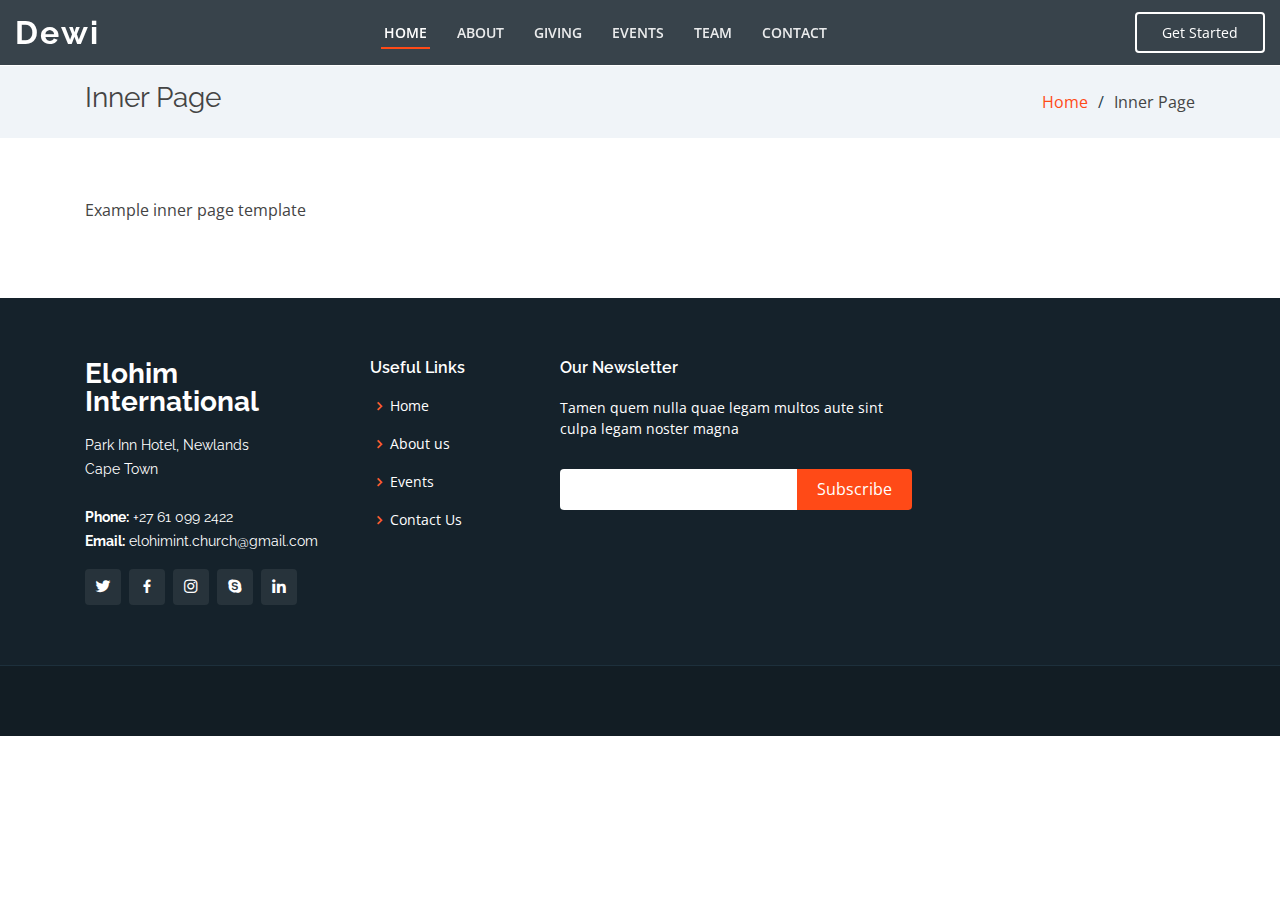
<file: project1/inner-page.html>
<!DOCTYPE html>
<html lang="en">

<head>
  <meta charset="utf-8">
  <meta content="width=device-width, initial-scale=1.0" name="viewport">

  <title>Elohim International</title>
  <meta content="ELohim International church" name="descriptison">
  <meta content="Elohim,Phronesis" name="keywords">

  <!-- Favicons -->
  <link href="assets/img/Elohim-international-logo_2.png" rel="icon">
  <link href="assets/img/Elohim-international-logo_2.png" rel="apple-touch-icon">

  <!-- Google Fonts -->
  <link href="https://fonts.googleapis.com/css?family=Open+Sans:300,300i,400,400i,600,600i,700,700i|Raleway:300,300i,400,400i,500,500i,600,600i,700,700i|Poppins:300,300i,400,400i,500,500i,600,600i,700,700i" rel="stylesheet">

  <!-- Vendor CSS Files -->
  <link href="assets/vendor/bootstrap/css/bootstrap.min.css" rel="stylesheet">
  <link href="assets/vendor/icofont/icofont.min.css" rel="stylesheet">
  <link href="assets/vendor/boxicons/css/boxicons.min.css" rel="stylesheet">
  <link href="assets/vendor/venobox/venobox.css" rel="stylesheet">
  <link href="assets/vendor/remixicon/remixicon.css" rel="stylesheet">
  <link href="assets/vendor/owl.carousel/assets/owl.carousel.min.css" rel="stylesheet">
  <link href="assets/vendor/aos/aos.css" rel="stylesheet">

  <!-- Template Main CSS File -->
  <link href="assets/css/style.css" rel="stylesheet">

</head>

<body>

  <!-- ======= Header ======= -->
  <header id="header" class="fixed-top header-inner-pages">
    <div class="container-fluid d-flex align-items-center justify-content-between">

      <h1 class="logo"><a href="index.html">Dewi</a></h1>
      <!-- Uncomment below if you prefer to use an image logo -->
      <!-- <a href="index.html" class="logo"><img src="assets/img/logo.png" alt="" class="img-fluid"></a>-->

      <nav class="nav-menu d-none d-lg-block">
        <ul>
          <li class="active"><a href="index.html">Home</a></li>
          <li><a href="#about">About</a></li>
          <li><a href="#giving">Giving</a></li>
          <li><a href="#events">Events</a></li>
          <li><a href="#team">Team</a></li>
          <!-- <li class="drop-down"><a href="">Drop Down</a>
            <ul>
              <li><a href="#">Drop Down 1</a></li>
              <li class="drop-down"><a href="#">Deep Drop Down</a>
                <ul>
                  <li><a href="#">Deep Drop Down 1</a></li>
                  <li><a href="#">Deep Drop Down 2</a></li>
                  <li><a href="#">Deep Drop Down 3</a></li>
                  <li><a href="#">Deep Drop Down 4</a></li>
                  <li><a href="#">Deep Drop Down 5</a></li>
                </ul>
              </li>
              <li><a href="#">Drop Down 2</a></li>
              <li><a href="#">Drop Down 3</a></li>
              <li><a href="#">Drop Down 4</a></li>
            </ul>
          </li> -->
          <li><a href="#contact">Contact</a></li>

        </ul>
      </nav><!-- .nav-menu -->

      <a href="#about" class="get-started-btn scrollto">Get Started</a>

    </div>
  </header><!-- End Header -->

  <main id="main">

    <!-- ======= Breadcrumbs ======= -->
    <section class="breadcrumbs">
      <div class="container">

        <div class="d-flex justify-content-between align-items-center">
          <h2>Inner Page</h2>
          <ol>
            <li><a href="index.html">Home</a></li>
            <li>Inner Page</li>
          </ol>
        </div>

      </div>
    </section><!-- End Breadcrumbs -->

    <section class="inner-page">
      <div class="container">
        <p>
          Example inner page template
        </p>
      </div>
    </section>

  </main><!-- End #main -->

  <!-- ======= Footer ======= -->
  <footer id="footer">
    <div class="footer-top">
      <div class="container">
        <div class="row">

          <div class="col-lg-3 col-md-6">
            <div class="footer-info">
              <h3>Elohim International</h3>
              <p>
                Park Inn Hotel, Newlands <br>
                Cape Town<br><br>
                <strong>Phone:</strong> +27 61 099 2422<br>
                <strong>Email:</strong> elohimint.church@gmail.com<br>
              </p>
              <div class="social-links mt-3">
                <a href="#" class="twitter"><i class="bx bxl-twitter"></i></a>
                <a href="#" class="facebook"><i class="bx bxl-facebook"></i></a>
                <a href="#" class="instagram"><i class="bx bxl-instagram"></i></a>
                <a href="#" class="google-plus"><i class="bx bxl-skype"></i></a>
                <a href="#" class="linkedin"><i class="bx bxl-linkedin"></i></a>
              </div>
            </div>
          </div>

          <div class="col-lg-2 col-md-6 footer-links">
            <h4>Useful Links</h4>
            <ul>
              <li><i class="bx bx-chevron-right"></i> <a href="#">Home</a></li>
              <li><i class="bx bx-chevron-right"></i> <a href="#">About us</a></li>
              <li><i class="bx bx-chevron-right"></i> <a href="#">Events</a></li>
              <li><i class="bx bx-chevron-right"></i> <a href="#">Contact Us</a></li>
            </ul>
          </div>

          <!-- <div class="col-lg-3 col-md-6 footer-links">
            <h4>Our Services</h4>
            <ul>
              <li><i class="bx bx-chevron-right"></i> <a href="#">Web Design</a></li>
              <li><i class="bx bx-chevron-right"></i> <a href="#">Web Development</a></li>
              <li><i class="bx bx-chevron-right"></i> <a href="#">Product Management</a></li>
              <li><i class="bx bx-chevron-right"></i> <a href="#">Marketing</a></li>
              <li><i class="bx bx-chevron-right"></i> <a href="#">Graphic Design</a></li>
            </ul>
          </div> -->

          <div class="col-lg-4 col-md-6 footer-newsletter">
            <h4>Our Newsletter</h4>
            <p>Tamen quem nulla quae legam multos aute sint culpa legam noster magna</p>
            <form action="" method="post">
              <input type="email" name="email"><input type="submit" value="Subscribe">
            </form>

          </div>

        </div>
      </div>
    </div>

    <div class="container">
      <div class="copyright">
        <!-- &copy; Copyright <strong><span>Dewi</span></strong>. All Rights Reserved -->
      </div>
      <div class="credits">
        <!-- Designed by <a href="https://bootstrapmade.com/">BootstrapMade</a> -->
      </div>
    </div>
  </footer>
  <!-- End Footer -->

  <a href="#" class="back-to-top"><i class="ri-arrow-up-line"></i></a>
  <div id="preloader"></div>

  <!-- Vendor JS Files -->
  <script src="assets/vendor/jquery/jquery.min.js"></script>
  <script src="assets/vendor/bootstrap/js/bootstrap.bundle.min.js"></script>
  <script src="assets/vendor/jquery.easing/jquery.easing.min.js"></script>
  <script src="assets/vendor/php-email-form/validate.js"></script>
  <script src="assets/vendor/waypoints/jquery.waypoints.min.js"></script>
  <script src="assets/vendor/counterup/counterup.min.js"></script>
  <script src="assets/vendor/venobox/venobox.min.js"></script>
  <script src="assets/vendor/owl.carousel/owl.carousel.min.js"></script>
  <script src="assets/vendor/isotope-layout/isotope.pkgd.min.js"></script>
  <script src="assets/vendor/aos/aos.js"></script>

  <!-- Template Main JS File -->
  <script src="assets/js/main.js"></script>

</body>

</html>
</file>
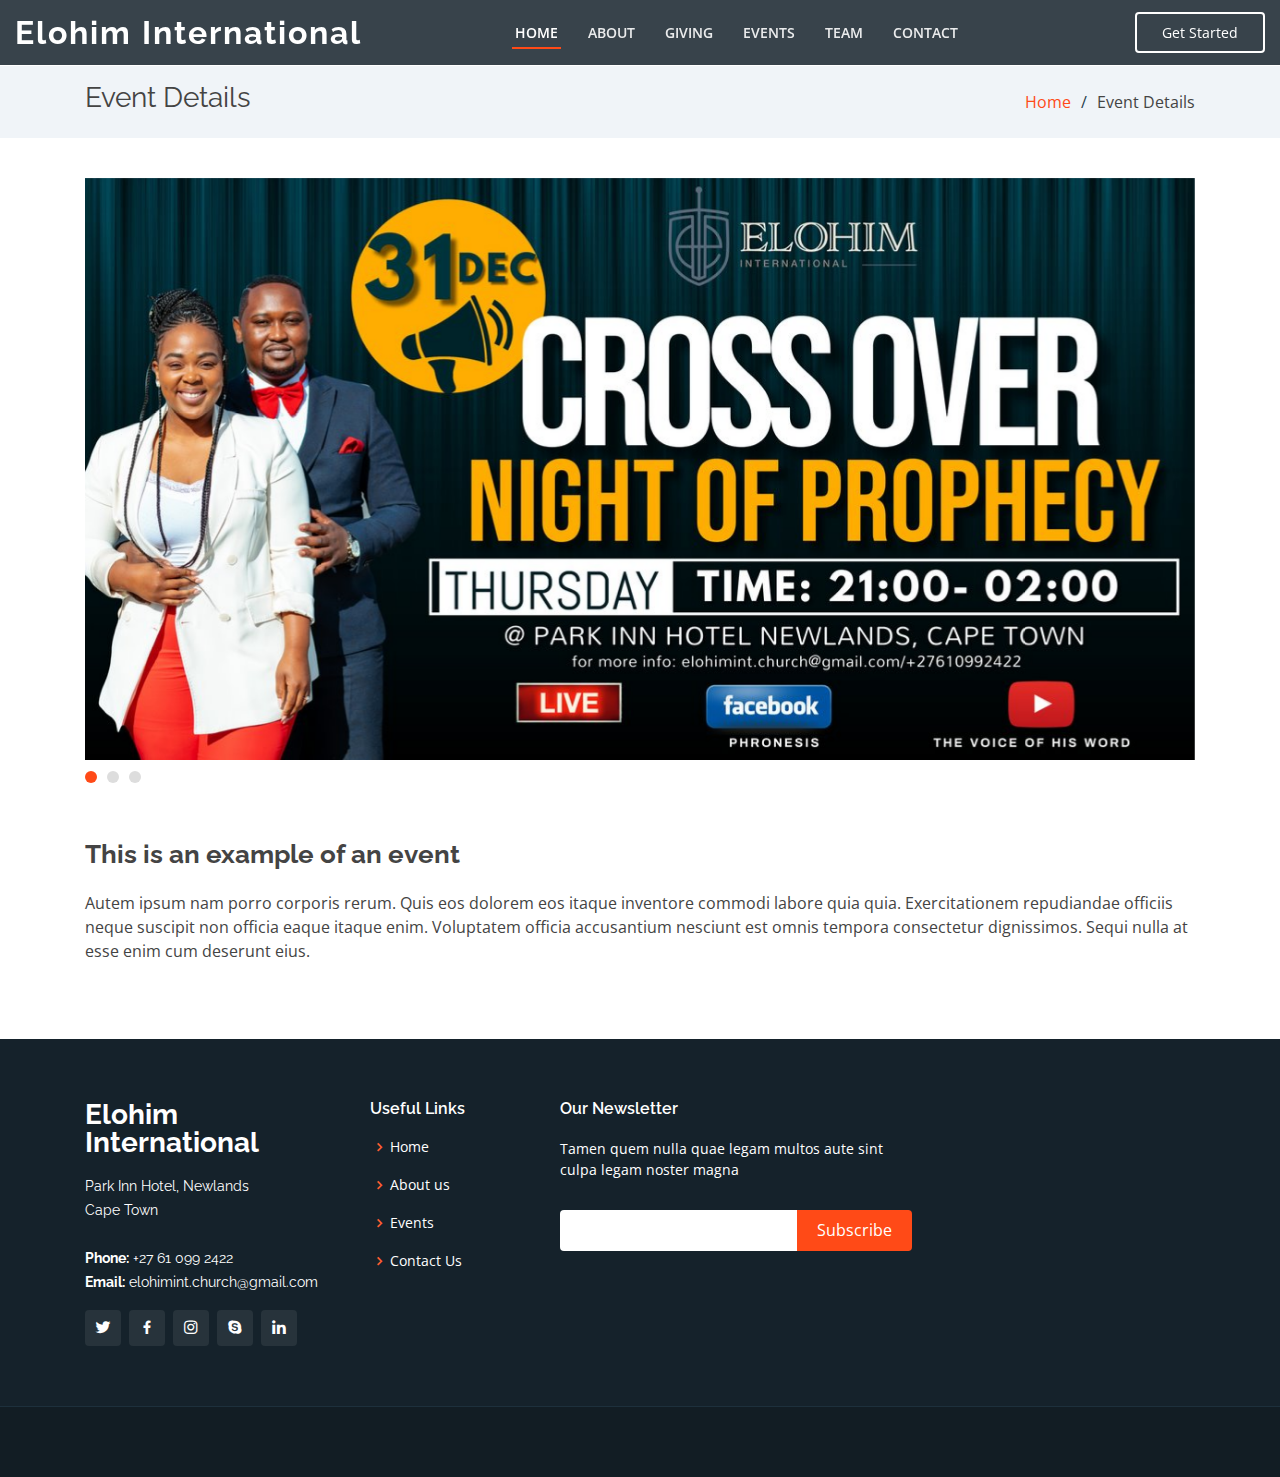
<file: project1/portfolio-details.html>
<!DOCTYPE html>
<html lang="en">

<head>
  <meta charset="utf-8">
  <meta content="width=device-width, initial-scale=1.0" name="viewport">

  <title>Elohim International</title>
  <meta content="ELohim International church" name="descriptison">
  <meta content="Elohim,Phronesis" name="keywords">

  <!-- Favicons -->
  <link href="assets/img/Elohim-international-logo_2.png" rel="icon">
  <link href="assets/img/Elohim-international-logo_2.png" rel="apple-touch-icon">

  <!-- Google Fonts -->
  <link href="https://fonts.googleapis.com/css?family=Open+Sans:300,300i,400,400i,600,600i,700,700i|Raleway:300,300i,400,400i,500,500i,600,600i,700,700i|Poppins:300,300i,400,400i,500,500i,600,600i,700,700i" rel="stylesheet">

  <!-- Vendor CSS Files -->
  <link href="assets/vendor/bootstrap/css/bootstrap.min.css" rel="stylesheet">
  <link href="assets/vendor/icofont/icofont.min.css" rel="stylesheet">
  <link href="assets/vendor/boxicons/css/boxicons.min.css" rel="stylesheet">
  <link href="assets/vendor/venobox/venobox.css" rel="stylesheet">
  <link href="assets/vendor/remixicon/remixicon.css" rel="stylesheet">
  <link href="assets/vendor/owl.carousel/assets/owl.carousel.min.css" rel="stylesheet">
  <link href="assets/vendor/aos/aos.css" rel="stylesheet">

  <!-- Template Main CSS File -->
  <link href="assets/css/style.css" rel="stylesheet">

</head>

<body>

  <!-- ======= Header ======= -->
  <header id="header" class="fixed-top header-inner-pages">
    <div class="container-fluid d-flex align-items-center justify-content-between">

      <h1 class="logo"><a href="index.html">Elohim International</a></h1>
      <!-- Uncomment below if you prefer to use an image logo -->
      <!-- <a href="index.html" class="logo"><img src="assets/img/Elohim-international-logo_2.png" alt="" class="img-fluid"></a> -->

      <nav class="nav-menu d-none d-lg-block">
        <ul>
          <li class="active"><a href="index.html">Home</a></li>
          <li><a href="#about">About</a></li>
          <li><a href="#giving">Giving</a></li>
          <li><a href="#events">Events</a></li>
          <li><a href="#team">Team</a></li>
          <!-- <li class="drop-down"><a href="">Drop Down</a>
            <ul>
              <li><a href="#">Drop Down 1</a></li>
              <li class="drop-down"><a href="#">Deep Drop Down</a>
                <ul>
                  <li><a href="#">Deep Drop Down 1</a></li>
                  <li><a href="#">Deep Drop Down 2</a></li>
                  <li><a href="#">Deep Drop Down 3</a></li>
                  <li><a href="#">Deep Drop Down 4</a></li>
                  <li><a href="#">Deep Drop Down 5</a></li>
                </ul>
              </li>
              <li><a href="#">Drop Down 2</a></li>
              <li><a href="#">Drop Down 3</a></li>
              <li><a href="#">Drop Down 4</a></li>
            </ul>
          </li> -->
          <li><a href="#contact">Contact</a></li>

        </ul>
      </nav><!-- .nav-menu -->

      <a href="#about" class="get-started-btn scrollto">Get Started</a>

    </div>
  </header><!-- End Header -->

  <main id="main">

    <!-- ======= Breadcrumbs ======= -->
    <section id="breadcrumbs" class="breadcrumbs">
      <div class="container">

        <div class="d-flex justify-content-between align-items-center">
          <h2>Event Details</h2>
          <ol>
            <li><a href="index.html">Home</a></li>
            <li>Event Details</li>
          </ol>
        </div>

      </div>
    </section><!-- End Breadcrumbs -->

    <!-- ======= Event Details Section ======= -->
    <section id="portfolio-details" class="portfolio-details">
      <div class="container">

        <div class="portfolio-details-container">

          <div class="owl-carousel portfolio-details-carousel">
            <img src="assets/img/portfolio/crossover.jpg" class="img-fluid" alt="">
            <img src="assets/img/portfolio/VisionSunday.jpg" class="img-fluid" alt="">
            <img src="assets/img/portfolio/MondayAblaze.jpg" class="img-fluid" alt="">
          </div>

          <!-- <div class="portfolio-info">
            <h3>Event Information</h3>
            <ul>
              <li><strong>Category</strong>: Web design</li>
              <li><strong>Client</strong>: ASU Company</li>
              <li><strong>Project date</strong>: 01 March, 2020</li>
              <li><strong>Project URL</strong>: <a href="#">www.example.com</a></li>
            </ul>
          </div> -->

        </div>

        <div class="portfolio-description">
          <h2>This is an example of an event</h2>
          <p>
            Autem ipsum nam porro corporis rerum. Quis eos dolorem eos itaque inventore commodi labore quia quia. Exercitationem repudiandae officiis neque suscipit non officia eaque itaque enim. Voluptatem officia accusantium nesciunt est omnis tempora consectetur dignissimos. Sequi nulla at esse enim cum deserunt eius.
          </p>
        </div>

      </div>
    </section><!-- End Portfolio Details Section -->

  </main><!-- End #main -->

  <!-- ======= Footer ======= -->
  <footer id="footer">
    <div class="footer-top">
      <div class="container">
        <div class="row">

          <div class="col-lg-3 col-md-6">
            <div class="footer-info">
              <h3>Elohim International</h3>
              <p>
                Park Inn Hotel, Newlands <br>
                Cape Town<br><br>
                <strong>Phone:</strong> +27 61 099 2422<br>
                <strong>Email:</strong> elohimint.church@gmail.com<br>
              </p>
              <div class="social-links mt-3">
                <a href="#" class="twitter"><i class="bx bxl-twitter"></i></a>
                <a href="#" class="facebook"><i class="bx bxl-facebook"></i></a>
                <a href="#" class="instagram"><i class="bx bxl-instagram"></i></a>
                <a href="#" class="google-plus"><i class="bx bxl-skype"></i></a>
                <a href="#" class="linkedin"><i class="bx bxl-linkedin"></i></a>
              </div>
            </div>
          </div>

          <div class="col-lg-2 col-md-6 footer-links">
            <h4>Useful Links</h4>
            <ul>
              <li><i class="bx bx-chevron-right"></i> <a href="#">Home</a></li>
              <li><i class="bx bx-chevron-right"></i> <a href="#">About us</a></li>
              <li><i class="bx bx-chevron-right"></i> <a href="#">Events</a></li>
              <li><i class="bx bx-chevron-right"></i> <a href="#">Contact Us</a></li>
            </ul>
          </div>

          <!-- <div class="col-lg-3 col-md-6 footer-links">
            <h4>Our Services</h4>
            <ul>
              <li><i class="bx bx-chevron-right"></i> <a href="#">Web Design</a></li>
              <li><i class="bx bx-chevron-right"></i> <a href="#">Web Development</a></li>
              <li><i class="bx bx-chevron-right"></i> <a href="#">Product Management</a></li>
              <li><i class="bx bx-chevron-right"></i> <a href="#">Marketing</a></li>
              <li><i class="bx bx-chevron-right"></i> <a href="#">Graphic Design</a></li>
            </ul>
          </div> -->

          <div class="col-lg-4 col-md-6 footer-newsletter">
            <h4>Our Newsletter</h4>
            <p>Tamen quem nulla quae legam multos aute sint culpa legam noster magna</p>
            <form action="" method="post">
              <input type="email" name="email"><input type="submit" value="Subscribe">
            </form>

          </div>

        </div>
      </div>
    </div>

    <div class="container">
      <div class="copyright">
        <!-- &copy; Copyright <strong><span>Dewi</span></strong>. All Rights Reserved -->
      </div>
      <div class="credits">
        <!-- Designed by <a href="https://bootstrapmade.com/">BootstrapMade</a> -->
      </div>
    </div>
  </footer>
  <!-- End Footer -->

  <a href="#" class="back-to-top"><i class="ri-arrow-up-line"></i></a>
  <div id="preloader"></div>

  <!-- Vendor JS Files -->
  <script src="assets/vendor/jquery/jquery.min.js"></script>
  <script src="assets/vendor/bootstrap/js/bootstrap.bundle.min.js"></script>
  <script src="assets/vendor/jquery.easing/jquery.easing.min.js"></script>
  <script src="assets/vendor/php-email-form/validate.js"></script>
  <script src="assets/vendor/waypoints/jquery.waypoints.min.js"></script>
  <script src="assets/vendor/counterup/counterup.min.js"></script>
  <script src="assets/vendor/venobox/venobox.min.js"></script>
  <script src="assets/vendor/owl.carousel/owl.carousel.min.js"></script>
  <script src="assets/vendor/isotope-layout/isotope.pkgd.min.js"></script>
  <script src="assets/vendor/aos/aos.js"></script>

  <!-- Template Main JS File -->
  <script src="assets/js/main.js"></script>

</body>

</html>
</file>
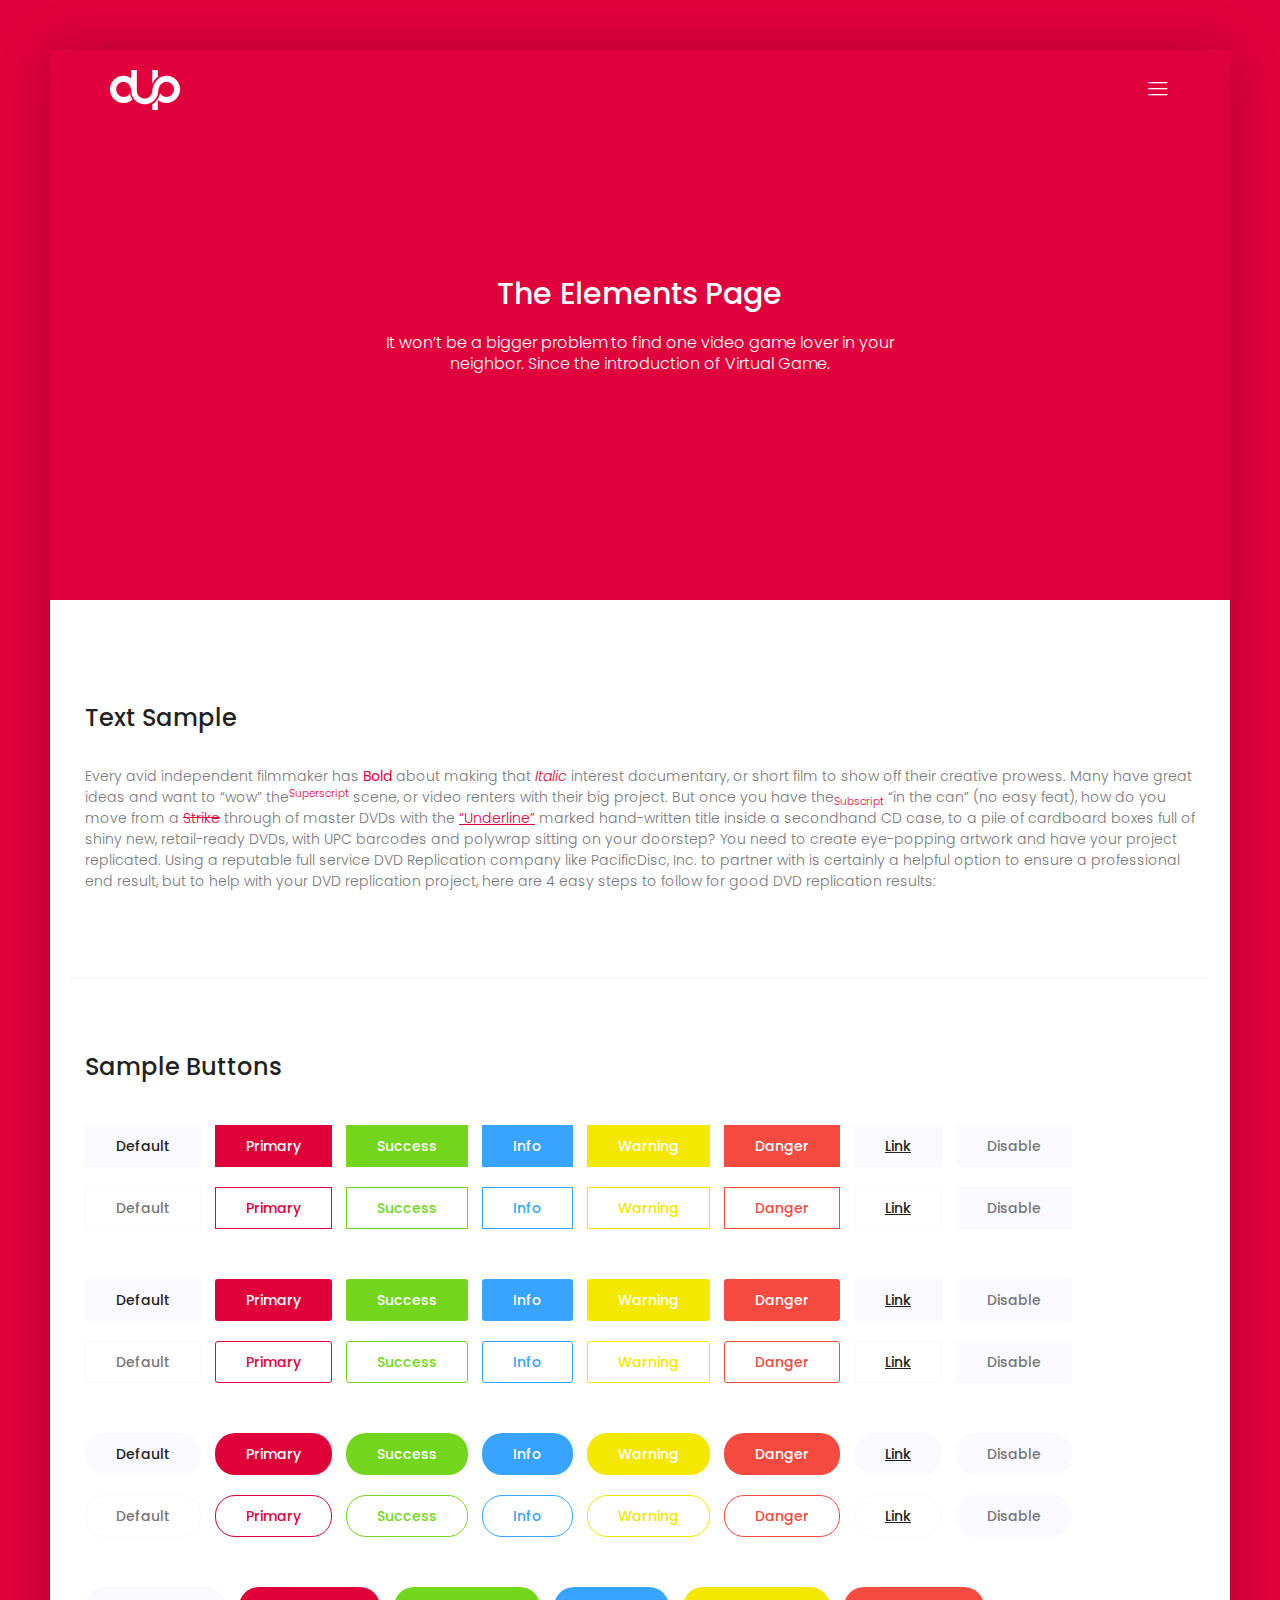
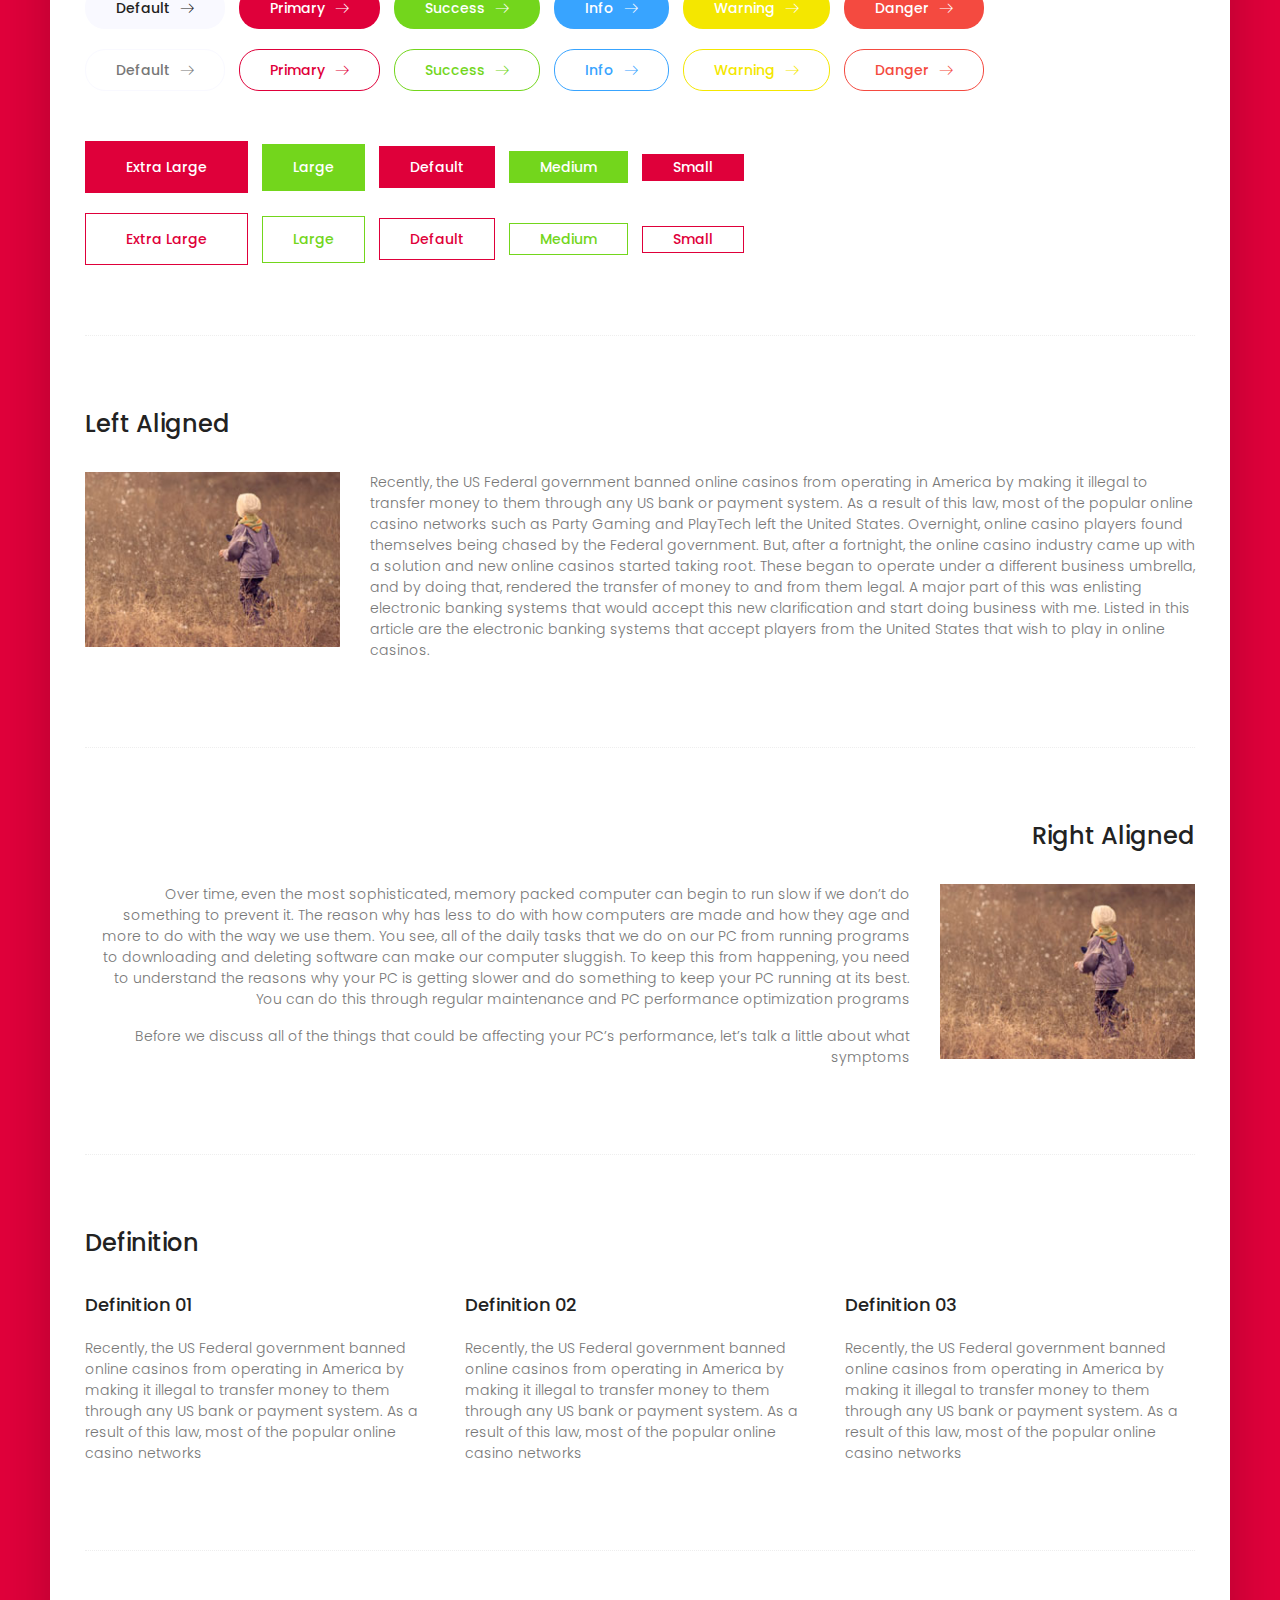
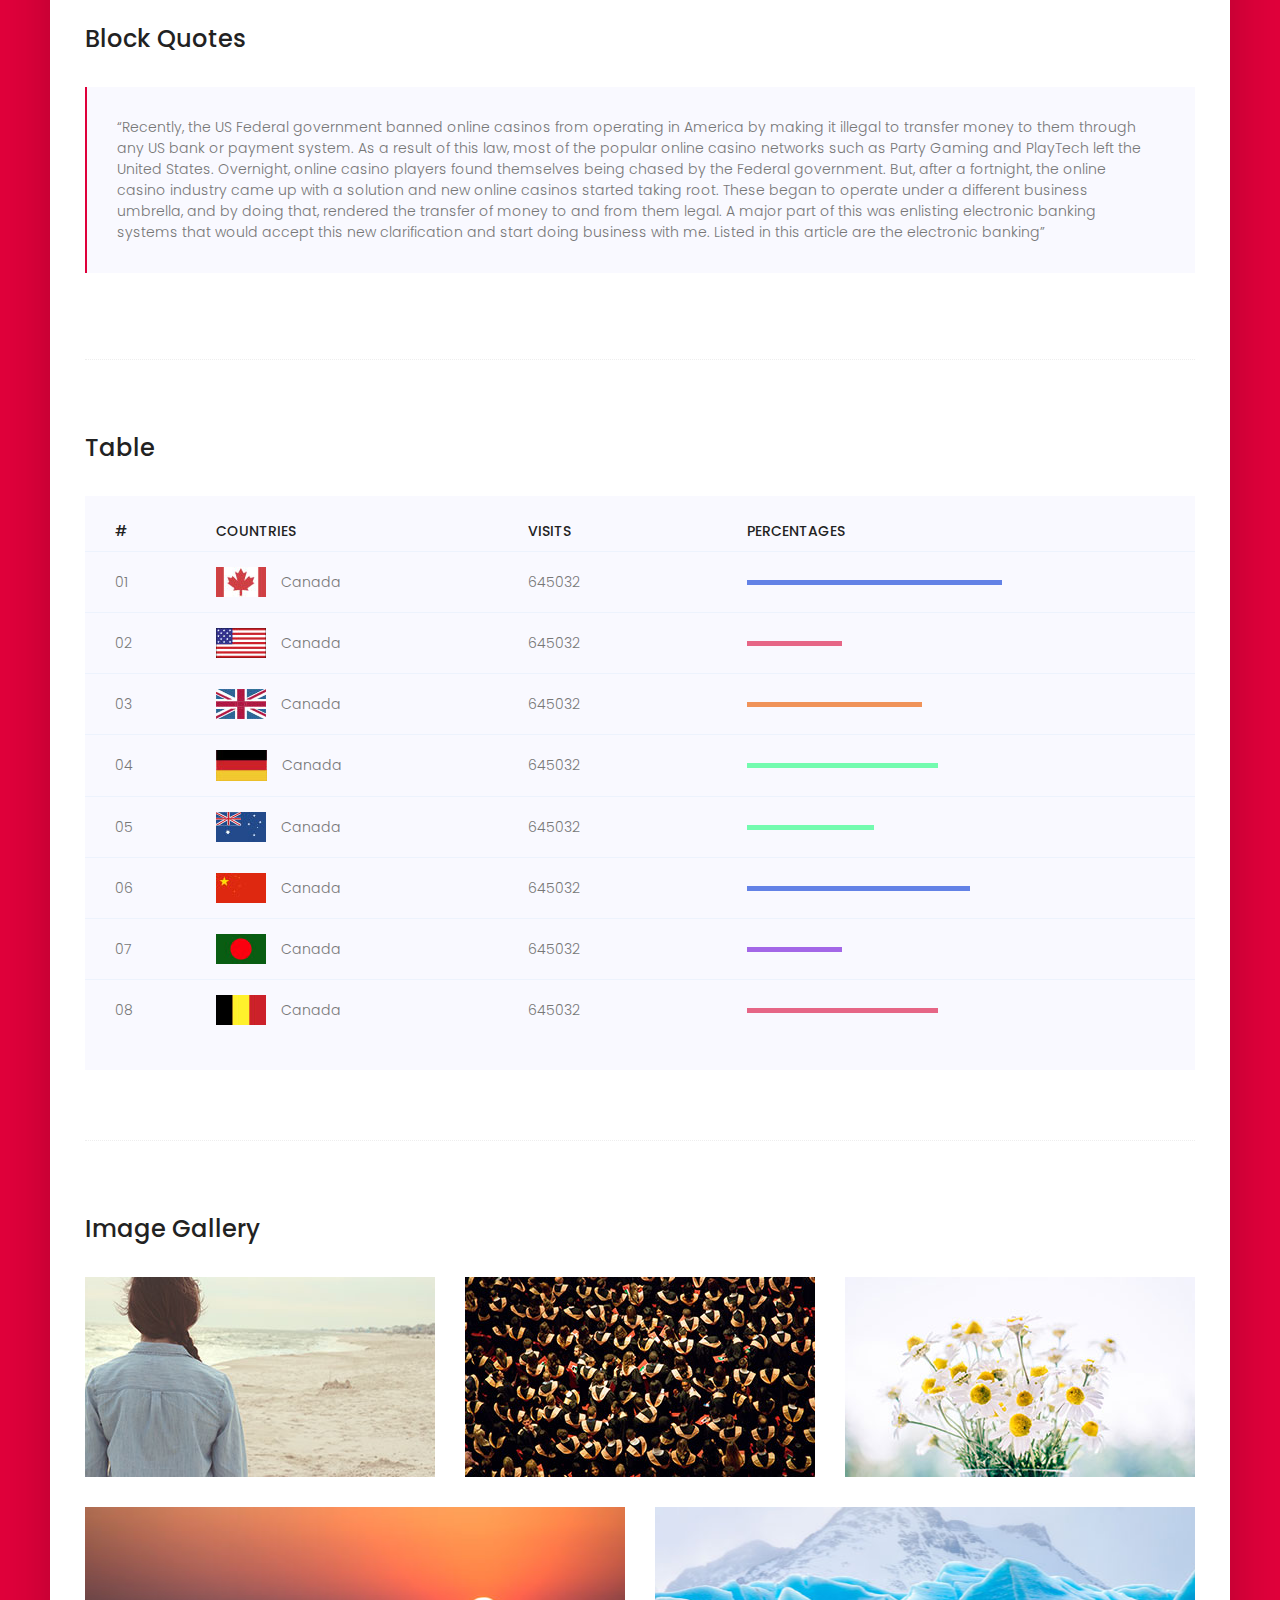
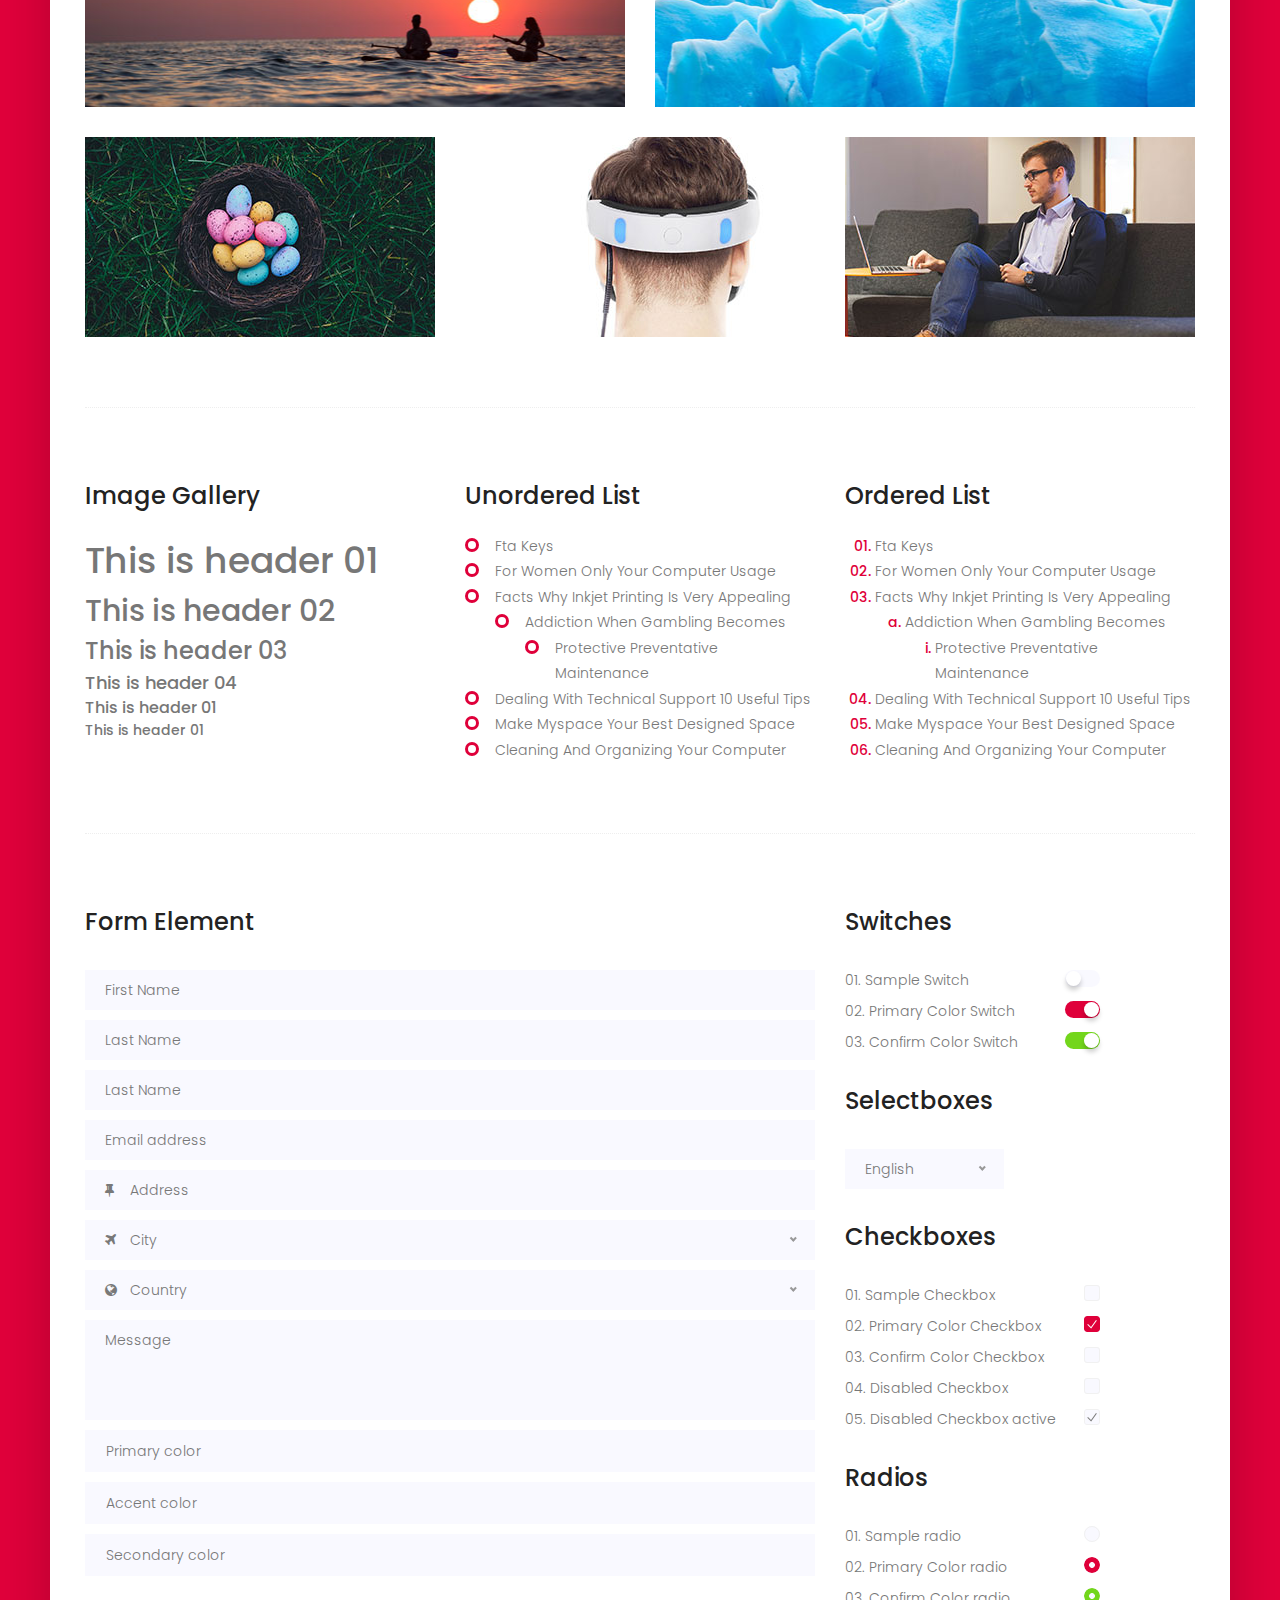
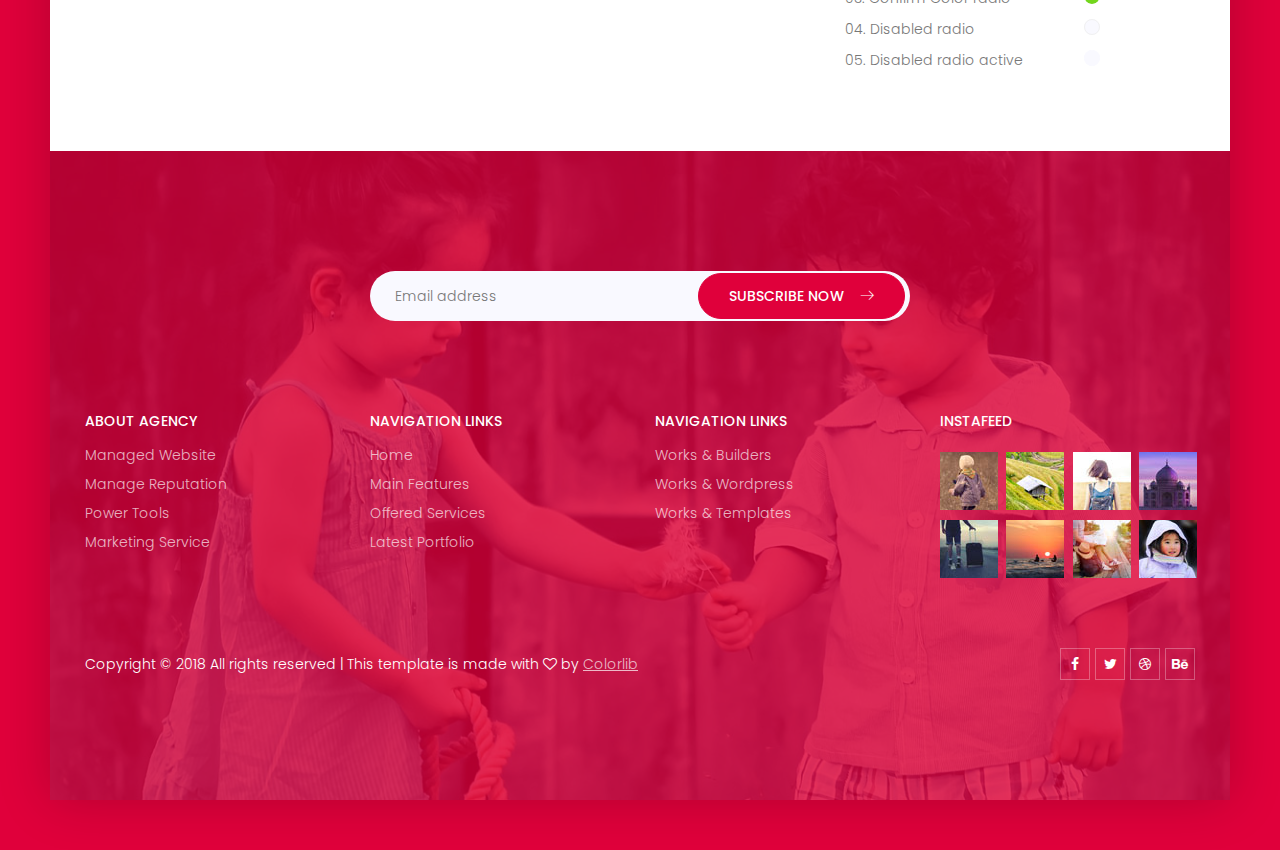
<file: project1/portfolio/Template/elements.html>
<!DOCTYPE html>
<html lang="zxx" class="no-js">
<head>
	<!-- Mobile Specific Meta -->
	<meta name="viewport" content="width=device-width, initial-scale=1, shrink-to-fit=no">
	<!-- Favicon-->
	<link rel="shortcut icon" href="img/fav.png">
	<!-- Author Meta -->
	<meta name="author" content="CodePixar">
	<!-- Meta Description -->
	<meta name="description" content="">
	<!-- Meta Keyword -->
	<meta name="keywords" content="">
	<!-- meta character set -->
	<meta charset="UTF-8">
	<!-- Site Title -->
	<title>Dup</title>

	<link href="https://fonts.googleapis.com/css?family=Poppins:100,300,500" rel="stylesheet">
		<!--
		CSS
		============================================= -->
		<link rel="stylesheet" href="css/linearicons.css">
		<link rel="stylesheet" href="css/owl.carousel.css">
		<link rel="stylesheet" href="css/font-awesome.min.css">
		<link rel="stylesheet" href="css/nice-select.css">
		<link rel="stylesheet" href="css/magnific-popup.css">
		<link rel="stylesheet" href="css/bootstrap.css">
		<link rel="stylesheet" href="css/main.css">
	</head>
	<body class="dup-body">
		<div class="dup-body-wrap">
			<!-- Start Header Area -->
			<header class="default-header">
				<div class="header-wrap">
					<div class="header-top d-flex justify-content-between align-items-center">
						<div class="logo">
							<a href="index.html"><img src="img/logo2.png" alt=""></a>
						</div>
						<div class="main-menubar white-menubar d-flex align-items-center">
							<nav class="hide">
								<a href="index.html">Home</a>
								<a href="generic.html">Generic</a>
								<a href="elements.html">Elements</a>
							</nav>
							<div class="menu-bar"><span class="lnr lnr-menu"></span></div>
						</div>
					</div>
				</div>
			</header>
		<!-- End Header Area -->
		<!-- Start Banner Area -->
		<section class="generic-banner element-banner relative">
			<div class="container">
				<div class="row height align-items-center justify-content-center">
					<div class="col-lg-10">
						<div class="banner-content text-center">
							<h2 class="text-white">The Elements Page</h2>
							<p class="text-white">It won’t be a bigger problem to find one video game lover in your <br> neighbor. Since the introduction of Virtual Game.</p>
						</div>
					</div>
				</div>
			</div>
		</section>
		<!-- End Banner Area -->
		<!-- Start Sample Area -->
		<section class="sample-text-area">
			<div class="container">
				<h3 class="text-heading">Text Sample</h3>
				<p class="sample-text">
					Every avid independent filmmaker has <b>Bold</b> about making that <i>Italic</i> interest documentary, or short film to show off their creative prowess. Many have great ideas and want to “wow” the<sup>Superscript</sup> scene, or video renters with their big project.  But once you have the<sub>Subscript</sub> “in the can” (no easy feat), how do you move from a <del>Strike</del> through of master DVDs with the <u>“Underline”</u> marked hand-written title inside a secondhand CD case, to a pile of cardboard boxes full of shiny new, retail-ready DVDs, with UPC barcodes and polywrap sitting on your doorstep?  You need to create eye-popping artwork and have your project replicated. Using a reputable full service DVD Replication company like PacificDisc, Inc. to partner with is certainly a helpful option to ensure a professional end result, but to help with your DVD replication project, here are 4 easy steps to follow for good DVD replication results:
				</p>
			</div>
		</section>
		<!-- End Sample Area -->
		<!-- Start Button -->
		<section class="button-area">
			<div class="container border-top-generic">
				<h3 class="text-heading">Sample Buttons</h3>
				<div class="button-group-area">
					<a href="#" class="genric-btn default">Default</a>
					<a href="#" class="genric-btn primary">Primary</a>
					<a href="#" class="genric-btn success">Success</a>
					<a href="#" class="genric-btn info">Info</a>
					<a href="#" class="genric-btn warning">Warning</a>
					<a href="#" class="genric-btn danger">Danger</a>
					<a href="#" class="genric-btn link">Link</a>
					<a href="#" class="genric-btn disable">Disable</a>
				</div>
				<div class="button-group-area mt-10">
					<a href="#" class="genric-btn default-border">Default</a>
					<a href="#" class="genric-btn primary-border">Primary</a>
					<a href="#" class="genric-btn success-border">Success</a>
					<a href="#" class="genric-btn info-border">Info</a>
					<a href="#" class="genric-btn warning-border">Warning</a>
					<a href="#" class="genric-btn danger-border">Danger</a>
					<a href="#" class="genric-btn link-border">Link</a>
					<a href="#" class="genric-btn disable">Disable</a>
				</div>
				<div class="button-group-area mt-40">
					<a href="#" class="genric-btn default radius">Default</a>
					<a href="#" class="genric-btn primary radius">Primary</a>
					<a href="#" class="genric-btn success radius">Success</a>
					<a href="#" class="genric-btn info radius">Info</a>
					<a href="#" class="genric-btn warning radius">Warning</a>
					<a href="#" class="genric-btn danger radius">Danger</a>
					<a href="#" class="genric-btn link radius">Link</a>
					<a href="#" class="genric-btn disable radius">Disable</a>
				</div>
				<div class="button-group-area mt-10">
					<a href="#" class="genric-btn default-border radius">Default</a>
					<a href="#" class="genric-btn primary-border radius">Primary</a>
					<a href="#" class="genric-btn success-border radius">Success</a>
					<a href="#" class="genric-btn info-border radius">Info</a>
					<a href="#" class="genric-btn warning-border radius">Warning</a>
					<a href="#" class="genric-btn danger-border radius">Danger</a>
					<a href="#" class="genric-btn link-border radius">Link</a>
					<a href="#" class="genric-btn disable radius">Disable</a>
				</div>
				<div class="button-group-area mt-40">
					<a href="#" class="genric-btn default circle">Default</a>
					<a href="#" class="genric-btn primary circle">Primary</a>
					<a href="#" class="genric-btn success circle">Success</a>
					<a href="#" class="genric-btn info circle">Info</a>
					<a href="#" class="genric-btn warning circle">Warning</a>
					<a href="#" class="genric-btn danger circle">Danger</a>
					<a href="#" class="genric-btn link circle">Link</a>
					<a href="#" class="genric-btn disable circle">Disable</a>
				</div>
				<div class="button-group-area mt-10">
					<a href="#" class="genric-btn default-border circle">Default</a>
					<a href="#" class="genric-btn primary-border circle">Primary</a>
					<a href="#" class="genric-btn success-border circle">Success</a>
					<a href="#" class="genric-btn info-border circle">Info</a>
					<a href="#" class="genric-btn warning-border circle">Warning</a>
					<a href="#" class="genric-btn danger-border circle">Danger</a>
					<a href="#" class="genric-btn link-border circle">Link</a>
					<a href="#" class="genric-btn disable circle">Disable</a>
				</div>
				<div class="button-group-area mt-40">
					<a href="#" class="genric-btn default circle arrow">Default<span class="lnr lnr-arrow-right"></span></a>
					<a href="#" class="genric-btn primary circle arrow">Primary<span class="lnr lnr-arrow-right"></span></a>
					<a href="#" class="genric-btn success circle arrow">Success<span class="lnr lnr-arrow-right"></span></a>
					<a href="#" class="genric-btn info circle arrow">Info<span class="lnr lnr-arrow-right"></span></a>
					<a href="#" class="genric-btn warning circle arrow">Warning<span class="lnr lnr-arrow-right"></span></a>
					<a href="#" class="genric-btn danger circle arrow">Danger<span class="lnr lnr-arrow-right"></span></a>
				</div>
				<div class="button-group-area mt-10">
					<a href="#" class="genric-btn default-border circle arrow">Default<span class="lnr lnr-arrow-right"></span></a>
					<a href="#" class="genric-btn primary-border circle arrow">Primary<span class="lnr lnr-arrow-right"></span></a>
					<a href="#" class="genric-btn success-border circle arrow">Success<span class="lnr lnr-arrow-right"></span></a>
					<a href="#" class="genric-btn info-border circle arrow">Info<span class="lnr lnr-arrow-right"></span></a>
					<a href="#" class="genric-btn warning-border circle arrow">Warning<span class="lnr lnr-arrow-right"></span></a>
					<a href="#" class="genric-btn danger-border circle arrow">Danger<span class="lnr lnr-arrow-right"></span></a>
				</div>
				<div class="button-group-area mt-40">
					<a href="#" class="genric-btn primary e-large">Extra Large</a>
					<a href="#" class="genric-btn success large">Large</a>
					<a href="#" class="genric-btn primary">Default</a>
					<a href="#" class="genric-btn success medium">Medium</a>
					<a href="#" class="genric-btn primary small">Small</a>
				</div>
				<div class="button-group-area mt-10">
					<a href="#" class="genric-btn primary-border e-large">Extra Large</a>
					<a href="#" class="genric-btn success-border large">Large</a>
					<a href="#" class="genric-btn primary-border">Default</a>
					<a href="#" class="genric-btn success-border medium">Medium</a>
					<a href="#" class="genric-btn primary-border small">Small</a>
				</div>
			</div>
		</section>
		<!-- End Button -->
		<!-- Start Align Area -->
		<div class="white-bg">
			<div class="container">
				<div class="section-top-border">
					<h3 class="mb-30">Left Aligned</h3>
					<div class="row">
						<div class="col-md-3">
							<img src="img/d.jpg" alt="" class="img-fluid">
						</div>
						<div class="col-md-9 mt-sm-20">
							<p>Recently, the US Federal government banned online casinos from operating in America by making it illegal to transfer money to them through any US bank or payment system. As a result of this law, most of the popular online casino networks such as Party Gaming and PlayTech left the United States. Overnight, online casino players found themselves being chased by the Federal government. But, after a fortnight, the online casino industry came up with a solution and new online casinos started taking root. These began to operate under a different business umbrella, and by doing that, rendered the transfer of money to and from them legal. A major part of this was enlisting electronic banking systems that would accept this new clarification and start doing business with me. Listed in this article are the electronic banking systems that accept players from the United States that wish to play in online casinos.</p>
						</div>
					</div>
				</div>
				<div class="section-top-border text-right">
					<h3 class="mb-30">Right Aligned</h3>
					<div class="row">
						<div class="col-md-9">
							<p class="text-right">Over time, even the most sophisticated, memory packed computer can begin to run slow if we don’t do something to prevent it. The reason why has less to do with how computers are made and how they age and more to do with the way we use them. You see, all of the daily tasks that we do on our PC from running programs to downloading and deleting software can make our computer sluggish. To keep this from happening, you need to understand the reasons why your PC is getting slower and do something to keep your PC running at its best. You can do this through regular maintenance and PC performance optimization programs</p>
							<p class="text-right">Before we discuss all of the things that could be affecting your PC’s performance, let’s talk a little about what symptoms</p>
						</div>
						<div class="col-md-3">
							<img src="img/d.jpg" alt="" class="img-fluid">
						</div>
					</div>
				</div>
				<div class="section-top-border">
					<h3 class="mb-30">Definition</h3>
					<div class="row">
						<div class="col-md-4">
							<div class="single-defination">
								<h4 class="mb-20">Definition 01</h4>
								<p>Recently, the US Federal government banned online casinos from operating in America by making it illegal to transfer money to them through any US bank or payment system. As a result of this law, most of the popular online casino networks</p>
							</div>
						</div>
						<div class="col-md-4">
							<div class="single-defination">
								<h4 class="mb-20">Definition 02</h4>
								<p>Recently, the US Federal government banned online casinos from operating in America by making it illegal to transfer money to them through any US bank or payment system. As a result of this law, most of the popular online casino networks</p>
							</div>
						</div>
						<div class="col-md-4">
							<div class="single-defination">
								<h4 class="mb-20">Definition 03</h4>
								<p>Recently, the US Federal government banned online casinos from operating in America by making it illegal to transfer money to them through any US bank or payment system. As a result of this law, most of the popular online casino networks</p>
							</div>
						</div>
					</div>
				</div>
				<div class="section-top-border">
					<h3 class="mb-30">Block Quotes</h3>
					<div class="row">
						<div class="col-lg-12">
							<blockquote class="generic-blockquote">
								“Recently, the US Federal government banned online casinos from operating in America by making it illegal to transfer money to them through any US bank or payment system. As a result of this law, most of the popular online casino networks such as Party Gaming and PlayTech left the United States. Overnight, online casino players found themselves being chased by the Federal government. But, after a fortnight, the online casino industry came up with a solution and new online casinos started taking root. These began to operate under a different business umbrella, and by doing that, rendered the transfer of money to and from them legal. A major part of this was enlisting electronic banking systems that would accept this new clarification and start doing business with me. Listed in this article are the electronic banking”
							</blockquote>
						</div>
					</div>
				</div>
				<div class="section-top-border">
					<h3 class="mb-30">Table</h3>
					<div class="progress-table-wrap">
						<div class="progress-table">
							<div class="table-head">
								<div class="serial">#</div>
								<div class="country">Countries</div>
								<div class="visit">Visits</div>
								<div class="percentage">Percentages</div>
							</div>
							<div class="table-row">
								<div class="serial">01</div>
								<div class="country"> <img src="img/f1.jpg" alt="flag">Canada</div>
								<div class="visit">645032</div>
								<div class="percentage">
									<div class="progress">
										<div class="progress-bar color-1" role="progressbar" style="width: 80%" aria-valuenow="80" aria-valuemin="0" aria-valuemax="100"></div>
									</div>
								</div>
							</div>
							<div class="table-row">
								<div class="serial">02</div>
								<div class="country"> <img src="img/f2.jpg" alt="flag">Canada</div>
								<div class="visit">645032</div>
								<div class="percentage">
									<div class="progress">
										<div class="progress-bar color-2" role="progressbar" style="width: 30%" aria-valuenow="30" aria-valuemin="0" aria-valuemax="100"></div>
									</div>
								</div>
							</div>
							<div class="table-row">
								<div class="serial">03</div>
								<div class="country"> <img src="img/f3.jpg" alt="flag">Canada</div>
								<div class="visit">645032</div>
								<div class="percentage">
									<div class="progress">
										<div class="progress-bar color-3" role="progressbar" style="width: 55%" aria-valuenow="55" aria-valuemin="0" aria-valuemax="100"></div>
									</div>
								</div>
							</div>
							<div class="table-row">
								<div class="serial">04</div>
								<div class="country"> <img src="img/f4.jpg" alt="flag">Canada</div>
								<div class="visit">645032</div>
								<div class="percentage">
									<div class="progress">
										<div class="progress-bar color-4" role="progressbar" style="width: 60%" aria-valuenow="60" aria-valuemin="0" aria-valuemax="100"></div>
									</div>
								</div>
							</div>
							<div class="table-row">
								<div class="serial">05</div>
								<div class="country"> <img src="img/f5.jpg" alt="flag">Canada</div>
								<div class="visit">645032</div>
								<div class="percentage">
									<div class="progress">
										<div class="progress-bar color-5" role="progressbar" style="width: 40%" aria-valuenow="40" aria-valuemin="0" aria-valuemax="100"></div>
									</div>
								</div>
							</div>
							<div class="table-row">
								<div class="serial">06</div>
								<div class="country"> <img src="img/f6.jpg" alt="flag">Canada</div>
								<div class="visit">645032</div>
								<div class="percentage">
									<div class="progress">
										<div class="progress-bar color-6" role="progressbar" style="width: 70%" aria-valuenow="70" aria-valuemin="0" aria-valuemax="100"></div>
									</div>
								</div>
							</div>
							<div class="table-row">
								<div class="serial">07</div>
								<div class="country"> <img src="img/f7.jpg" alt="flag">Canada</div>
								<div class="visit">645032</div>
								<div class="percentage">
									<div class="progress">
										<div class="progress-bar color-7" role="progressbar" style="width: 30%" aria-valuenow="30" aria-valuemin="0" aria-valuemax="100"></div>
									</div>
								</div>
							</div>
							<div class="table-row">
								<div class="serial">08</div>
								<div class="country"> <img src="img/f8.jpg" alt="flag">Canada</div>
								<div class="visit">645032</div>
								<div class="percentage">
									<div class="progress">
										<div class="progress-bar color-8" role="progressbar" style="width: 60%" aria-valuenow="60" aria-valuemin="0" aria-valuemax="100"></div>
									</div>
								</div>
							</div>
						</div>
					</div>
				</div>
				<div class="section-top-border">
					<h3>Image Gallery</h3>
					<div class="row gallery-item">
						<div class="col-md-4">
							<a href="img/g1.jpg" class="img-pop-up"><div class="single-gallery-image" style="background: url(img/g1.jpg);"></div></a>
						</div>
						<div class="col-md-4">
							<a href="img/g2.jpg" class="img-pop-up"><div class="single-gallery-image" style="background: url(img/g2.jpg);"></div></a>
						</div>
						<div class="col-md-4">
							<a href="img/g3.jpg" class="img-pop-up"><div class="single-gallery-image" style="background: url(img/g3.jpg);"></div></a>
						</div>
						<div class="col-md-6">
							<a href="img/g4.jpg" class="img-pop-up"><div class="single-gallery-image" style="background: url(img/g4.jpg);"></div></a>
						</div>
						<div class="col-md-6">
							<a href="img/g5.jpg" class="img-pop-up"><div class="single-gallery-image" style="background: url(img/g5.jpg);"></div></a>
						</div>
						<div class="col-md-4">
							<a href="img/g6.jpg" class="img-pop-up"><div class="single-gallery-image" style="background: url(img/g6.jpg);"></div></a>
						</div>
						<div class="col-md-4">
							<a href="img/g7.jpg" class="img-pop-up"><div class="single-gallery-image" style="background: url(img/g7.jpg);"></div></a>
						</div>
						<div class="col-md-4">
							<a href="img/g8.jpg" class="img-pop-up"><div class="single-gallery-image" style="background: url(img/g8.jpg);"></div></a>
						</div>
					</div>
				</div>
				<div class="section-top-border">
					<div class="row">
						<div class="col-md-4">
							<h3 class="mb-20">Image Gallery</h3>
							<div class="typography">
								<h1>This is header 01</h1>
								<h2>This is header 02</h2>
								<h3>This is header 03</h3>
								<h4>This is header 04</h4>
								<h5>This is header 01</h5>
								<h6>This is header 01</h6>
							</div>
						</div>
						<div class="col-md-4 mt-sm-30">
							<h3 class="mb-20">Unordered List</h3>
							<div class="">
								<ul class="unordered-list">
									<li>Fta Keys</li>
									<li>For Women Only Your Computer Usage</li>
									<li>Facts Why Inkjet Printing Is Very Appealing
										<ul>
											<li>Addiction When Gambling Becomes
												<ul>
													<li>Protective Preventative Maintenance</li>
												</ul>
											</li>
										</ul>
									</li>
									<li>Dealing With Technical Support 10 Useful Tips</li>
									<li>Make Myspace Your Best Designed Space</li>
									<li>Cleaning And Organizing Your Computer</li>
								</ul>
							</div>
						</div>
						<div class="col-md-4 mt-sm-30">
							<h3 class="mb-20">Ordered List</h3>
							<div class="">
								<ol class="ordered-list">
									<li><span>Fta Keys</span></li>
									<li><span>For Women Only Your Computer Usage</span></li>
									<li><span>Facts Why Inkjet Printing Is Very Appealing</span>
										<ol class="ordered-list-alpha">
											<li><span>Addiction When Gambling Becomes</span>
												<ol class="ordered-list-roman">
													<li><span>Protective Preventative Maintenance</span></li>
												</ol>
											</li>
										</ol>
									</li>
									<li><span>Dealing With Technical Support 10 Useful Tips</span></li>
									<li><span>Make Myspace Your Best Designed Space</span></li>
									<li><span>Cleaning And Organizing Your Computer</span></li>
								</ol>
							</div>
						</div>
					</div>
				</div>
				<div class="section-top-border">
					<div class="row">
						<div class="col-lg-8 col-md-8">
							<h3 class="mb-30">Form Element</h3>
							<form action="#">
								<div class="mt-10">
									<input type="text" name="first_name" placeholder="First Name" onfocus="this.placeholder = ''" onblur="this.placeholder = 'First Name'" required class="single-input">
								</div>
								<div class="mt-10">
									<input type="text" name="last_name" placeholder="Last Name" onfocus="this.placeholder = ''" onblur="this.placeholder = 'Last Name'" required class="single-input">
								</div>
								<div class="mt-10">
									<input type="text" name="last_name" placeholder="Last Name" onfocus="this.placeholder = ''" onblur="this.placeholder = 'Last Name'" required class="single-input">
								</div>
								<div class="mt-10">
									<input type="email" name="EMAIL" placeholder="Email address" onfocus="this.placeholder = ''" onblur="this.placeholder = 'Email address'" required class="single-input">
								</div>
								<div class="input-group-icon mt-10">
									<div class="icon"><i class="fa fa-thumb-tack" aria-hidden="true"></i></div>
									<input type="text" name="address" placeholder="Address" onfocus="this.placeholder = ''" onblur="this.placeholder = 'Address'" required class="single-input">
								</div>
								<div class="input-group-icon mt-10">
									<div class="icon"><i class="fa fa-plane" aria-hidden="true"></i></div>
									<div class="form-select">
										<select>
											<option value="1">City</option>
											<option value="1">Dhaka</option>
											<option value="1">Dilli</option>
											<option value="1">Newyork</option>
											<option value="1">Islamabad</option>
										</select>
									</div>
								</div>
								<div class="input-group-icon mt-10">
									<div class="icon"><i class="fa fa-globe" aria-hidden="true"></i></div>
									<div class="form-select">
										<select>
											<option value="1">Country</option>
											<option value="1">Bangladesh</option>
											<option value="1">India</option>
											<option value="1">England</option>
											<option value="1">Srilanka</option>
										</select>
									</div>
								</div>

								<div class="mt-10">
									<textarea class="single-textarea" placeholder="Message" onfocus="this.placeholder = ''" onblur="this.placeholder = 'Message'" required></textarea>
								</div>
									<div class="mt-10">
										<input type="text" name="first_name" placeholder="Primary color" onfocus="this.placeholder = ''" onblur="this.placeholder = 'Primary color'" required class="single-input-primary">
									</div>
									<div class="mt-10">
										<input type="text" name="first_name" placeholder="Accent color" onfocus="this.placeholder = ''" onblur="this.placeholder = 'Accent color'" required class="single-input-accent">
									</div>
									<div class="mt-10">
										<input type="text" name="first_name" placeholder="Secondary color" onfocus="this.placeholder = ''" onblur="this.placeholder = 'Secondary color'" required class="single-input-secondary">
									</div>
								</form>
							</div>
							<div class="col-lg-3 col-md-4 mt-sm-30">
								<div class="single-element-widget">
									<h3 class="mb-30">Switches</h3>
									<div class="switch-wrap d-flex justify-content-between">
										<p>01. Sample Switch</p>
										<div class="primary-switch">
											<input type="checkbox" id="default-switch">
											<label for="default-switch"></label>
										</div>
									</div>
									<div class="switch-wrap d-flex justify-content-between">
										<p>02. Primary Color Switch</p>
										<div class="primary-switch">
											<input type="checkbox" id="primary-switch" checked>
											<label for="primary-switch"></label>
										</div>
									</div>
									<div class="switch-wrap d-flex justify-content-between">
										<p>03. Confirm Color Switch</p>
										<div class="confirm-switch">
											<input type="checkbox" id="confirm-switch" checked>
											<label for="confirm-switch"></label>
										</div>
									</div>
								</div>
								<div class="single-element-widget mt-30">
									<h3 class="mb-30">Selectboxes</h3>
									<div class="default-select">
										<select>
											<option value="1">English</option>
											<option value="1">Spanish</option>
											<option value="1">Arabic</option>
											<option value="1">Portuguise</option>
											<option value="1">Bengali</option>
										</select>
									</div>
								</div>
								<div class="single-element-widget mt-30">
									<h3 class="mb-30">Checkboxes</h3>
									<div class="switch-wrap d-flex justify-content-between">
										<p>01. Sample Checkbox</p>
										<div class="primary-checkbox">
											<input type="checkbox" id="default-checkbox">
											<label for="default-checkbox"></label>
										</div>
									</div>
									<div class="switch-wrap d-flex justify-content-between">
										<p>02. Primary Color Checkbox</p>
										<div class="primary-checkbox">
											<input type="checkbox" id="primary-checkbox" checked>
											<label for="primary-checkbox"></label>
										</div>
									</div>
									<div class="switch-wrap d-flex justify-content-between">
										<p>03. Confirm Color Checkbox</p>
										<div class="confirm-checkbox">
											<input type="checkbox" id="confirm-checkbox">
											<label for="confirm-checkbox"></label>
										</div>
									</div>
									<div class="switch-wrap d-flex justify-content-between">
										<p>04. Disabled Checkbox</p>
										<div class="disabled-checkbox">
											<input type="checkbox" id="disabled-checkbox" disabled>
											<label for="disabled-checkbox"></label>
										</div>
									</div>
									<div class="switch-wrap d-flex justify-content-between">
										<p>05. Disabled Checkbox active</p>
										<div class="disabled-checkbox">
											<input type="checkbox" id="disabled-checkbox-active" checked disabled>
											<label for="disabled-checkbox-active"></label>
										</div>
									</div>
								</div>
								<div class="single-element-widget mt-30">
									<h3 class="mb-30">Radios</h3>
									<div class="switch-wrap d-flex justify-content-between">
										<p>01. Sample radio</p>
										<div class="primary-radio">
											<input type="checkbox" id="default-radio">
											<label for="default-radio"></label>
										</div>
									</div>
									<div class="switch-wrap d-flex justify-content-between">
										<p>02. Primary Color radio</p>
										<div class="primary-radio">
											<input type="checkbox" id="primary-radio" checked>
											<label for="primary-radio"></label>
										</div>
									</div>
									<div class="switch-wrap d-flex justify-content-between">
										<p>03. Confirm Color radio</p>
										<div class="confirm-radio">
											<input type="checkbox" id="confirm-radio" checked>
											<label for="confirm-radio"></label>
										</div>
									</div>
									<div class="switch-wrap d-flex justify-content-between">
										<p>04. Disabled radio</p>
										<div class="disabled-radio">
											<input type="checkbox" id="disabled-radio" disabled>
											<label for="disabled-radio"></label>
										</div>
									</div>
									<div class="switch-wrap d-flex justify-content-between">
										<p>05. Disabled radio active</p>
										<div class="disabled-radio">
											<input type="checkbox" id="disabled-radio-active" checked disabled>
											<label for="disabled-radio-active"></label>
										</div>
									</div>
								</div>
							</div>
						</div>
					</div>
				</div>
			</div>
				<!-- End Align Area -->
		<!-- Strat Footer Area -->
		<footer class="section-gap footer-widget-area">
			<div class="overlay overlay-bg"></div>
			<div class="container">
				<div class="subscription-area">
					<div class="row justify-content-center">
						<div class="col-lg-6">
							<div id="mc_embed_signup">
								<form target="_blank" novalidate action="https://spondonit.us12.list-manage.com/subscribe/post?u=1462626880ade1ac87bd9c93a&id=92a4423d01" method="get" class="subscription relative">
									<input type="email" name="EMAIL" placeholder="Email address" onfocus="this.placeholder = ''" onblur="this.placeholder = 'Email address'" required>
									<div style="position: absolute; left: -5000px;">
										<input type="text" name="b_36c4fd991d266f23781ded980_aefe40901a" tabindex="-1" value="">
									</div>
									<button class="primary-btn">Subscribe now<span class="lnr lnr-arrow-right"></span></button>
									<div class="info"></div>
								</form>
							</div>
						</div>
					</div>
				</div>
				<div class="row">
					<div class="col-lg-3 col-sm-6">
						<div class="single-footer-widget">
							<h6 class="text-white text-uppercase mb-20">About Agency</h6>
							<ul class="footer-nav">
								<li><a href="#">Managed Website</a></li>
								<li><a href="#">Manage Reputation</a></li>
								<li><a href="#">Power Tools</a></li>
								<li><a href="#">Marketing Service</a></li>
							</ul>
						</div>
					</div>
					<div class="col-lg-3 col-sm-6">
						<div class="single-footer-widget">
							<h6 class="text-white text-uppercase mb-20">Navigation Links</h6>
							<ul class="footer-nav">
								<li><a href="#">Home</a></li>
								<li><a href="#">Main Features</a></li>
								<li><a href="#">Offered Services</a></li>
								<li><a href="#">Latest Portfolio</a></li>
							</ul>
						</div>
					</div>
					<div class="col-lg-3 col-sm-6">
						<div class="single-footer-widget">
							<h6 class="text-white text-uppercase mb-20">Navigation Links</h6>
							<ul class="footer-nav">
								<li><a href="#">Works & Builders</a></li>
								<li><a href="#">Works & Wordpress</a></li>
								<li><a href="#">Works & Templates</a></li>
							</ul>
						</div>
					</div>

					<div class="col-lg-3 col-sm-6">
						<div class="single-footer-widget">
							<h6 class="text-white text-uppercase mb-20">Instafeed</h6>
							<ul class="instafeed d-flex flex-wrap">
								<li><img src="img/i1.jpg" alt=""></li>
								<li><img src="img/i2.jpg" alt=""></li>
								<li><img src="img/i3.jpg" alt=""></li>
								<li><img src="img/i4.jpg" alt=""></li>
								<li><img src="img/i5.jpg" alt=""></li>
								<li><img src="img/i6.jpg" alt=""></li>
								<li><img src="img/i7.jpg" alt=""></li>
								<li><img src="img/i8.jpg" alt=""></li>
							</ul>
						</div>
					</div>
				</div>
				<div class="footer-bottom d-flex justify-content-between align-items-center flex-wrap">
					<p class="footer-text m-0">Copyright &copy; 2018 All rights reserved   |   This template is made with <i class="fa fa-heart-o" aria-hidden="true"></i> by <a href="https://colorlib.com/">Colorlib</a></p>
					<div class="footer-social d-flex align-items-center">
						<a href="#"><i class="fa fa-facebook"></i></a>
						<a href="#"><i class="fa fa-twitter"></i></a>
						<a href="#"><i class="fa fa-dribbble"></i></a>
						<a href="#"><i class="fa fa-behance"></i></a>
					</div>
				</div>
			</div>
		</footer>
		<!-- End Footer Area -->
		</div>

		<script src="js/vendor/jquery-2.2.4.min.js"></script>
		<script src="https://cdnjs.cloudflare.com/ajax/libs/popper.js/1.11.0/umd/popper.min.js" integrity="sha384-b/U6ypiBEHpOf/4+1nzFpr53nxSS+GLCkfwBdFNTxtclqqenISfwAzpKaMNFNmj4" crossorigin="anonymous"></script>
		<script src="js/vendor/bootstrap.min.js"></script>
		<script src="js/jquery.ajaxchimp.min.js"></script>
		<script src="js/owl.carousel.min.js"></script>
		<script src="js/jquery.nice-select.min.js"></script>
		<script src="js/jquery.magnific-popup.min.js"></script>
		<script src="js/main.js"></script>
	</body>
</html>
</file>
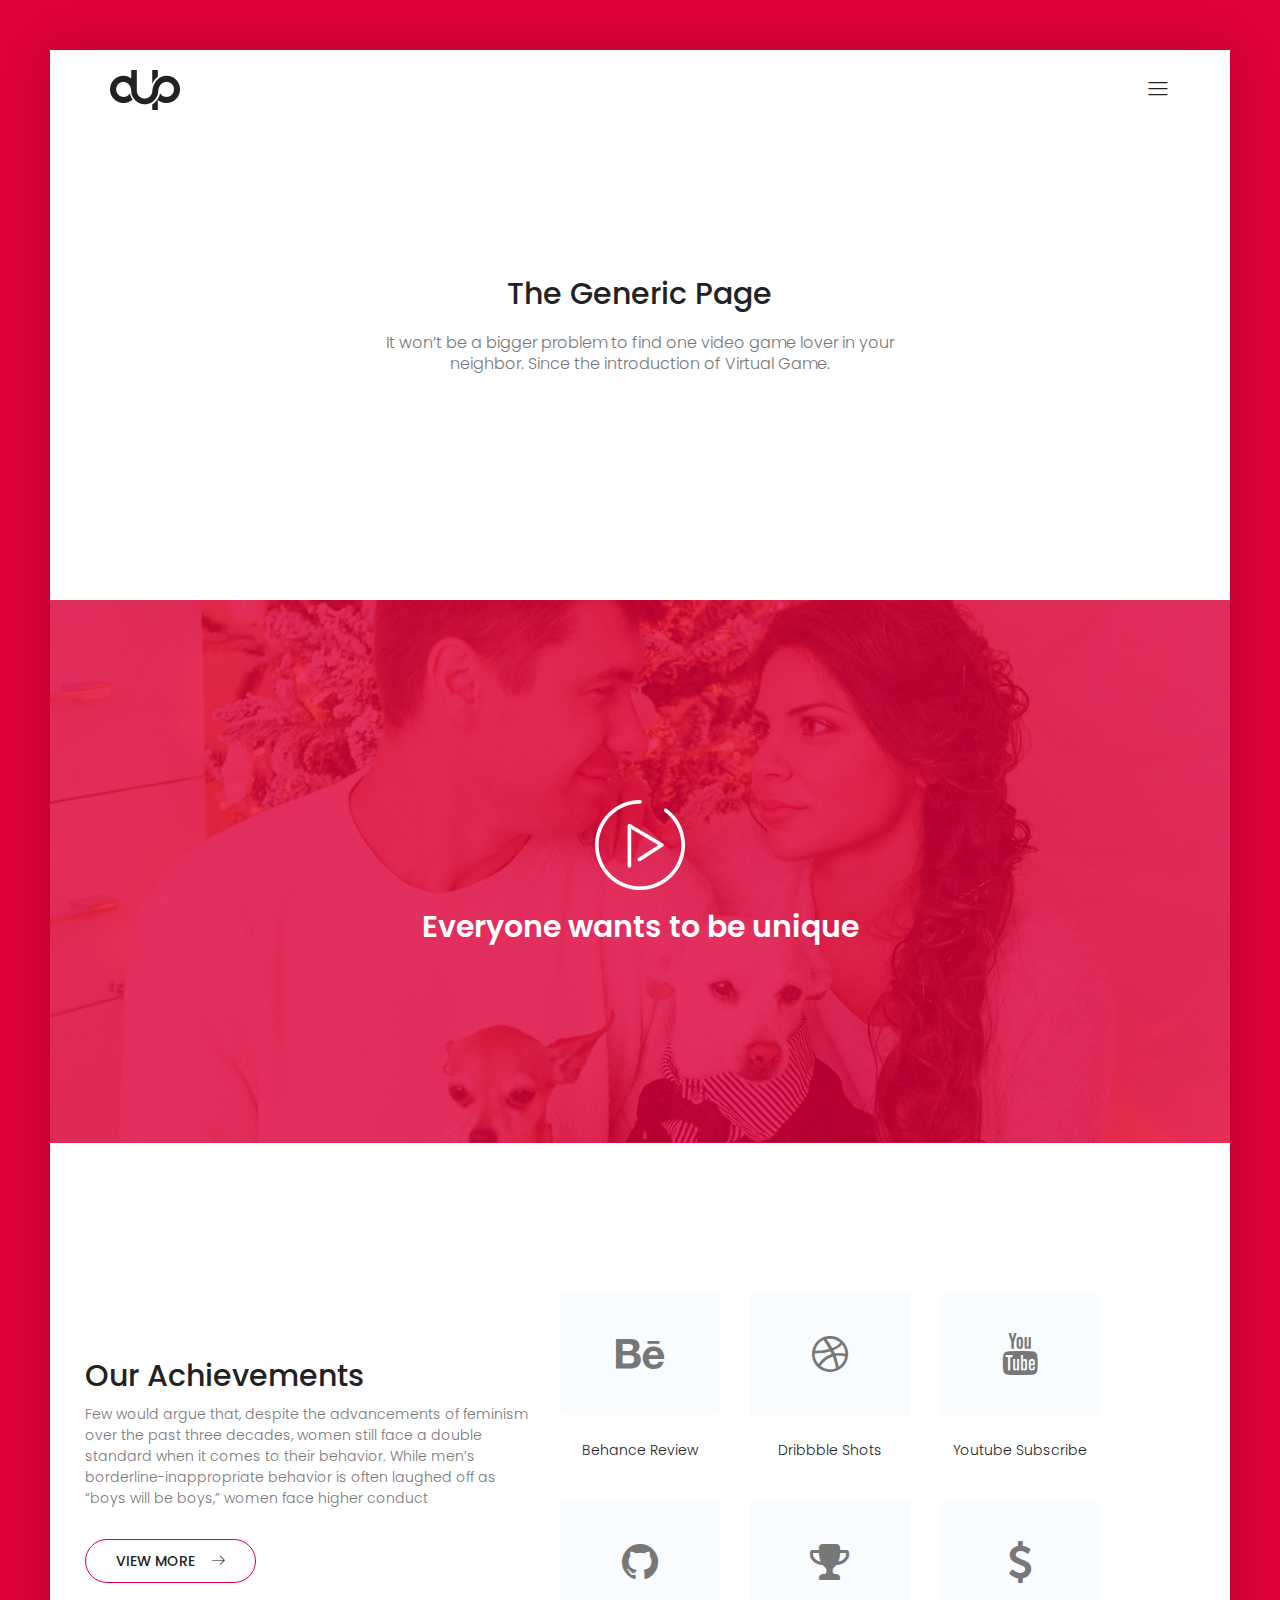
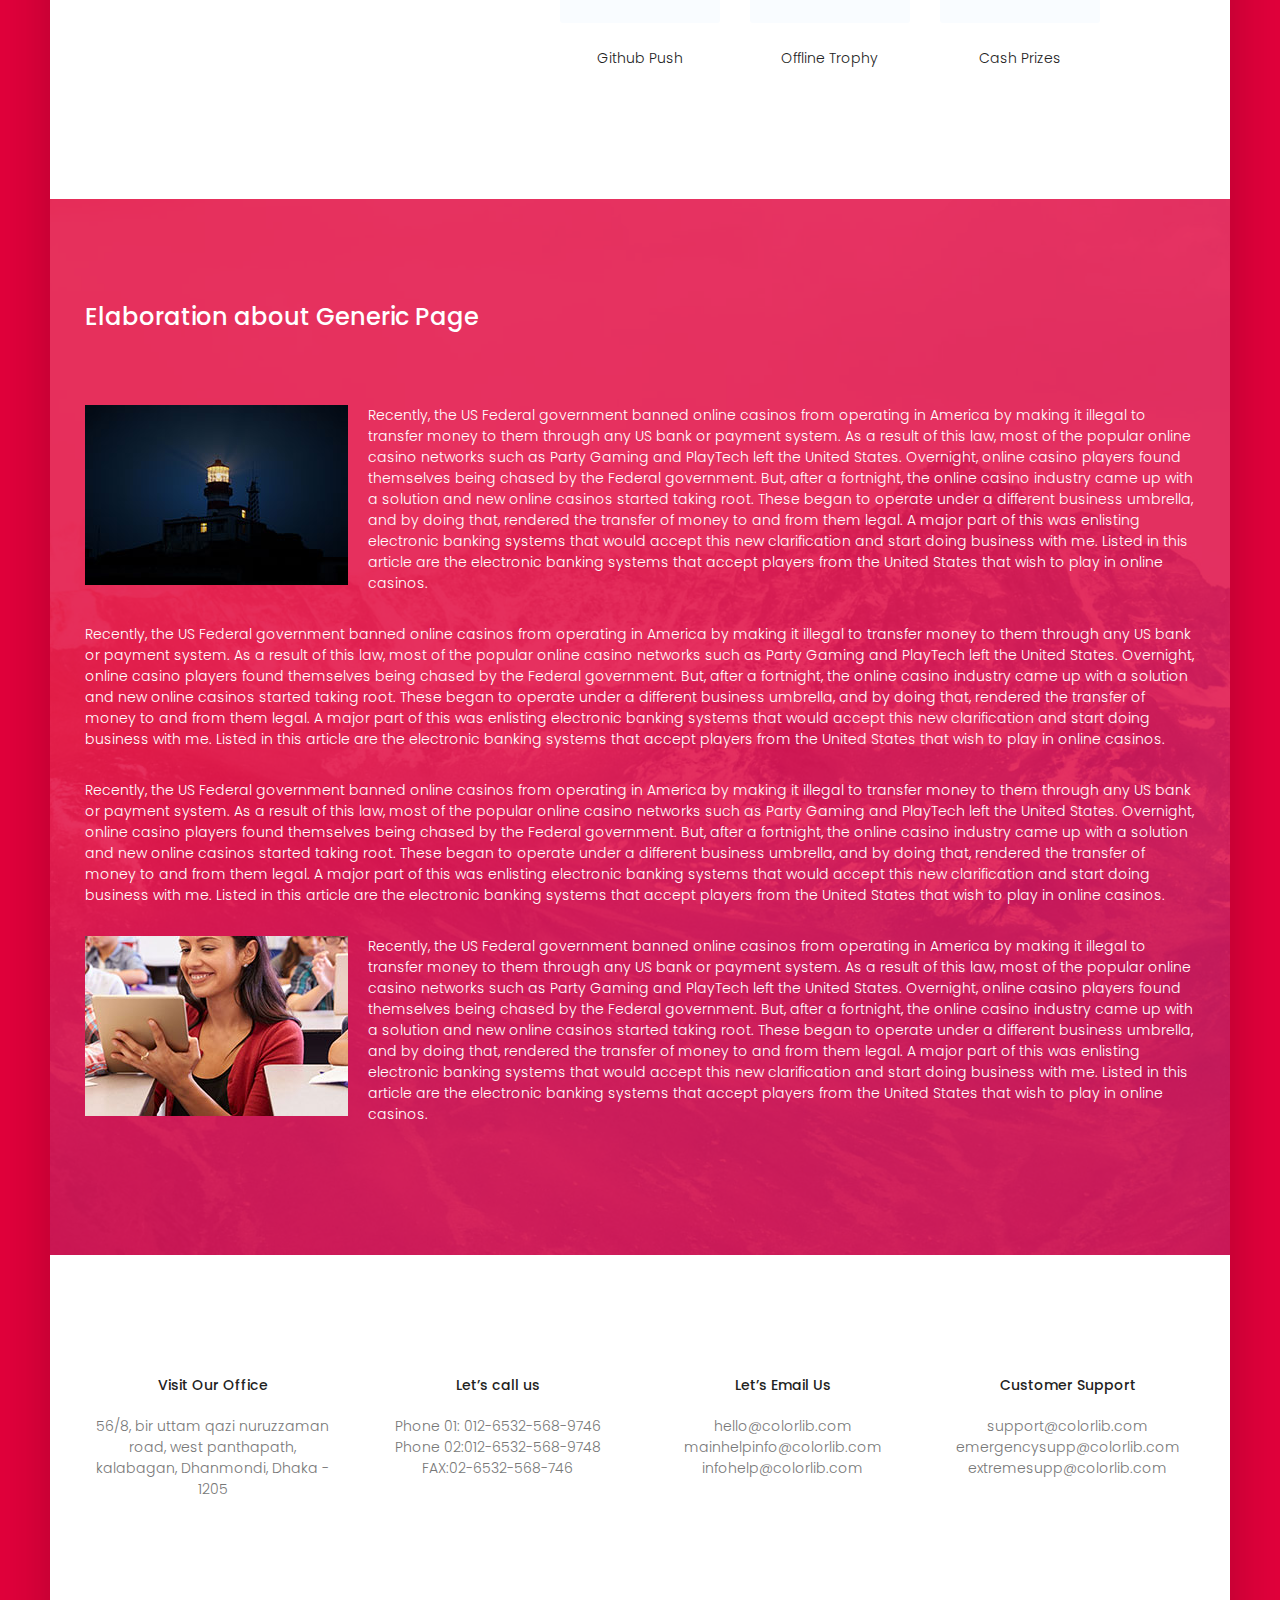
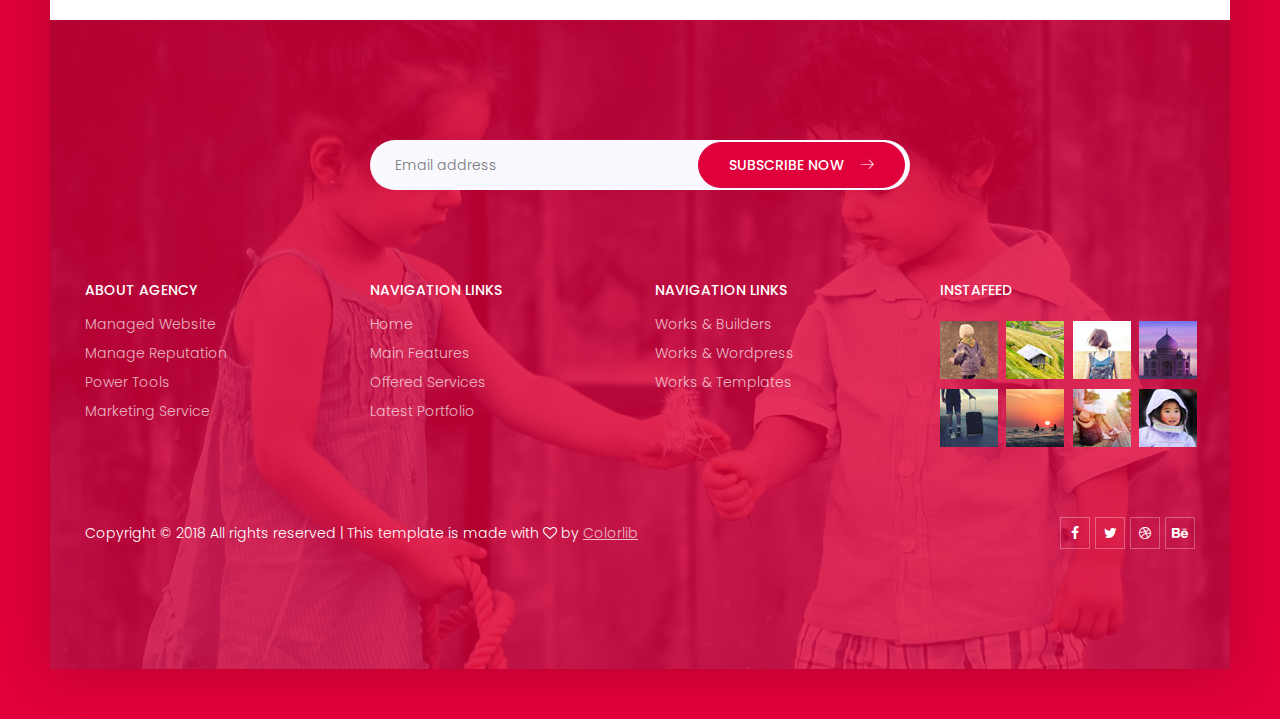
<file: project1/portfolio/Template/generic.html>
<!DOCTYPE html>
<html lang="zxx" class="no-js">
<head>
	<!-- Mobile Specific Meta -->
	<meta name="viewport" content="width=device-width, initial-scale=1, shrink-to-fit=no">
	<!-- Favicon-->
	<link rel="shortcut icon" href="img/fav.png">
	<!-- Author Meta -->
	<meta name="author" content="CodePixar">
	<!-- Meta Description -->
	<meta name="description" content="">
	<!-- Meta Keyword -->
	<meta name="keywords" content="">
	<!-- meta character set -->
	<meta charset="UTF-8">
	<!-- Site Title -->
	<title>Dup</title>

	<link href="https://fonts.googleapis.com/css?family=Poppins:100,300,500" rel="stylesheet">
		<!--
		CSS
		============================================= -->
		<link rel="stylesheet" href="css/linearicons.css">
		<link rel="stylesheet" href="css/owl.carousel.css">
		<link rel="stylesheet" href="css/font-awesome.min.css">
		<link rel="stylesheet" href="css/nice-select.css">
		<link rel="stylesheet" href="css/magnific-popup.css">
		<link rel="stylesheet" href="css/bootstrap.css">
		<link rel="stylesheet" href="css/main.css">
	</head>
	<body class="dup-body">
		<div class="dup-body-wrap">
			<!-- Start Header Area -->
			<header class="default-header">
				<div class="header-wrap">
					<div class="header-top d-flex justify-content-between align-items-center">
						<div class="logo">
							<a href="index.html"><img src="img/logo.png" alt=""></a>
						</div>
						<div class="main-menubar d-flex align-items-center">
							<nav class="hide">
								<a href="index.html">Home</a>
								<a href="generic.html">Generic</a>
								<a href="elements.html">Elements</a>
							</nav>
							<div class="menu-bar"><span class="lnr lnr-menu"></span></div>
						</div>
					</div>
				</div>
			</header>
		<!-- End Header Area -->
		<!-- Start Banner Area -->
		<section class="generic-banner relative">
			<div class="container">
				<div class="row height align-items-center justify-content-center">
					<div class="col-lg-10">
						<div class="banner-content text-center">
							<h2>The Generic Page</h2>
							<p>It won’t be a bigger problem to find one video game lover in your <br> neighbor. Since the introduction of Virtual Game.</p>
						</div>
					</div>
				</div>
			</div>
		</section>
		<!-- End Banner Area -->
		<!-- Start Video Area -->
		<section class="video-area">
			<div class="overlay overlay-bg"></div>
			<div class="container">
				<div class="video-content">
					<a href="http://www.youtube.com/watch?v=0O2aH4XLbto" class="play-btn"><img src="img/play-btn.png" alt=""></a>
					<h3 class="h2 text-white">Everyone wants to be unique</h3>
				</div>
			</div>
		</section>
		<!-- End Video Area -->
		<!-- Start Achivement Area -->
		<section class="section-gap achivement-area">
			<div class="container">
				<div class="row align-items-center">
					<div class="col-lg-5">
						<div class="achivement-content">
							<h2>Our Achievements</h2>
							<p class="mb-30">Few would argue that, despite the advancements of feminism over the past three decades, women still face a double standard when it comes to their behavior. While men’s borderline-inappropriate behavior is often laughed off as “boys will be boys,” women face higher conduct </p>
							<a href="#" class="primary-btn">View More<span class="lnr lnr-arrow-right"></span></a>
						</div>
					</div>
					<div class="col-lg-6">
						<div class="total-achivement">
							<div class="row">
								<div class="col-md-4 col-sm-6">
									<div class="single-achivement">
										<a href="#" class="achivement-link">
											<i class="fa fa-behance"></i>
										</a>
										<h6><a href="#">Behance Review</a></h6>
									</div>
								</div>
								<div class="col-md-4 col-sm-6">
									<div class="single-achivement">
										<a href="#" class="achivement-link">
											<i class="fa fa-dribbble"></i>
										</a>
										<h6><a href="#">Dribbble Shots</a></h6>
									</div>
								</div>
								<div class="col-md-4 col-sm-6">
									<div class="single-achivement">
										<a href="#" class="achivement-link">
											<i class="fa fa-youtube"></i>
										</a>
										<h6><a href="#">Youtube Subscribe</a></h6>
									</div>
								</div>
								<div class="col-md-4 col-sm-6">
									<div class="single-achivement">
										<a href="#" class="achivement-link">
											<i class="fa fa-github"></i>
										</a>
										<h6><a href="#">Github Push</a></h6>
									</div>
								</div>
								<div class="col-md-4 col-sm-6">
									<div class="single-achivement">
										<a href="#" class="achivement-link">
											<i class="fa fa-trophy"></i>
										</a>
										<h6><a href="#">Offline Trophy</a></h6>
									</div>
								</div>
								<div class="col-md-4 col-sm-6">
									<div class="single-achivement">
										<a href="#" class="achivement-link">
											<i class="fa fa-usd"></i>
										</a>
										<h6><a href="#">Cash Prizes</a></h6>
									</div>
								</div>
							</div>
						</div>
					</div>
				</div>
			</div>
		</section>
		<!-- End Achivement Area -->
		<!-- About Generic Start -->
		<section class="about-generic-area">
			<div class="overlay overlay-bg"></div>
			<div class="container border-top-generic">
				<h3 class="about-title mb-70 text-white">Elaboration about Generic Page</h3>
				<div class="row">
					<div class="col-md-12">
						<div class="img-text">
							<img src="img/a.jpg" alt="" class="img-fluid float-left mr-20 mb-20">
							<p class="text-white">Recently, the US Federal government banned online casinos from operating in America by making it illegal to transfer money to them through any US bank or payment system. As a result of this law, most of the popular online casino networks such as Party Gaming and PlayTech left the United States. Overnight, online casino players found themselves being chased by the Federal government. But, after a fortnight, the online casino industry came up with a solution and new online casinos started taking root. These began to operate under a different business umbrella, and by doing that, rendered the transfer of money to and from them legal. A major part of this was enlisting electronic banking systems that would accept this new clarification and start doing business with me. Listed in this article are the electronic banking systems that accept players from the United States that wish to play in online casinos.</p>
						</div>
					</div>
					<div class="col-lg-12">
						<p class="text-white">Recently, the US Federal government banned online casinos from operating in America by making it illegal to transfer money to them through any US bank or payment system. As a result of this law, most of the popular online casino networks such as Party Gaming and PlayTech left the United States. Overnight, online casino players found themselves being chased by the Federal government. But, after a fortnight, the online casino industry came up with a solution and new online casinos started taking root. These began to operate under a different business umbrella, and by doing that, rendered the transfer of money to and from them legal. A major part of this was enlisting electronic banking systems that would accept this new clarification and start doing business with me. Listed in this article are the electronic banking systems that accept players from the United States that wish to play in online casinos.</p>
					</div>
					<div class="col-lg-12">
						<p class="text-white">Recently, the US Federal government banned online casinos from operating in America by making it illegal to transfer money to them through any US bank or payment system. As a result of this law, most of the popular online casino networks such as Party Gaming and PlayTech left the United States. Overnight, online casino players found themselves being chased by the Federal government. But, after a fortnight, the online casino industry came up with a solution and new online casinos started taking root. These began to operate under a different business umbrella, and by doing that, rendered the transfer of money to and from them legal. A major part of this was enlisting electronic banking systems that would accept this new clarification and start doing business with me. Listed in this article are the electronic banking systems that accept players from the United States that wish to play in online casinos.</p>
					</div>
					<div class="col-md-12">
						<div class="img-text">
							<img src="img/a2.jpg" alt="" class="img-fluid float-left mr-20 mb-20">
							<p class="text-white">Recently, the US Federal government banned online casinos from operating in America by making it illegal to transfer money to them through any US bank or payment system. As a result of this law, most of the popular online casino networks such as Party Gaming and PlayTech left the United States. Overnight, online casino players found themselves being chased by the Federal government. But, after a fortnight, the online casino industry came up with a solution and new online casinos started taking root. These began to operate under a different business umbrella, and by doing that, rendered the transfer of money to and from them legal. A major part of this was enlisting electronic banking systems that would accept this new clarification and start doing business with me. Listed in this article are the electronic banking systems that accept players from the United States that wish to play in online casinos.</p>
						</div>
					</div>
				</div>
			</div>
		</section>
		<!-- End Generic Start -->

		<!-- Start Contact Area -->
		<section class="contact-area">
			<div class="container">
				<div class="row">
					<div class="col-lg-3 col-md-6">
						<div class="single-address text-center">
							<h6>Visit Our Office</h6>
							<p>56/8, bir uttam qazi nuruzzaman road, west panthapath, kalabagan, Dhanmondi, Dhaka - 1205</p>
						</div>
					</div>
					<div class="col-lg-3 col-md-6">
						<div class="single-address text-center">
							<h6>Let’s call us</h6>
							<p>Phone 01: <a href="tel:023545">012-6532-568-9746</a> <br> Phone 02:<a href="tel:023545">012-6532-568-9748</a> <br>FAX:<a href="tel:023545">02-6532-568-746</a></p>
						</div>
					</div>
					<div class="col-lg-3 col-md-6">
						<div class="single-address text-center">
							<h6>Let’s Email Us</h6>
							<p><a href="mailto:demo@gmail.com">hello@colorlib.com</a> <br>
								<a href="mailto:demo@gmail.com">mainhelpinfo@colorlib.com</a> <br>
								<a href="mailto:demo@gmail.com">infohelp@colorlib.com</a></p>
						</div>
					</div>
					<div class="col-lg-3 col-md-6">
						<div class="single-address text-center">
							<h6>Customer Support</h6>
							<p><a href="mailto:demo@gmail.com">support@colorlib.com</a> <br>
								<a href="mailto:demo@gmail.com">emergencysupp@colorlib.com</a> <br>
								<a href="mailto:demo@gmail.com">extremesupp@colorlib.com</a></p>
						</div>
					</div>
				</div>
			</div>
		</section>
		<!-- End Contact Area -->

		<!-- Start Subscription Area -->

		<!-- End Subscription Area -->

		<!-- Strat Footer Area -->
		<footer class="section-gap footer-widget-area">
			<div class="overlay overlay-bg"></div>
			<div class="container">
				<div class="subscription-area">
					<div class="row justify-content-center">
						<div class="col-lg-6">
							<div id="mc_embed_signup">
								<form target="_blank" novalidate action="https://spondonit.us12.list-manage.com/subscribe/post?u=1462626880ade1ac87bd9c93a&id=92a4423d01" method="get" class="subscription relative">
									<input type="email" name="EMAIL" placeholder="Email address" onfocus="this.placeholder = ''" onblur="this.placeholder = 'Email address'" required>
									<div style="position: absolute; left: -5000px;">
										<input type="text" name="b_36c4fd991d266f23781ded980_aefe40901a" tabindex="-1" value="">
									</div>
									<button class="primary-btn">Subscribe now<span class="lnr lnr-arrow-right"></span></button>
									<div class="info"></div>
								</form>
							</div>
						</div>
					</div>
				</div>
				<div class="row">
					<div class="col-lg-3 col-sm-6">
						<div class="single-footer-widget">
							<h6 class="text-white text-uppercase mb-20">About Agency</h6>
							<ul class="footer-nav">
								<li><a href="#">Managed Website</a></li>
								<li><a href="#">Manage Reputation</a></li>
								<li><a href="#">Power Tools</a></li>
								<li><a href="#">Marketing Service</a></li>
							</ul>
						</div>
					</div>
					<div class="col-lg-3 col-sm-6">
						<div class="single-footer-widget">
							<h6 class="text-white text-uppercase mb-20">Navigation Links</h6>
							<ul class="footer-nav">
								<li><a href="#">Home</a></li>
								<li><a href="#">Main Features</a></li>
								<li><a href="#">Offered Services</a></li>
								<li><a href="#">Latest Portfolio</a></li>
							</ul>
						</div>
					</div>
					<div class="col-lg-3 col-sm-6">
						<div class="single-footer-widget">
							<h6 class="text-white text-uppercase mb-20">Navigation Links</h6>
							<ul class="footer-nav">
								<li><a href="#">Works & Builders</a></li>
								<li><a href="#">Works & Wordpress</a></li>
								<li><a href="#">Works & Templates</a></li>
							</ul>
						</div>
					</div>

					<div class="col-lg-3 col-sm-6">
						<div class="single-footer-widget">
							<h6 class="text-white text-uppercase mb-20">Instafeed</h6>
							<ul class="instafeed d-flex flex-wrap">
								<li><img src="img/i1.jpg" alt=""></li>
								<li><img src="img/i2.jpg" alt=""></li>
								<li><img src="img/i3.jpg" alt=""></li>
								<li><img src="img/i4.jpg" alt=""></li>
								<li><img src="img/i5.jpg" alt=""></li>
								<li><img src="img/i6.jpg" alt=""></li>
								<li><img src="img/i7.jpg" alt=""></li>
								<li><img src="img/i8.jpg" alt=""></li>
							</ul>
						</div>
					</div>
				</div>
				<div class="footer-bottom d-flex justify-content-between align-items-center flex-wrap">
					<p class="footer-text m-0">Copyright &copy; 2018 All rights reserved   |   This template is made with <i class="fa fa-heart-o" aria-hidden="true"></i> by <a href="https://colorlib.com/">Colorlib</a></p>
					<div class="footer-social d-flex align-items-center">
						<a href="#"><i class="fa fa-facebook"></i></a>
						<a href="#"><i class="fa fa-twitter"></i></a>
						<a href="#"><i class="fa fa-dribbble"></i></a>
						<a href="#"><i class="fa fa-behance"></i></a>
					</div>
				</div>
			</div>
		</footer>
		<!-- End Footer Area -->
		</div>

		<script src="js/vendor/jquery-2.2.4.min.js"></script>
		<script src="https://cdnjs.cloudflare.com/ajax/libs/popper.js/1.11.0/umd/popper.min.js" integrity="sha384-b/U6ypiBEHpOf/4+1nzFpr53nxSS+GLCkfwBdFNTxtclqqenISfwAzpKaMNFNmj4" crossorigin="anonymous"></script>
		<script src="js/vendor/bootstrap.min.js"></script>
		<script src="js/jquery.ajaxchimp.min.js"></script>
		<script src="js/owl.carousel.min.js"></script>
		<script src="js/jquery.nice-select.min.js"></script>
		<script src="js/jquery.magnific-popup.min.js"></script>
		<script src="js/main.js"></script>
	</body>
</html>
</file>
<file: project1/assets/vendor/venobox/venobox.css>
/* ------ venobox.css --------*/
.vbox-overlay *, .vbox-overlay *:before, .vbox-overlay *:after{
    -webkit-backface-visibility: hidden;
    -webkit-box-sizing:border-box;
    -moz-box-sizing:border-box;
    box-sizing:border-box;
}
.vbox-overlay * { 
    -webkit-backface-visibility: visible;
    backface-visibility: visible;
}
.vbox-overlay{
    display: -webkit-flex;
    display: flex;
    -webkit-flex-direction: column;
    flex-direction: column;
    -webkit-justify-content: center;
    justify-content: center;
    -webkit-align-items: center;
    align-items: center;
    position: fixed;
    left: 0;
    top: 0;
    bottom: 0;
    right: 0;
    z-index: 999999;
}

/* ----- navigation ----- */
.vbox-title{
    width: 100%;
    height: 40px;
    float: left;
    text-align: center;
    line-height: 28px;
    font-size: 12px;
    padding: 6px 50px;
    overflow: hidden;
    position: fixed;
    display: none;
    left: 0;
    z-index: 89;
}
.vbox-close{
    cursor: pointer;
    position: fixed;
    top: -1px;
    right: 0;
    width: 50px;
    height: 40px;
    padding: 6px;
    display: block;
    background-position:10px center;
    overflow: hidden;
    font-size: 24px;
    line-height: 1;
    text-align: center;
    z-index: 99;
}
.vbox-left{
    cursor: pointer;
    position: fixed;
    left: 0;
    height: 40px;
    overflow: hidden;
    line-height: 28px;
    font-size: 12px;
    z-index: 99;
    display: flex;
    align-items:center;
}
.vbox-num{
    display: inline-block;
    margin: 6px 0 6px 15px;
}
/* ----- Social share ----- */
.vbox-share{
    line-height: 28px;
    font-size: 12px;
    overflow: hidden;
    position: fixed;
    left: 0;
    z-index: 98;
    display: flex;
    align-items:center;
    justify-content: center;
    width: 100%;
    text-align: center;
}
.vbox-share svg{
    max-height: 28px;
    width: 28px;
    z-index: 10;
    margin-left: 12px;
    margin-top: 6px;
    margin-bottom: 6px;
    vertical-align: middle;
}


/* ----- navigation ARROWS ----- */
.vbox-next, .vbox-prev{
    position: fixed;
    top: 50%;
    margin-top: -15px;
    overflow: hidden;
    cursor: pointer;
    display: block;
    width: 45px;
    height: 45px;
    z-index: 99;
}
.vbox-next span, .vbox-prev span{
    position: relative;
    width: 20px;
    height: 20px;
    border: 2px solid transparent;
    border-top-color: #B6B6B6;
    border-right-color: #B6B6B6;
    text-indent: -100px;
    position: absolute;
    top: 8px;
    display: block;
}
.vbox-prev{
    left: 15px;
}
.vbox-next{
    right: 15px;
}
.vbox-prev span{
    left: 10px;
    -ms-transform: rotate(-135deg);
    -webkit-transform: rotate(-135deg);
    transform: rotate(-135deg);
}
.vbox-next span{
    -ms-transform: rotate(45deg);
    -webkit-transform: rotate(45deg);
    transform: rotate(45deg);
    right: 10px;
}
/* ------- inline window ------ */
.vbox-inline{
    width: 420px;
    height: 315px;
    height: 70vh;
    padding: 10px;
    background: #fff;
    margin: 0 auto;
    overflow: auto;
    text-align: left;
}
/* ------- Video & iFrames window ------ */
.venoframe{
    max-width: 100%;
    width: 100%;
    border: none;
    width: 100%;
    height: 260px;
    height: 70vh;
}
.venoframe.vbvid{
    height: 260px;
}
@media (min-width: 768px) {
    .venoframe, .vbox-inline{
        width: 90%;
        height: 360px;
        height: 70vh;
    }
    .venoframe.vbvid{
        width: 640px;
        height: 360px;
    }
}
@media (min-width: 992px) {
    .venoframe, .vbox-inline{
        max-width: 1200px;
        width: 80%;
        height: 540px;
        height: 70vh;
    }
    .venoframe.vbvid{
        width: 960px;
        height: 540px;
    }
}
/* 
Please do NOT edit this part! 
or at least read this note: http://i.imgur.com/7C0ws9e.gif
*/
.vbox-open{
    overflow: hidden;
}
.vbox-container{
    position: absolute;
    left: 0;
    right: 0;
    top: 0;
    bottom: 0;
    overflow-x: hidden;
    overflow-y: scroll;
    overflow-scrolling: touch;
    -webkit-overflow-scrolling: touch;
    z-index: 20;
    max-height: 100%;

}

.vbox-content{
    text-align: center;
    float: left;
    width: 100%;
    position: relative;
    overflow: hidden;
    padding: 20px 4%;
}
.vbox-container img{
    max-width: 100%;
    height: auto;
}
.vbox-figlio{
    box-shadow: 0 0 12px rgba(0,0,0,0.19), 0 6px 6px rgba(0,0,0,0.23);
    max-width: 100%;
    text-align: initial;
}
img.vbox-figlio{
    -webkit-user-select: none;
-khtml-user-select: none;
-moz-user-select: none;
-o-user-select: none;
user-select: none;
}
.vbox-content.swipe-left{
    margin-left: -200px !important;
}
.vbox-content.swipe-right{
    margin-left: 200px !important;
}
.vbox-animated{
    webkit-transition: margin 300ms ease-out;
    transition: margin 300ms ease-out;
}

/* ---------- preloader ----------
 * SPINKIT 
 * http://tobiasahlin.com/spinkit/
-------------------------------- */
.sk-double-bounce,.sk-rotating-plane{width:40px;height:40px;margin:40px auto}.sk-rotating-plane{background-color:#333;-webkit-animation:sk-rotatePlane 1.2s infinite ease-in-out;animation:sk-rotatePlane 1.2s infinite ease-in-out}@-webkit-keyframes sk-rotatePlane{0%{-webkit-transform:perspective(120px) rotateX(0) rotateY(0);transform:perspective(120px) rotateX(0) rotateY(0)}50%{-webkit-transform:perspective(120px) rotateX(-180.1deg) rotateY(0);transform:perspective(120px) rotateX(-180.1deg) rotateY(0)}100%{-webkit-transform:perspective(120px) rotateX(-180deg) rotateY(-179.9deg);transform:perspective(120px) rotateX(-180deg) rotateY(-179.9deg)}}@keyframes sk-rotatePlane{0%{-webkit-transform:perspective(120px) rotateX(0) rotateY(0);transform:perspective(120px) rotateX(0) rotateY(0)}50%{-webkit-transform:perspective(120px) rotateX(-180.1deg) rotateY(0);transform:perspective(120px) rotateX(-180.1deg) rotateY(0)}100%{-webkit-transform:perspective(120px) rotateX(-180deg) rotateY(-179.9deg);transform:perspective(120px) rotateX(-180deg) rotateY(-179.9deg)}}.sk-double-bounce{position:relative}.sk-double-bounce .sk-child{width:100%;height:100%;border-radius:50%;background-color:#333;opacity:.6;position:absolute;top:0;left:0;-webkit-animation:sk-doubleBounce 2s infinite ease-in-out;animation:sk-doubleBounce 2s infinite ease-in-out}.sk-chasing-dots .sk-child,.sk-spinner-pulse,.sk-three-bounce .sk-child{background-color:#333;border-radius:100%}.sk-double-bounce .sk-double-bounce2{-webkit-animation-delay:-1s;animation-delay:-1s}@-webkit-keyframes sk-doubleBounce{0%,100%{-webkit-transform:scale(0);transform:scale(0)}50%{-webkit-transform:scale(1);transform:scale(1)}}@keyframes sk-doubleBounce{0%,100%{-webkit-transform:scale(0);transform:scale(0)}50%{-webkit-transform:scale(1);transform:scale(1)}}.sk-wave{margin:40px auto;width:50px;height:40px;text-align:center;font-size:10px}.sk-wave .sk-rect{background-color:#333;height:100%;width:6px;display:inline-block;-webkit-animation:sk-waveStretchDelay 1.2s infinite ease-in-out;animation:sk-waveStretchDelay 1.2s infinite ease-in-out}.sk-wave .sk-rect1{-webkit-animation-delay:-1.2s;animation-delay:-1.2s}.sk-wave .sk-rect2{-webkit-animation-delay:-1.1s;animation-delay:-1.1s}.sk-wave .sk-rect3{-webkit-animation-delay:-1s;animation-delay:-1s}.sk-wave .sk-rect4{-webkit-animation-delay:-.9s;animation-delay:-.9s}.sk-wave .sk-rect5{-webkit-animation-delay:-.8s;animation-delay:-.8s}@-webkit-keyframes sk-waveStretchDelay{0%,100%,40%{-webkit-transform:scaleY(.4);transform:scaleY(.4)}20%{-webkit-transform:scaleY(1);transform:scaleY(1)}}@keyframes sk-waveStretchDelay{0%,100%,40%{-webkit-transform:scaleY(.4);transform:scaleY(.4)}20%{-webkit-transform:scaleY(1);transform:scaleY(1)}}.sk-wandering-cubes{margin:40px auto;width:40px;height:40px;position:relative}.sk-wandering-cubes .sk-cube{background-color:#333;width:10px;height:10px;position:absolute;top:0;left:0;-webkit-animation:sk-wanderingCube 1.8s ease-in-out -1.8s infinite both;animation:sk-wanderingCube 1.8s ease-in-out -1.8s infinite both}.sk-chasing-dots,.sk-spinner-pulse{width:40px;height:40px;margin:40px auto}.sk-wandering-cubes .sk-cube2{-webkit-animation-delay:-.9s;animation-delay:-.9s}@-webkit-keyframes sk-wanderingCube{0%{-webkit-transform:rotate(0);transform:rotate(0)}25%{-webkit-transform:translateX(30px) rotate(-90deg) scale(.5);transform:translateX(30px) rotate(-90deg) scale(.5)}50%{-webkit-transform:translateX(30px) translateY(30px) rotate(-179deg);transform:translateX(30px) translateY(30px) rotate(-179deg)}50.1%{-webkit-transform:translateX(30px) translateY(30px) rotate(-180deg);transform:translateX(30px) translateY(30px) rotate(-180deg)}75%{-webkit-transform:translateX(0) translateY(30px) rotate(-270deg) scale(.5);transform:translateX(0) translateY(30px) rotate(-270deg) scale(.5)}100%{-webkit-transform:rotate(-360deg);transform:rotate(-360deg)}}@keyframes sk-wanderingCube{0%{-webkit-transform:rotate(0);transform:rotate(0)}25%{-webkit-transform:translateX(30px) rotate(-90deg) scale(.5);transform:translateX(30px) rotate(-90deg) scale(.5)}50%{-webkit-transform:translateX(30px) translateY(30px) rotate(-179deg);transform:translateX(30px) translateY(30px) rotate(-179deg)}50.1%{-webkit-transform:translateX(30px) translateY(30px) rotate(-180deg);transform:translateX(30px) translateY(30px) rotate(-180deg)}75%{-webkit-transform:translateX(0) translateY(30px) rotate(-270deg) scale(.5);transform:translateX(0) translateY(30px) rotate(-270deg) scale(.5)}100%{-webkit-transform:rotate(-360deg);transform:rotate(-360deg)}}.sk-spinner-pulse{-webkit-animation:sk-pulseScaleOut 1s infinite ease-in-out;animation:sk-pulseScaleOut 1s infinite ease-in-out}@-webkit-keyframes sk-pulseScaleOut{0%{-webkit-transform:scale(0);transform:scale(0)}100%{-webkit-transform:scale(1);transform:scale(1);opacity:0}}@keyframes sk-pulseScaleOut{0%{-webkit-transform:scale(0);transform:scale(0)}100%{-webkit-transform:scale(1);transform:scale(1);opacity:0}}.sk-chasing-dots{position:relative;text-align:center;-webkit-animation:sk-chasingDotsRotate 2s infinite linear;animation:sk-chasingDotsRotate 2s infinite linear}.sk-chasing-dots .sk-child{width:60%;height:60%;display:inline-block;position:absolute;top:0;-webkit-animation:sk-chasingDotsBounce 2s infinite ease-in-out;animation:sk-chasingDotsBounce 2s infinite ease-in-out}.sk-chasing-dots .sk-dot2{top:auto;bottom:0;-webkit-animation-delay:-1s;animation-delay:-1s}@-webkit-keyframes sk-chasingDotsRotate{100%{-webkit-transform:rotate(360deg);transform:rotate(360deg)}}@keyframes sk-chasingDotsRotate{100%{-webkit-transform:rotate(360deg);transform:rotate(360deg)}}@-webkit-keyframes sk-chasingDotsBounce{0%,100%{-webkit-transform:scale(0);transform:scale(0)}50%{-webkit-transform:scale(1);transform:scale(1)}}@keyframes sk-chasingDotsBounce{0%,100%{-webkit-transform:scale(0);transform:scale(0)}50%{-webkit-transform:scale(1);transform:scale(1)}}.sk-three-bounce{margin:40px auto;width:80px;text-align:center}.sk-three-bounce .sk-child{width:20px;height:20px;display:inline-block;-webkit-animation:sk-three-bounce 1.4s ease-in-out 0s infinite both;animation:sk-three-bounce 1.4s ease-in-out 0s infinite both}.sk-circle .sk-child:before,.sk-fading-circle .sk-circle:before{display:block;border-radius:100%;content:'';background-color:#333}.sk-three-bounce .sk-bounce1{-webkit-animation-delay:-.32s;animation-delay:-.32s}.sk-three-bounce .sk-bounce2{-webkit-animation-delay:-.16s;animation-delay:-.16s}@-webkit-keyframes sk-three-bounce{0%,100%,80%{-webkit-transform:scale(0);transform:scale(0)}40%{-webkit-transform:scale(1);transform:scale(1)}}@keyframes sk-three-bounce{0%,100%,80%{-webkit-transform:scale(0);transform:scale(0)}40%{-webkit-transform:scale(1);transform:scale(1)}}.sk-circle{margin:40px auto;width:40px;height:40px;position:relative}.sk-circle .sk-child{width:100%;height:100%;position:absolute;left:0;top:0}.sk-circle .sk-child:before{margin:0 auto;width:15%;height:15%;-webkit-animation:sk-circleBounceDelay 1.2s infinite ease-in-out both;animation:sk-circleBounceDelay 1.2s infinite ease-in-out both}.sk-circle .sk-circle2{-webkit-transform:rotate(30deg);-ms-transform:rotate(30deg);transform:rotate(30deg)}.sk-circle .sk-circle3{-webkit-transform:rotate(60deg);-ms-transform:rotate(60deg);transform:rotate(60deg)}.sk-circle .sk-circle4{-webkit-transform:rotate(90deg);-ms-transform:rotate(90deg);transform:rotate(90deg)}.sk-circle .sk-circle5{-webkit-transform:rotate(120deg);-ms-transform:rotate(120deg);transform:rotate(120deg)}.sk-circle .sk-circle6{-webkit-transform:rotate(150deg);-ms-transform:rotate(150deg);transform:rotate(150deg)}.sk-circle .sk-circle7{-webkit-transform:rotate(180deg);-ms-transform:rotate(180deg);transform:rotate(180deg)}.sk-circle .sk-circle8{-webkit-transform:rotate(210deg);-ms-transform:rotate(210deg);transform:rotate(210deg)}.sk-circle .sk-circle9{-webkit-transform:rotate(240deg);-ms-transform:rotate(240deg);transform:rotate(240deg)}.sk-circle .sk-circle10{-webkit-transform:rotate(270deg);-ms-transform:rotate(270deg);transform:rotate(270deg)}.sk-circle .sk-circle11{-webkit-transform:rotate(300deg);-ms-transform:rotate(300deg);transform:rotate(300deg)}.sk-circle .sk-circle12{-webkit-transform:rotate(330deg);-ms-transform:rotate(330deg);transform:rotate(330deg)}.sk-circle .sk-circle2:before{-webkit-animation-delay:-1.1s;animation-delay:-1.1s}.sk-circle .sk-circle3:before{-webkit-animation-delay:-1s;animation-delay:-1s}.sk-circle .sk-circle4:before{-webkit-animation-delay:-.9s;animation-delay:-.9s}.sk-circle .sk-circle5:before{-webkit-animation-delay:-.8s;animation-delay:-.8s}.sk-circle .sk-circle6:before{-webkit-animation-delay:-.7s;animation-delay:-.7s}.sk-circle .sk-circle7:before{-webkit-animation-delay:-.6s;animation-delay:-.6s}.sk-circle .sk-circle8:before{-webkit-animation-delay:-.5s;animation-delay:-.5s}.sk-circle .sk-circle9:before{-webkit-animation-delay:-.4s;animation-delay:-.4s}.sk-circle .sk-circle10:before{-webkit-animation-delay:-.3s;animation-delay:-.3s}.sk-circle .sk-circle11:before{-webkit-animation-delay:-.2s;animation-delay:-.2s}.sk-circle .sk-circle12:before{-webkit-animation-delay:-.1s;animation-delay:-.1s}@-webkit-keyframes sk-circleBounceDelay{0%,100%,80%{-webkit-transform:scale(0);transform:scale(0)}40%{-webkit-transform:scale(1);transform:scale(1)}}@keyframes sk-circleBounceDelay{0%,100%,80%{-webkit-transform:scale(0);transform:scale(0)}40%{-webkit-transform:scale(1);transform:scale(1)}}.sk-cube-grid{width:40px;height:40px;margin:40px auto}.sk-cube-grid .sk-cube{width:33.33%;height:33.33%;background-color:#333;float:left;-webkit-animation:sk-cubeGridScaleDelay 1.3s infinite ease-in-out;animation:sk-cubeGridScaleDelay 1.3s infinite ease-in-out}.sk-cube-grid .sk-cube1{-webkit-animation-delay:.2s;animation-delay:.2s}.sk-cube-grid .sk-cube2{-webkit-animation-delay:.3s;animation-delay:.3s}.sk-cube-grid .sk-cube3{-webkit-animation-delay:.4s;animation-delay:.4s}.sk-cube-grid .sk-cube4{-webkit-animation-delay:.1s;animation-delay:.1s}.sk-cube-grid .sk-cube5{-webkit-animation-delay:.2s;animation-delay:.2s}.sk-cube-grid .sk-cube6{-webkit-animation-delay:.3s;animation-delay:.3s}.sk-cube-grid .sk-cube7{-webkit-animation-delay:0ms;animation-delay:0ms}.sk-cube-grid .sk-cube8{-webkit-animation-delay:.1s;animation-delay:.1s}.sk-cube-grid .sk-cube9{-webkit-animation-delay:.2s;animation-delay:.2s}@-webkit-keyframes sk-cubeGridScaleDelay{0%,100%,70%{-webkit-transform:scale3D(1,1,1);transform:scale3D(1,1,1)}35%{-webkit-transform:scale3D(0,0,1);transform:scale3D(0,0,1)}}@keyframes sk-cubeGridScaleDelay{0%,100%,70%{-webkit-transform:scale3D(1,1,1);transform:scale3D(1,1,1)}35%{-webkit-transform:scale3D(0,0,1);transform:scale3D(0,0,1)}}.sk-fading-circle{margin:40px auto;width:40px;height:40px;position:relative}.sk-fading-circle .sk-circle{width:100%;height:100%;position:absolute;left:0;top:0}.sk-fading-circle .sk-circle:before{margin:0 auto;width:15%;height:15%;-webkit-animation:sk-circleFadeDelay 1.2s infinite ease-in-out both;animation:sk-circleFadeDelay 1.2s infinite ease-in-out both}.sk-fading-circle .sk-circle2{-webkit-transform:rotate(30deg);-ms-transform:rotate(30deg);transform:rotate(30deg)}.sk-fading-circle .sk-circle3{-webkit-transform:rotate(60deg);-ms-transform:rotate(60deg);transform:rotate(60deg)}.sk-fading-circle .sk-circle4{-webkit-transform:rotate(90deg);-ms-transform:rotate(90deg);transform:rotate(90deg)}.sk-fading-circle .sk-circle5{-webkit-transform:rotate(120deg);-ms-transform:rotate(120deg);transform:rotate(120deg)}.sk-fading-circle .sk-circle6{-webkit-transform:rotate(150deg);-ms-transform:rotate(150deg);transform:rotate(150deg)}.sk-fading-circle .sk-circle7{-webkit-transform:rotate(180deg);-ms-transform:rotate(180deg);transform:rotate(180deg)}.sk-fading-circle .sk-circle8{-webkit-transform:rotate(210deg);-ms-transform:rotate(210deg);transform:rotate(210deg)}.sk-fading-circle .sk-circle9{-webkit-transform:rotate(240deg);-ms-transform:rotate(240deg);transform:rotate(240deg)}.sk-fading-circle .sk-circle10{-webkit-transform:rotate(270deg);-ms-transform:rotate(270deg);transform:rotate(270deg)}.sk-fading-circle .sk-circle11{-webkit-transform:rotate(300deg);-ms-transform:rotate(300deg);transform:rotate(300deg)}.sk-fading-circle .sk-circle12{-webkit-transform:rotate(330deg);-ms-transform:rotate(330deg);transform:rotate(330deg)}.sk-fading-circle .sk-circle2:before{-webkit-animation-delay:-1.1s;animation-delay:-1.1s}.sk-fading-circle .sk-circle3:before{-webkit-animation-delay:-1s;animation-delay:-1s}.sk-fading-circle .sk-circle4:before{-webkit-animation-delay:-.9s;animation-delay:-.9s}.sk-fading-circle .sk-circle5:before{-webkit-animation-delay:-.8s;animation-delay:-.8s}.sk-fading-circle .sk-circle6:before{-webkit-animation-delay:-.7s;animation-delay:-.7s}.sk-fading-circle .sk-circle7:before{-webkit-animation-delay:-.6s;animation-delay:-.6s}.sk-fading-circle .sk-circle8:before{-webkit-animation-delay:-.5s;animation-delay:-.5s}.sk-fading-circle .sk-circle9:before{-webkit-animation-delay:-.4s;animation-delay:-.4s}.sk-fading-circle .sk-circle10:before{-webkit-animation-delay:-.3s;animation-delay:-.3s}.sk-fading-circle .sk-circle11:before{-webkit-animation-delay:-.2s;animation-delay:-.2s}.sk-fading-circle .sk-circle12:before{-webkit-animation-delay:-.1s;animation-delay:-.1s}@-webkit-keyframes sk-circleFadeDelay{0%,100%,39%{opacity:0}40%{opacity:1}}@keyframes sk-circleFadeDelay{0%,100%,39%{opacity:0}40%{opacity:1}}.sk-folding-cube{margin:40px auto;width:40px;height:40px;position:relative;-webkit-transform:rotateZ(45deg);transform:rotateZ(45deg)}.sk-folding-cube .sk-cube{float:left;width:50%;height:50%;position:relative;-webkit-transform:scale(1.1);-ms-transform:scale(1.1);transform:scale(1.1)}.sk-folding-cube .sk-cube:before{content:'';position:absolute;top:0;left:0;width:100%;height:100%;background-color:#333;-webkit-animation:sk-foldCubeAngle 2.4s infinite linear both;animation:sk-foldCubeAngle 2.4s infinite linear both;-webkit-transform-origin:100% 100%;-ms-transform-origin:100% 100%;transform-origin:100% 100%}.sk-folding-cube .sk-cube2{-webkit-transform:scale(1.1) rotateZ(90deg);transform:scale(1.1) rotateZ(90deg)}.sk-folding-cube .sk-cube3{-webkit-transform:scale(1.1) rotateZ(180deg);transform:scale(1.1) rotateZ(180deg)}.sk-folding-cube .sk-cube4{-webkit-transform:scale(1.1) rotateZ(270deg);transform:scale(1.1) rotateZ(270deg)}.sk-folding-cube .sk-cube2:before{-webkit-animation-delay:.3s;animation-delay:.3s}.sk-folding-cube .sk-cube3:before{-webkit-animation-delay:.6s;animation-delay:.6s}.sk-folding-cube .sk-cube4:before{-webkit-animation-delay:.9s;animation-delay:.9s}@-webkit-keyframes sk-foldCubeAngle{0%,10%{-webkit-transform:perspective(140px) rotateX(-180deg);transform:perspective(140px) rotateX(-180deg);opacity:0}25%,75%{-webkit-transform:perspective(140px) rotateX(0);transform:perspective(140px) rotateX(0);opacity:1}100%,90%{-webkit-transform:perspective(140px) rotateY(180deg);transform:perspective(140px) rotateY(180deg);opacity:0}}@keyframes sk-foldCubeAngle{0%,10%{-webkit-transform:perspective(140px) rotateX(-180deg);transform:perspective(140px) rotateX(-180deg);opacity:0}25%,75%{-webkit-transform:perspective(140px) rotateX(0);transform:perspective(140px) rotateX(0);opacity:1}100%,90%{-webkit-transform:perspective(140px) rotateY(180deg);transform:perspective(140px) rotateY(180deg);opacity:0}}
</file>
<file: project1/assets/css/style.css>
/*--------------------------------------------------------------
# General
--------------------------------------------------------------*/
body {
  font-family: "Open Sans", sans-serif;
  color: #444444;
}

a {
  color: #ff4a17;
}

a:hover {
  color: #ff724a;
  text-decoration: none;
}

h1, h2, h3, h4, h5, h6 {
  font-family: "Raleway", sans-serif;
}

/*--------------------------------------------------------------
# Back to top button
--------------------------------------------------------------*/
.back-to-top {
  position: fixed;
  display: none;
  right: 15px;
  bottom: 15px;
  z-index: 99999;
}

.back-to-top i {
  display: flex;
  align-items: center;
  justify-content: center;
  font-size: 24px;
  width: 40px;
  height: 40px;
  border-radius: 4px;
  background: #ff4a17;
  color: #fff;
  transition: all 0.4s;
}

.back-to-top i:hover {
  background: #ff5e31;
  color: #fff;
}

/*--------------------------------------------------------------
# Preloader
--------------------------------------------------------------*/
#preloader {
  position: fixed;
  top: 0;
  left: 0;
  right: 0;
  bottom: 0;
  z-index: 9999;
  overflow: hidden;
  background: #fff;
}

#preloader:before {
  content: "";
  position: fixed;
  top: calc(50% - 30px);
  left: calc(50% - 30px);
  border: 6px solid #ff4a17;
  border-top-color: #ffe9e3;
  border-radius: 50%;
  width: 60px;
  height: 60px;
  -webkit-animation: animate-preloader 1s linear infinite;
  animation: animate-preloader 1s linear infinite;
}

@-webkit-keyframes animate-preloader {
  0% {
    transform: rotate(0deg);
  }
  100% {
    transform: rotate(360deg);
  }
}

@keyframes animate-preloader {
  0% {
    transform: rotate(0deg);
  }
  100% {
    transform: rotate(360deg);
  }
}

/*--------------------------------------------------------------
# Disable aos animation delay on mobile devices
--------------------------------------------------------------*/
@media screen and (max-width: 768px) {
  [data-aos-delay] {
    transition-delay: 0 !important;
  }
  #hero {
    background-size: cover;
  }
}

/*--------------------------------------------------------------
# Header
--------------------------------------------------------------*/
#header {
  transition: all 0.5s;
  z-index: 997;
  padding: 20px 0;
}

#header.header-scrolled, #header.header-inner-pages {
  background: rgba(21, 34, 43, 0.85);
  padding: 12px 0;
}

#header .logo {
  font-size: 32px;
  margin: 0;
  padding: 0;
  line-height: 1;
  font-weight: 700;
  letter-spacing: 2px;
}

#header .logo a {
  color: #fff;
}

#header .logo img {
  max-height: 10vh;
}

@media (max-width: 992px) {
  #header {
    padding: 12px 0;
  }
}

/*--------------------------------------------------------------
# Navigation Menu
--------------------------------------------------------------*/
/* Desktop Navigation */
.nav-menu ul {
  margin: 0;
  padding: 0;
  list-style: none;
}

.nav-menu > ul {
  display: flex;
}

.nav-menu > ul > li {
  position: relative;
  white-space: nowrap;
  padding: 10px 12px;
}

.nav-menu a {
  display: block;
  position: relative;
  color: rgba(255, 255, 255, 0.9);
  transition: 0.3s;
  font-size: 14px;
  font-family: "Open Sans", sans-serif;
  text-transform: uppercase;
  font-weight: 600;
  padding: 0 3px;
}

.nav-menu > ul > li > a:before {
  content: "";
  position: absolute;
  width: 100%;
  height: 2px;
  bottom: -6px;
  left: 0;
  background-color: #ff4a17;
  visibility: hidden;
  width: 0px;
  transition: all 0.3s ease-in-out 0s;
}

.nav-menu a:hover:before, .nav-menu li:hover > a:before, .nav-menu .active > a:before {
  visibility: visible;
  width: 100%;
}

.nav-menu a:hover, .nav-menu .active > a, .nav-menu li:hover > a {
  color: #fff;
}

.nav-menu .drop-down ul {
  display: block;
  position: absolute;
  left: 12px;
  top: calc(100% + 30px);
  z-index: 99;
  opacity: 0;
  visibility: hidden;
  padding: 10px 0;
  background: #fff;
  box-shadow: 0px 0px 30px rgba(127, 137, 161, 0.25);
  transition: 0.3s;
}

.nav-menu .drop-down:hover > ul {
  opacity: 1;
  top: 100%;
  visibility: visible;
}

.nav-menu .drop-down li {
  min-width: 180px;
  position: relative;
}

.nav-menu .drop-down ul a {
  padding: 10px 20px;
  font-size: 14px;
  font-weight: 500;
  text-transform: none;
  color: #15222b;
}

.nav-menu .drop-down ul a:hover, .nav-menu .drop-down ul .active > a, .nav-menu .drop-down ul li:hover > a {
  color: #ff4a17;
}

.nav-menu .drop-down > a:after {
  content: "\ea99";
  font-family: IcoFont;
  padding-left: 5px;
}

.nav-menu .drop-down .drop-down ul {
  top: 0;
  left: calc(100% - 30px);
}

.nav-menu .drop-down .drop-down:hover > ul {
  opacity: 1;
  top: 0;
  left: 100%;
}

.nav-menu .drop-down .drop-down > a {
  padding-right: 35px;
}

.nav-menu .drop-down .drop-down > a:after {
  content: "\eaa0";
  font-family: IcoFont;
  position: absolute;
  right: 15px;
}

@media (max-width: 1366px) {
  .nav-menu .drop-down .drop-down ul {
    left: -90%;
  }
  .nav-menu .drop-down .drop-down:hover > ul {
    left: -100%;
  }
  .nav-menu .drop-down .drop-down > a:after {
    content: "\ea9d";
  }
}

/* Get Startet Button */
.get-started-btn {
  margin-left: 25px;
  color: #fff;
  border-radius: 4px;
  padding: 8px 25px;
  white-space: nowrap;
  transition: 0.3s;
  font-size: 14px;
  display: inline-block;
  border: 2px solid #fff;
}

.get-started-btn:hover {
  background: #fd3800;
  color: #fff;
  border-color: #ff4a17;
}

@media (max-width: 768px) {
  .get-started-btn {
    margin: 0 48px 0 0;
    padding: 6px 18px;
  }
}

/* Mobile Navigation */
.mobile-nav-toggle {
  position: fixed;
  right: 15px;
  top: 15px;
  z-index: 9998;
  border: 0;
  background: none;
  font-size: 24px;
  transition: all 0.4s;
  outline: none !important;
  line-height: 1;
  cursor: pointer;
  text-align: right;
}

.mobile-nav-toggle i {
  color: #fff;
}

.mobile-nav {
  position: fixed;
  top: 55px;
  right: 15px;
  bottom: 15px;
  left: 15px;
  z-index: 9999;
  overflow-y: auto;
  background: #fff;
  transition: ease-in-out 0.2s;
  opacity: 0;
  visibility: hidden;
  border-radius: 10px;
  padding: 10px 0;
}

.mobile-nav * {
  margin: 0;
  padding: 0;
  list-style: none;
}

.mobile-nav a {
  display: block;
  position: relative;
  color: #15222b;
  padding: 10px 20px;
  font-weight: 500;
  outline: none;
}

.mobile-nav a:hover, .mobile-nav .active > a, .mobile-nav li:hover > a {
  color: #ff4a17;
  text-decoration: none;
}

.mobile-nav .drop-down > a:after {
  content: "\ea99";
  font-family: IcoFont;
  padding-left: 10px;
  position: absolute;
  right: 15px;
}

.mobile-nav .active.drop-down > a:after {
  content: "\eaa1";
}

.mobile-nav .drop-down > a {
  padding-right: 35px;
}

.mobile-nav .drop-down ul {
  display: none;
  overflow: hidden;
}

.mobile-nav .drop-down li {
  padding-left: 20px;
}

.mobile-nav-overly {
  width: 100%;
  height: 100%;
  z-index: 9997;
  top: 0;
  left: 0;
  position: fixed;
  background: rgba(4, 7, 9, 0.6);
  overflow: hidden;
  display: none;
  transition: ease-in-out 0.2s;
}

.mobile-nav-active {
  overflow: hidden;
}

.mobile-nav-active .mobile-nav {
  opacity: 1;
  visibility: visible;
}

.mobile-nav-active .mobile-nav-toggle i {
  color: #fff;
}

/*--------------------------------------------------------------
# Hero Section
--------------------------------------------------------------*/
#hero {
  width: 100%;
  height: 100vh;
  background: url("../img/frontaspect.jpg") top center;
  background-size: cover;
  position: relative;
  padding: 0;
}

#fbsmall {
  display: none;
}
 @media screen and (max-width: 1253px) {
  #hero {
    background: url("../img/front3portrait.jpg") top center;
    background-size: cover;
  }
  #fbsmall {
    display: block;
  }
  #fbbig {
    display: none;
  }
}

#hero:before {
  content: "";
  background: rgba(13, 20, 26, 0.7);
  position: absolute;
  bottom: 0;
  top: 0;
  left: 0;
  right: 0;
}

#hero .hero-container {
  position: absolute;
  bottom: 0;
  top: 0;
  left: 0;
  right: 0;
  display: flex;
  justify-content: center;
  align-items: center;
  flex-direction: column;
  text-align: center;
}

#hero h1 {
  margin: 0 0 10px 0;
  font-size: 48px;
  font-weight: 700;
  line-height: 56px;
  text-transform: uppercase;
  color: #fff;
}

#hero h2 {
  color: #eee;
  margin-bottom: 50px;
  font-size: 24px;
}

#hero .btn-get-started {
  font-family: "Open Sans", sans-serif;
  text-transform: uppercase;
  font-weight: 500;
  font-size: 14px;
  display: inline-block;
  padding: 10px 35px 10px 35px;
  border-radius: 4px;
  transition: 0.5s;
  color: #fff;
  background: #ff4a17;
  border: 2px solid #ff4a17;
}

#hero .btn-get-started:hover {
  border-color: #fff;
  background: rgba(255, 255, 255, 0.1);
}

#hero .btn-watch-video {
  font-size: 16px;
  display: inline-block;
  padding: 10px 25px 8px 40px;
  transition: 0.5s;
  margin-left: 25px;
  color: #fff;
  position: relative;
}

#hero .btn-watch-video i {
  color: #fff;
  font-size: 32px;
  position: absolute;
  left: 0;
  top: 7px;
  transition: 0.3s;
}

#hero .btn-watch-video:hover i {
  color: #ff4a17;
}

@media (min-width: 1024px) {
  #hero {
    background-attachment: fixed;
  }
}

@media (max-width: 768px) {
  #hero h1 {
    font-size: 28px;
    line-height: 36px;
  }
  #hero h2 {
    font-size: 18px;
    line-height: 24px;
    margin-bottom: 30px;
  }
}

/*--------------------------------------------------------------
# Sections General
--------------------------------------------------------------*/
section {
  padding: 60px 0;
  overflow: hidden;
}

.section-bg {
  background-color: #f0f4f8;
}

.section-title {
  padding-bottom: 40px;
}

.section-title h2 {
  font-size: 14px;
  font-weight: 500;
  padding: 0;
  line-height: 1px;
  margin: 0 0 5px 0;
  letter-spacing: 2px;
  text-transform: uppercase;
  color: #5c8eb0;
  font-family: "Poppins", sans-serif;
}

.section-title h2::after {
  content: "";
  width: 120px;
  height: 1px;
  display: inline-block;
  background: #ff8664;
  margin: 4px 10px;
}

.section-title p {
  margin: 0;
  margin: 0;
  font-size: 36px;
  font-weight: 700;
  text-transform: uppercase;
  font-family: "Poppins", sans-serif;
  color: #263d4d;
}

/*--------------------------------------------------------------
# About
--------------------------------------------------------------*/
.about .container {
  box-shadow: 0px 2px 15px rgba(0, 0, 0, 0.1);
  padding-bottom: 15px;
}

.about .count-box {
  padding: 60px 0;
  width: 100%;
}

.about .count-box i {
  display: block;
  font-size: 48px;
  color: #a1bdd1;
  float: left;
}

.about .count-box span {
  font-size: 28px;
  line-height: 25px;
  display: block;
  font-weight: 700;
  color: #365870;
  margin-left: 60px;
}

.about .count-box p {
  padding: 5px 0 0 0;
  margin: 0 0 0 60px;
  font-family: "Raleway", sans-serif;
  font-weight: 600;
  font-size: 14px;
  color: #2e4b5e;
}

.about .count-box a {
  font-weight: 600;
  display: block;
  margin-top: 20px;
  color: #2e4b5e;
  font-size: 15px;
  font-family: "Poppins", sans-serif;
  transition: ease-in-out 0.3s;
}

.about .count-box a:hover {
  color: #477392;
}

.about .content {
  font-size: 15px;
}

.about .content h3 {
  font-weight: 700;
  font-size: 24px;
  color: #263d4d;
}

.about .content ul {
  list-style: none;
  padding: 0;
}

.about .content ul li {
  padding-bottom: 10px;
  padding-left: 28px;
  position: relative;
}

.about .content ul i {
  font-size: 24px;
  color: #ff4a17;
  position: absolute;
  left: 0;
  top: -2px;
}

.about .content p:last-child {
  margin-bottom: 0;
}

.about .play-btn {
  width: 94px;
  height: 94px;
  background: radial-gradient(#ff4a17 50%, rgba(255, 74, 23, 0.4) 52%);
  border-radius: 50%;
  display: block;
  position: absolute;
  left: calc(50% - 47px);
  top: calc(50% - 47px);
  overflow: hidden;
}

.about .play-btn::after {
  content: '';
  position: absolute;
  left: 50%;
  top: 50%;
  transform: translateX(-40%) translateY(-50%);
  width: 0;
  height: 0;
  border-top: 10px solid transparent;
  border-bottom: 10px solid transparent;
  border-left: 15px solid #fff;
  z-index: 100;
  transition: all 400ms cubic-bezier(0.55, 0.055, 0.675, 0.19);
}

.about .play-btn::before {
  content: '';
  position: absolute;
  width: 120px;
  height: 120px;
  -webkit-animation-delay: 0s;
  animation-delay: 0s;
  -webkit-animation: pulsate-btn 2s;
  animation: pulsate-btn 2s;
  -webkit-animation-direction: forwards;
  animation-direction: forwards;
  -webkit-animation-iteration-count: infinite;
  animation-iteration-count: infinite;
  -webkit-animation-timing-function: steps;
  animation-timing-function: steps;
  opacity: 1;
  border-radius: 50%;
  border: 5px solid rgba(255, 74, 23, 0.7);
  top: -15%;
  left: -15%;
  background: rgba(198, 16, 0, 0);
}

.about .play-btn:hover::after {
  border-left: 15px solid #ff4a17;
  transform: scale(20);
}

.about .play-btn:hover::before {
  content: '';
  position: absolute;
  left: 50%;
  top: 50%;
  transform: translateX(-40%) translateY(-50%);
  width: 0;
  height: 0;
  border: none;
  border-top: 10px solid transparent;
  border-bottom: 10px solid transparent;
  border-left: 15px solid #fff;
  z-index: 200;
  -webkit-animation: none;
  animation: none;
  border-radius: 0;
}

@-webkit-keyframes pulsate-btn {
  0% {
    transform: scale(0.6, 0.6);
    opacity: 1;
  }
  100% {
    transform: scale(1, 1);
    opacity: 0;
  }
}

@keyframes pulsate-btn {
  0% {
    transform: scale(0.6, 0.6);
    opacity: 1;
  }
  100% {
    transform: scale(1, 1);
    opacity: 0;
  }
}

/*--------------------------------------------------------------
# About Boxes
--------------------------------------------------------------*/
.about-boxes {
  background: url("../img/about-boxes-bg.jpg") center top no-repeat fixed;
  background-size: cover;
  padding: 60px 0 30px 0;
  position: relative;
}

.about-boxes::before {
  content: '';
  position: absolute;
  left: 0;
  right: 0;
  top: 0;
  bottom: 0;
  background: rgba(255, 255, 255, 0.92);
  z-index: 9;
}

.about-boxes .container, .about-boxes .container-fluid {
  position: relative;
  z-index: 10;
}

.about-boxes .card {
  border-radius: 3px;
  border: 0;
  box-shadow: 0px 2px 15px rgba(0, 0, 0, 0.1);
  margin-bottom: 30px;
}

.about-boxes .card-icon {
  text-align: center;
  margin-top: -32px;
}

.about-boxes .card-icon i {
  font-size: 32px;
  color: #fff;
  width: 64px;
  height: 64px;
  padding-top: 5px;
  text-align: center;
  background-color: #ff4a17;
  border-radius: 4px;
  text-align: center;
  border: 4px solid #fff;
  transition: 0.3s;
  display: inline-block;
}

.about-boxes .card-body {
  padding-top: 12px;
}

.about-boxes .card-title {
  font-weight: 700;
  text-align: center;
}

.about-boxes .card-title a {
  color: #15222b;
}

.about-boxes .card-title a:hover {
  color: #ff4a17;
}

.about-boxes .card-text {
  color: #5e5e5e;
}

.about-boxes .card:hover .card-icon i {
  background: #fff;
  color: #ff4a17;
}

@media (max-width: 1024px) {
  .about-boxes {
    background-attachment: scroll;
  }
}

/*--------------------------------------------------------------
# Clients
--------------------------------------------------------------*/
.clients {
  background: #f0f4f8;
  padding: 15px 0;
  text-align: center;
}

.clients img {
  max-width: 45%;
  transition: all 0.4s ease-in-out;
  display: inline-block;
  padding: 15px 0;
  -webkit-filter: grayscale(100);
  filter: grayscale(100);
}

.clients img:hover {
  -webkit-filter: none;
  filter: none;
  transform: scale(1.15);
}

@media (max-width: 768px) {
  .clients img {
    max-width: 40%;
  }
}

/*--------------------------------------------------------------
# Features
--------------------------------------------------------------*/
.features .nav-tabs {
  border: 0;
}

.features .nav-link {
  border: 1px solid #b5ccdb;
  padding: 15px;
  transition: 0.3s;
  color: #15222b;
  border-radius: 0;
  display: flex;
  align-items: center;
  justify-content: center;
}

.features .nav-link i {
  padding-right: 15px;
  font-size: 48px;
}

.features .nav-link h4 {
  font-size: 18px;
  font-weight: 600;
  margin: 0;
}

.features .nav-link:hover {
  color: #ff4a17;
}

.features .nav-link.active {
  background: #ff4a17;
  color: #fff;
  border-color: #ff4a17;
}

@media (max-width: 768px) {
  .features .nav-link i {
    padding: 0;
    line-height: 1;
    font-size: 36px;
  }
}

@media (max-width: 575px) {
  .features .nav-link {
    padding: 15px;
  }
  .features .nav-link i {
    font-size: 24px;
  }
}

.features .tab-content {
  margin-top: 30px;
}

.features .tab-pane h3 {
  font-weight: 600;
  font-size: 26px;
}

.features .tab-pane ul {
  list-style: none;
  padding: 0;
}

.features .tab-pane ul li {
  padding-bottom: 10px;
}

.features .tab-pane ul i {
  font-size: 20px;
  padding-right: 4px;
  color: #ff4a17;
}

.features .tab-pane p:last-child {
  margin-bottom: 0;
}

/*--------------------------------------------------------------
# Services
--------------------------------------------------------------*/
.services .icon-box {
  margin-bottom: 20px;
  padding: 30px;
  border-radius: 6px;
  background: #fff;
}

.services .icon-box i {
  float: left;
  color: #5c8eb0;
  font-size: 40px;
}

.services .icon-box h4 {
  margin-left: 70px;
  font-weight: 700;
  margin-bottom: 15px;
  font-size: 18px;
}

.services .icon-box h4 a {
  color: #365870;
  transition: 0.3s;
}

.services .icon-box .icon-box:hover h4 a {
  color: #ff4a17;
}

.services .icon-box p {
  margin-left: 70px;
  line-height: 24px;
  font-size: 14px;
}

.services .icon-box:hover h4 a {
  color: #ff4a17;
}

/*--------------------------------------------------------------
# Testimonials
--------------------------------------------------------------*/
.testimonials {
  padding: 80px 0;
  background: url("../img/testimonials-bg.jpg") no-repeat;
  background-position: center center;
  background-size: cover;
  position: relative;
}

.testimonials::before {
  content: "";
  position: absolute;
  left: 0;
  right: 0;
  top: 0;
  bottom: 0;
  background: rgba(13, 20, 26, 0.7);
}

.testimonials .section-header {
  margin-bottom: 40px;
}

.testimonials .testimonial-item {
  text-align: center;
  color: #fff;
}

.testimonials .testimonial-item .testimonial-img {
  width: 100px;
  border-radius: 50%;
  border: 6px solid rgba(255, 255, 255, 0.15);
  margin: 0 auto;
}

.testimonials .testimonial-item h3 {
  font-size: 20px;
  font-weight: bold;
  margin: 10px 0 5px 0;
  color: #fff;
}

.testimonials .testimonial-item h4 {
  font-size: 14px;
  color: #ddd;
  margin: 0 0 15px 0;
}

.testimonials .testimonial-item .quote-icon-left, .testimonials .testimonial-item .quote-icon-right {
  color: rgba(255, 255, 255, 0.4);
  font-size: 26px;
}

.testimonials .testimonial-item .quote-icon-left {
  display: inline-block;
  left: -5px;
  position: relative;
}

.testimonials .testimonial-item .quote-icon-right {
  display: inline-block;
  right: -5px;
  position: relative;
  top: 10px;
}

.testimonials .testimonial-item p {
  font-style: italic;
  margin: 0 auto 15px auto;
  color: #eee;
}

.testimonials .owl-nav, .testimonials .owl-dots {
  margin-top: 5px;
  text-align: center;
}

.testimonials .owl-dot {
  display: inline-block;
  margin: 0 5px;
  width: 12px;
  height: 12px;
  border-radius: 50%;
  background-color: rgba(255, 255, 255, 0.4) !important;
}

.testimonials .owl-dot.active {
  background-color: #ff4a17 !important;
}

@media (min-width: 1024px) {
  .testimonials {
    background-attachment: fixed;
  }
}

@media (min-width: 992px) {
  .testimonials .testimonial-item p {
    width: 80%;
  }
}

/*--------------------------------------------------------------
# Portfolio
--------------------------------------------------------------*/
.portfolio #portfolio-flters {
  padding: 0;
  margin: 0 auto 25px auto;
  list-style: none;
  text-align: center;
  border-radius: 50px;
}

.portfolio #portfolio-flters li {
  cursor: pointer;
  display: inline-block;
  padding: 8px 16px;
  font-size: 14px;
  font-weight: 500;
  line-height: 1;
  color: #444444;
  margin: 0 3px 10px 3px;
  transition: all ease-in-out 0.3s;
  background: #e5edf3;
  border-radius: 4px;
}

.portfolio #portfolio-flters li:hover, .portfolio #portfolio-flters li.filter-active {
  color: #fff;
  background: #ff4a17;
}

.portfolio #portfolio-flters li:last-child {
  margin-right: 0;
}

.portfolio .portfolio-item {
  margin-bottom: 30px;
  overflow: hidden;
}

.portfolio .portfolio-item img {
  position: relative;
  top: 0;
  transition: all 0.6s cubic-bezier(0.645, 0.045, 0.355, 1);
}

.portfolio .portfolio-item .portfolio-info {
  opacity: 0;
  position: absolute;
  left: 15px;
  right: 15px;
  bottom: -50px;
  z-index: 3;
  transition: all ease-in-out 0.3s;
  background: #ff4a17;
  padding: 15px 20px;
}

.portfolio .portfolio-item .portfolio-info h4 {
  font-size: 18px;
  color: #fff;
  font-weight: 600;
}

.portfolio .portfolio-item .portfolio-info p {
  color: #fff;
  font-size: 14px;
  margin-bottom: 0;
}

.portfolio .portfolio-item .portfolio-info .preview-link, .portfolio .portfolio-item .portfolio-info .details-link {
  position: absolute;
  right: 50px;
  font-size: 24px;
  top: calc(50% - 18px);
  color: white;
  transition: ease-in-out 0.3s;
}

.portfolio .portfolio-item .portfolio-info .preview-link:hover, .portfolio .portfolio-item .portfolio-info .details-link:hover {
  color: #ffc1b0;
}

.portfolio .portfolio-item .portfolio-info .details-link {
  right: 15px;
}

.portfolio .portfolio-item:hover img {
  top: -30px;
}

.portfolio .portfolio-item:hover .portfolio-info {
  opacity: 1;
  bottom: 0;
}

/*--------------------------------------------------------------
# Team
--------------------------------------------------------------*/
.team {
  position: relative;
}

.team .container {
  position: relative;
  z-index: 10;
}

.team .member {
  margin-bottom: 80px;
  position: relative;
}

.team .member .pic {
  overflow: hidden;
}

.team .member .member-info {
  position: absolute;
  bottom: -50px;
  left: 20px;
  right: 20px;
  background: #fff;
  padding: 20px 15px;
  color: #15222b;
  box-shadow: 0px 2px 15px rgba(0, 0, 0, 0.1);
  overflow: hidden;
  transition: 0.5s;
}

.team .member h4 {
  font-weight: 700;
  margin-bottom: 10px;
  font-size: 16px;
  color: #15222b;
  position: relative;
  padding-bottom: 10px;
}

.team .member h4::after {
  content: '';
  position: absolute;
  display: block;
  width: 50px;
  height: 1px;
  background: #7fa5c0;
  bottom: 0;
  left: 0;
}

.team .member span {
  font-style: italic;
  display: block;
  font-size: 13px;
}

.team .member .social {
  position: absolute;
  right: 15px;
  bottom: 15px;
}

.team .member .social a {
  transition: color 0.3s;
  color: #477392;
}

.team .member .social a:hover {
  color: #ff4a17;
}

.team .member .social i {
  font-size: 16px;
  margin: 0 2px;
}

@media (max-width: 992px) {
  .team .member {
    margin-bottom: 110px;
  }
}

/*--------------------------------------------------------------
# Contact
--------------------------------------------------------------*/
.contact .info-box {
  color: #444444;
  text-align: center;
  box-shadow: 0 0 30px rgba(214, 215, 216, 0.6);
  padding: 20px 0 30px 0;
}

.contact .info-box i {
  font-size: 32px;
  color: #ff4a17;
  border-radius: 50%;
  padding: 8px;
}

.contact .info-box h3 {
  font-size: 20px;
  color: #777777;
  font-weight: 700;
  margin: 10px 0;
}

.contact .info-box p {
  padding: 0;
  line-height: 24px;
  font-size: 14px;
  margin-bottom: 0;
}

.contact .php-email-form {
  box-shadow: 0 0 30px rgba(214, 215, 216, 0.6);
  padding: 30px;
}

.contact .php-email-form .validate {
  display: none;
  color: red;
  margin: 0 0 15px 0;
  font-weight: 400;
  font-size: 13px;
}

.contact .php-email-form .error-message {
  display: none;
  color: #fff;
  background: #ed3c0d;
  text-align: left;
  padding: 15px;
  font-weight: 600;
}

.contact .php-email-form .error-message br + br {
  margin-top: 25px;
}

.contact .php-email-form .sent-message {
  display: none;
  color: #fff;
  background: #18d26e;
  text-align: center;
  padding: 15px;
  font-weight: 600;
}

.contact .php-email-form .loading {
  display: none;
  background: #fff;
  text-align: center;
  padding: 15px;
}

.contact .php-email-form .loading:before {
  content: "";
  display: inline-block;
  border-radius: 50%;
  width: 24px;
  height: 24px;
  margin: 0 10px -6px 0;
  border: 3px solid #18d26e;
  border-top-color: #eee;
  -webkit-animation: animate-loading 1s linear infinite;
  animation: animate-loading 1s linear infinite;
}

.contact .php-email-form input, .contact .php-email-form textarea {
  border-radius: 0;
  box-shadow: none;
  font-size: 14px;
  border-radius: 4px;
}

.contact .php-email-form input:focus, .contact .php-email-form textarea:focus {
  border-color: #ff4a17;
}

.contact .php-email-form input {
  padding: 20px 15px;
}

.contact .php-email-form textarea {
  padding: 12px 15px;
}

.contact .php-email-form button[type="submit"] {
  background: #ff4a17;
  border: 0;
  padding: 10px 24px;
  color: #fff;
  transition: 0.4s;
  border-radius: 4px;
}

.contact .php-email-form button[type="submit"]:hover {
  background: #ff5e31;
}

@-webkit-keyframes animate-loading {
  0% {
    transform: rotate(0deg);
  }
  100% {
    transform: rotate(360deg);
  }
}

@keyframes animate-loading {
  0% {
    transform: rotate(0deg);
  }
  100% {
    transform: rotate(360deg);
  }
}

/*--------------------------------------------------------------
# Breadcrumbs
--------------------------------------------------------------*/
.breadcrumbs {
  padding: 15px 0;
  background: #f0f4f8;
  min-height: 40px;
  margin-top: 66px;
}

.breadcrumbs h2 {
  font-size: 28px;
  font-weight: 400;
}

.breadcrumbs ol {
  display: flex;
  flex-wrap: wrap;
  list-style: none;
  padding: 0;
  margin: 0;
}

.breadcrumbs ol li + li {
  padding-left: 10px;
}

.breadcrumbs ol li + li::before {
  display: inline-block;
  padding-right: 10px;
  color: #263d4d;
  content: "/";
}

@media (max-width: 992px) {
  .breadcrumbs {
    margin-top: 58px;
  }
  .breadcrumbs .d-flex {
    display: block !important;
  }
  .breadcrumbs ol {
    display: block;
  }
  .breadcrumbs ol li {
    display: inline-block;
  }
}

/*--------------------------------------------------------------
# Portfolio Details
--------------------------------------------------------------*/
.portfolio-details {
  padding-top: 40px;
}

.portfolio-details .portfolio-details-container {
  position: relative;
}

.portfolio-details .portfolio-details-carousel {
  position: relative;
  z-index: 1;
}

.portfolio-details .portfolio-details-carousel .owl-nav, .portfolio-details .portfolio-details-carousel .owl-dots {
  margin-top: 5px;
  text-align: left;
}

.portfolio-details .portfolio-details-carousel .owl-dot {
  display: inline-block;
  margin: 0 10px 0 0;
  width: 12px;
  height: 12px;
  border-radius: 50%;
  background-color: #ddd !important;
}

.portfolio-details .portfolio-details-carousel .owl-dot.active {
  background-color: #ff4a17 !important;
}

.portfolio-details .portfolio-info {
  padding: 30px;
  position: absolute;
  right: 0;
  bottom: -70px;
  background: #fff;
  box-shadow: 0px 2px 15px rgba(0, 0, 0, 0.1);
  z-index: 2;
}

.portfolio-details .portfolio-info h3 {
  font-size: 22px;
  font-weight: 700;
  margin-bottom: 20px;
  padding-bottom: 20px;
  border-bottom: 1px solid #eee;
}

.portfolio-details .portfolio-info ul {
  list-style: none;
  padding: 0;
  font-size: 15px;
}

.portfolio-details .portfolio-info ul li + li {
  margin-top: 10px;
}

.portfolio-details .portfolio-description {
  padding-top: 50px;
}

.portfolio-details .portfolio-description h2 {
  width: 50%;
  font-size: 26px;
  font-weight: 700;
  margin-bottom: 20px;
}

.portfolio-details .portfolio-description p {
  padding: 0 0 0 0;
}

@media (max-width: 768px) {
  .portfolio-details .portfolio-info {
    position: static;
    margin-top: 30px;
  }
}

/*--------------------------------------------------------------
# Footer
--------------------------------------------------------------*/
#footer {
  background: #121d24;
  padding: 0 0 30px 0;
  color: #fff;
  font-size: 14px;
}

#footer .footer-top {
  background: #15222b;
  border-bottom: 1px solid #1d303c;
  padding: 60px 0 30px 0;
}

#footer .footer-top .footer-info {
  margin-bottom: 30px;
}

#footer .footer-top .footer-info h3 {
  font-size: 28px;
  margin: 0 0 15px 0;
  padding: 2px 0 2px 0;
  line-height: 1;
  font-weight: 700;
}

#footer .footer-top .footer-info p {
  font-size: 14px;
  line-height: 24px;
  margin-bottom: 0;
  font-family: "Raleway", sans-serif;
  color: #fff;
}

#footer .footer-top .social-links a {
  font-size: 18px;
  display: inline-block;
  background: rgba(255, 255, 255, 0.08);
  color: #fff;
  line-height: 1;
  padding: 8px 0;
  margin-right: 4px;
  border-radius: 4px;
  text-align: center;
  width: 36px;
  height: 36px;
  transition: 0.3s;
}

#footer .footer-top .social-links a:hover {
  background: #ff4a17;
  color: #fff;
  text-decoration: none;
}

#footer .footer-top h4 {
  font-size: 16px;
  font-weight: 600;
  color: #fff;
  position: relative;
  padding-bottom: 12px;
}

#footer .footer-top .footer-links {
  margin-bottom: 30px;
}

#footer .footer-top .footer-links ul {
  list-style: none;
  padding: 0;
  margin: 0;
}

#footer .footer-top .footer-links ul i {
  padding-right: 2px;
  color: #ff5e31;
  font-size: 18px;
  line-height: 1;
}

#footer .footer-top .footer-links ul li {
  padding: 10px 0;
  display: flex;
  align-items: center;
}

#footer .footer-top .footer-links ul li:first-child {
  padding-top: 0;
}

#footer .footer-top .footer-links ul a {
  color: #fff;
  transition: 0.3s;
  display: inline-block;
  line-height: 1;
}

#footer .footer-top .footer-links ul a:hover {
  color: #ff4a17;
}

#footer .footer-top .footer-newsletter form {
  margin-top: 30px;
  background: #fff;
  padding: 6px 10px;
  position: relative;
  border-radius: 4px;
}

#footer .footer-top .footer-newsletter form input[type="email"] {
  border: 0;
  padding: 4px;
  width: calc(100% - 110px);
}

#footer .footer-top .footer-newsletter form input[type="submit"] {
  position: absolute;
  top: 0;
  right: -2px;
  bottom: 0;
  border: 0;
  background: none;
  font-size: 16px;
  padding: 0 20px;
  background: #ff4a17;
  color: #fff;
  transition: 0.3s;
  border-radius: 0 4px 4px 0;
}

#footer .footer-top .footer-newsletter form input[type="submit"]:hover {
  background: #ff5e31;
}

#footer .copyright {
  text-align: center;
  padding-top: 30px;
}

#footer .credits {
  padding-top: 10px;
  text-align: center;
  font-size: 13px;
  color: #fff;
}

#footer .credits a {
  transition: 0.3s;
}
</file>
<file: project1/portfolio/Template/css/linearicons.css>
@font-face {
	font-family: 'Linearicons-Free';
	src:url('../fonts/Linearicons-Free.eot?w118d');
	src:url('../fonts/Linearicons-Free.eot?#iefixw118d') format('embedded-opentype'),
		url('../fonts/Linearicons-Free.woff2?w118d') format('woff2'),
		url('../fonts/Linearicons-Free.woff?w118d') format('woff'),
		url('../fonts/Linearicons-Free.ttf?w118d') format('truetype'),
		url('../fonts/Linearicons-Free.svg?w118d#Linearicons-Free') format('svg');
	font-weight: normal;
	font-style: normal;
}

.lnr {
	font-family: 'Linearicons-Free';
	speak: none;
	font-style: normal;
	font-weight: normal;
	font-variant: normal;
	text-transform: none;
	line-height: 1;

	/* Better Font Rendering =========== */
	-webkit-font-smoothing: antialiased;
	-moz-osx-font-smoothing: grayscale;
}

.lnr-home:before {
	content: "\e800";
}
.lnr-apartment:before {
	content: "\e801";
}
.lnr-pencil:before {
	content: "\e802";
}
.lnr-magic-wand:before {
	content: "\e803";
}
.lnr-drop:before {
	content: "\e804";
}
.lnr-lighter:before {
	content: "\e805";
}
.lnr-poop:before {
	content: "\e806";
}
.lnr-sun:before {
	content: "\e807";
}
.lnr-moon:before {
	content: "\e808";
}
.lnr-cloud:before {
	content: "\e809";
}
.lnr-cloud-upload:before {
	content: "\e80a";
}
.lnr-cloud-download:before {
	content: "\e80b";
}
.lnr-cloud-sync:before {
	content: "\e80c";
}
.lnr-cloud-check:before {
	content: "\e80d";
}
.lnr-database:before {
	content: "\e80e";
}
.lnr-lock:before {
	content: "\e80f";
}
.lnr-cog:before {
	content: "\e810";
}
.lnr-trash:before {
	content: "\e811";
}
.lnr-dice:before {
	content: "\e812";
}
.lnr-heart:before {
	content: "\e813";
}
.lnr-star:before {
	content: "\e814";
}
.lnr-star-half:before {
	content: "\e815";
}
.lnr-star-empty:before {
	content: "\e816";
}
.lnr-flag:before {
	content: "\e817";
}
.lnr-envelope:before {
	content: "\e818";
}
.lnr-paperclip:before {
	content: "\e819";
}
.lnr-inbox:before {
	content: "\e81a";
}
.lnr-eye:before {
	content: "\e81b";
}
.lnr-printer:before {
	content: "\e81c";
}
.lnr-file-empty:before {
	content: "\e81d";
}
.lnr-file-add:before {
	content: "\e81e";
}
.lnr-enter:before {
	content: "\e81f";
}
.lnr-exit:before {
	content: "\e820";
}
.lnr-graduation-hat:before {
	content: "\e821";
}
.lnr-license:before {
	content: "\e822";
}
.lnr-music-note:before {
	content: "\e823";
}
.lnr-film-play:before {
	content: "\e824";
}
.lnr-camera-video:before {
	content: "\e825";
}
.lnr-camera:before {
	content: "\e826";
}
.lnr-picture:before {
	content: "\e827";
}
.lnr-book:before {
	content: "\e828";
}
.lnr-bookmark:before {
	content: "\e829";
}
.lnr-user:before {
	content: "\e82a";
}
.lnr-users:before {
	content: "\e82b";
}
.lnr-shirt:before {
	content: "\e82c";
}
.lnr-store:before {
	content: "\e82d";
}
.lnr-cart:before {
	content: "\e82e";
}
.lnr-tag:before {
	content: "\e82f";
}
.lnr-phone-handset:before {
	content: "\e830";
}
.lnr-phone:before {
	content: "\e831";
}
.lnr-pushpin:before {
	content: "\e832";
}
.lnr-map-marker:before {
	content: "\e833";
}
.lnr-map:before {
	content: "\e834";
}
.lnr-location:before {
	content: "\e835";
}
.lnr-calendar-full:before {
	content: "\e836";
}
.lnr-keyboard:before {
	content: "\e837";
}
.lnr-spell-check:before {
	content: "\e838";
}
.lnr-screen:before {
	content: "\e839";
}
.lnr-smartphone:before {
	content: "\e83a";
}
.lnr-tablet:before {
	content: "\e83b";
}
.lnr-laptop:before {
	content: "\e83c";
}
.lnr-laptop-phone:before {
	content: "\e83d";
}
.lnr-power-switch:before {
	content: "\e83e";
}
.lnr-bubble:before {
	content: "\e83f";
}
.lnr-heart-pulse:before {
	content: "\e840";
}
.lnr-construction:before {
	content: "\e841";
}
.lnr-pie-chart:before {
	content: "\e842";
}
.lnr-chart-bars:before {
	content: "\e843";
}
.lnr-gift:before {
	content: "\e844";
}
.lnr-diamond:before {
	content: "\e845";
}
.lnr-linearicons:before {
	content: "\e846";
}
.lnr-dinner:before {
	content: "\e847";
}
.lnr-coffee-cup:before {
	content: "\e848";
}
.lnr-leaf:before {
	content: "\e849";
}
.lnr-paw:before {
	content: "\e84a";
}
.lnr-rocket:before {
	content: "\e84b";
}
.lnr-briefcase:before {
	content: "\e84c";
}
.lnr-bus:before {
	content: "\e84d";
}
.lnr-car:before {
	content: "\e84e";
}
.lnr-train:before {
	content: "\e84f";
}
.lnr-bicycle:before {
	content: "\e850";
}
.lnr-wheelchair:before {
	content: "\e851";
}
.lnr-select:before {
	content: "\e852";
}
.lnr-earth:before {
	content: "\e853";
}
.lnr-smile:before {
	content: "\e854";
}
.lnr-sad:before {
	content: "\e855";
}
.lnr-neutral:before {
	content: "\e856";
}
.lnr-mustache:before {
	content: "\e857";
}
.lnr-alarm:before {
	content: "\e858";
}
.lnr-bullhorn:before {
	content: "\e859";
}
.lnr-volume-high:before {
	content: "\e85a";
}
.lnr-volume-medium:before {
	content: "\e85b";
}
.lnr-volume-low:before {
	content: "\e85c";
}
.lnr-volume:before {
	content: "\e85d";
}
.lnr-mic:before {
	content: "\e85e";
}
.lnr-hourglass:before {
	content: "\e85f";
}
.lnr-undo:before {
	content: "\e860";
}
.lnr-redo:before {
	content: "\e861";
}
.lnr-sync:before {
	content: "\e862";
}
.lnr-history:before {
	content: "\e863";
}
.lnr-clock:before {
	content: "\e864";
}
.lnr-download:before {
	content: "\e865";
}
.lnr-upload:before {
	content: "\e866";
}
.lnr-enter-down:before {
	content: "\e867";
}
.lnr-exit-up:before {
	content: "\e868";
}
.lnr-bug:before {
	content: "\e869";
}
.lnr-code:before {
	content: "\e86a";
}
.lnr-link:before {
	content: "\e86b";
}
.lnr-unlink:before {
	content: "\e86c";
}
.lnr-thumbs-up:before {
	content: "\e86d";
}
.lnr-thumbs-down:before {
	content: "\e86e";
}
.lnr-magnifier:before {
	content: "\e86f";
}
.lnr-cross:before {
	content: "\e870";
}
.lnr-menu:before {
	content: "\e871";
}
.lnr-list:before {
	content: "\e872";
}
.lnr-chevron-up:before {
	content: "\e873";
}
.lnr-chevron-down:before {
	content: "\e874";
}
.lnr-chevron-left:before {
	content: "\e875";
}
.lnr-chevron-right:before {
	content: "\e876";
}
.lnr-arrow-up:before {
	content: "\e877";
}
.lnr-arrow-down:before {
	content: "\e878";
}
.lnr-arrow-left:before {
	content: "\e879";
}
.lnr-arrow-right:before {
	content: "\e87a";
}
.lnr-move:before {
	content: "\e87b";
}
.lnr-warning:before {
	content: "\e87c";
}
.lnr-question-circle:before {
	content: "\e87d";
}
.lnr-menu-circle:before {
	content: "\e87e";
}
.lnr-checkmark-circle:before {
	content: "\e87f";
}
.lnr-cross-circle:before {
	content: "\e880";
}
.lnr-plus-circle:before {
	content: "\e881";
}
.lnr-circle-minus:before {
	content: "\e882";
}
.lnr-arrow-up-circle:before {
	content: "\e883";
}
.lnr-arrow-down-circle:before {
	content: "\e884";
}
.lnr-arrow-left-circle:before {
	content: "\e885";
}
.lnr-arrow-right-circle:before {
	content: "\e886";
}
.lnr-chevron-up-circle:before {
	content: "\e887";
}
.lnr-chevron-down-circle:before {
	content: "\e888";
}
.lnr-chevron-left-circle:before {
	content: "\e889";
}
.lnr-chevron-right-circle:before {
	content: "\e88a";
}
.lnr-crop:before {
	content: "\e88b";
}
.lnr-frame-expand:before {
	content: "\e88c";
}
.lnr-frame-contract:before {
	content: "\e88d";
}
.lnr-layers:before {
	content: "\e88e";
}
.lnr-funnel:before {
	content: "\e88f";
}
.lnr-text-format:before {
	content: "\e890";
}
.lnr-text-format-remove:before {
	content: "\e891";
}
.lnr-text-size:before {
	content: "\e892";
}
.lnr-bold:before {
	content: "\e893";
}
.lnr-italic:before {
	content: "\e894";
}
.lnr-underline:before {
	content: "\e895";
}
.lnr-strikethrough:before {
	content: "\e896";
}
.lnr-highlight:before {
	content: "\e897";
}
.lnr-text-align-left:before {
	content: "\e898";
}
.lnr-text-align-center:before {
	content: "\e899";
}
.lnr-text-align-right:before {
	content: "\e89a";
}
.lnr-text-align-justify:before {
	content: "\e89b";
}
.lnr-line-spacing:before {
	content: "\e89c";
}
.lnr-indent-increase:before {
	content: "\e89d";
}
.lnr-indent-decrease:before {
	content: "\e89e";
}
.lnr-pilcrow:before {
	content: "\e89f";
}
.lnr-direction-ltr:before {
	content: "\e8a0";
}
.lnr-direction-rtl:before {
	content: "\e8a1";
}
.lnr-page-break:before {
	content: "\e8a2";
}
.lnr-sort-alpha-asc:before {
	content: "\e8a3";
}
.lnr-sort-amount-asc:before {
	content: "\e8a4";
}
.lnr-hand:before {
	content: "\e8a5";
}
.lnr-pointer-up:before {
	content: "\e8a6";
}
.lnr-pointer-right:before {
	content: "\e8a7";
}
.lnr-pointer-down:before {
	content: "\e8a8";
}
.lnr-pointer-left:before {
	content: "\e8a9";
}
</file>
<file: project1/portfolio/Template/css/nice-select.css>
.nice-select {
  -webkit-tap-highlight-color: transparent;
  background-color: #fff;
  border-radius: 5px;
  border: solid 1px #e8e8e8;
  box-sizing: border-box;
  clear: both;
  cursor: pointer;
  display: block;
  float: left;
  font-family: inherit;
  font-size: 14px;
  font-weight: normal;
  height: 42px;
  line-height: 40px;
  outline: none;
  padding-left: 18px;
  padding-right: 30px;
  position: relative;
  text-align: left !important;
  -webkit-transition: all 0.2s ease-in-out;
  transition: all 0.2s ease-in-out;
  -webkit-user-select: none;
     -moz-user-select: none;
      -ms-user-select: none;
          user-select: none;
  white-space: nowrap;
  width: auto; }
  .nice-select:hover {
    border-color: #dbdbdb; }
  .nice-select:active, .nice-select.open, .nice-select:focus {
    border-color: #999; }
  .nice-select:after {
    border-bottom: 2px solid #999;
    border-right: 2px solid #999;
    content: '';
    display: block;
    height: 5px;
    margin-top: -4px;
    pointer-events: none;
    position: absolute;
    right: 12px;
    top: 50%;
    -webkit-transform-origin: 66% 66%;
        -ms-transform-origin: 66% 66%;
            transform-origin: 66% 66%;
    -webkit-transform: rotate(45deg);
        -ms-transform: rotate(45deg);
            transform: rotate(45deg);
    -webkit-transition: all 0.15s ease-in-out;
    transition: all 0.15s ease-in-out;
    width: 5px; }
  .nice-select.open:after {
    -webkit-transform: rotate(-135deg);
        -ms-transform: rotate(-135deg);
            transform: rotate(-135deg); }
  .nice-select.open .list {
    opacity: 1;
    pointer-events: auto;
    -webkit-transform: scale(1) translateY(0);
        -ms-transform: scale(1) translateY(0);
            transform: scale(1) translateY(0); }
  .nice-select.disabled {
    border-color: #ededed;
    color: #999;
    pointer-events: none; }
    .nice-select.disabled:after {
      border-color: #cccccc; }
  .nice-select.wide {
    width: 100%; }
    .nice-select.wide .list {
      left: 0 !important;
      right: 0 !important; }
  .nice-select.right {
    float: right; }
    .nice-select.right .list {
      left: auto;
      right: 0; }
  .nice-select.small {
    font-size: 12px;
    height: 36px;
    line-height: 34px; }
    .nice-select.small:after {
      height: 4px;
      width: 4px; }
    .nice-select.small .option {
      line-height: 34px;
      min-height: 34px; }
  .nice-select .list {
    background-color: #fff;
    border-radius: 5px;
    box-shadow: 0 0 0 1px rgba(68, 68, 68, 0.11);
    box-sizing: border-box;
    margin-top: 4px;
    opacity: 0;
    overflow: hidden;
    padding: 0;
    pointer-events: none;
    position: absolute;
    top: 100%;
    left: 0;
    -webkit-transform-origin: 50% 0;
        -ms-transform-origin: 50% 0;
            transform-origin: 50% 0;
    -webkit-transform: scale(0.75) translateY(-21px);
        -ms-transform: scale(0.75) translateY(-21px);
            transform: scale(0.75) translateY(-21px);
    -webkit-transition: all 0.2s cubic-bezier(0.5, 0, 0, 1.25), opacity 0.15s ease-out;
    transition: all 0.2s cubic-bezier(0.5, 0, 0, 1.25), opacity 0.15s ease-out;
    z-index: 9; }
    .nice-select .list:hover .option:not(:hover) {
      background-color: transparent !important; }
  .nice-select .option {
    cursor: pointer;
    font-weight: 400;
    line-height: 40px;
    list-style: none;
    min-height: 40px;
    outline: none;
    padding-left: 18px;
    padding-right: 29px;
    text-align: left;
    -webkit-transition: all 0.2s;
    transition: all 0.2s; }
    .nice-select .option:hover, .nice-select .option.focus, .nice-select .option.selected.focus {
      background-color: #f6f6f6; }
    .nice-select .option.selected {
      font-weight: bold; }
    .nice-select .option.disabled {
      background-color: transparent;
      color: #999;
      cursor: default; }

.no-csspointerevents .nice-select .list {
  display: none; }

.no-csspointerevents .nice-select.open .list {
  display: block; }
</file>
<file: project1/portfolio/Template/css/main.css>
/*--------------------------- Color variations ----------------------*/
/* Medium Layout: 1280px */
/* Tablet Layout: 768px */
/* Mobile Layout: 320px */
/* Wide Mobile Layout: 480px */
/* =================================== */
/*  Basic Style 
/* =================================== */
::-moz-selection {
  /* Code for Firefox */
  background-color: #e0003b;
  color: #fff;
}

::selection {
  background-color: #e0003b;
  color: #fff;
}

::-webkit-input-placeholder {
  /* WebKit, Blink, Edge */
  color: #777777;
  font-weight: 300;
}

:-moz-placeholder {
  /* Mozilla Firefox 4 to 18 */
  color: #777777;
  opacity: 1;
  font-weight: 300;
}

::-moz-placeholder {
  /* Mozilla Firefox 19+ */
  color: #777777;
  opacity: 1;
  font-weight: 300;
}

:-ms-input-placeholder {
  /* Internet Explorer 10-11 */
  color: #777777;
  font-weight: 300;
}

::-ms-input-placeholder {
  /* Microsoft Edge */
  color: #777777;
  font-weight: 300;
}

body {
  color: #777777;
  font-family: "Poppins", sans-serif;
  font-size: 14px;
  font-weight: 300;
  line-height: 1.5em;
  position: relative;
}

ol, ul {
  margin: 0;
  padding: 0;
  list-style: none;
}

select {
  display: block;
}

figure {
  margin: 0;
}

a {
  -webkit-transition: all 0.3s ease 0s;
  -moz-transition: all 0.3s ease 0s;
  -o-transition: all 0.3s ease 0s;
  transition: all 0.3s ease 0s;
}

iframe {
  border: 0;
}

a, a:focus, a:hover {
  text-decoration: none;
  outline: 0;
  color: #777777;
}

.btn.active.focus,
.btn.active:focus,
.btn.focus,
.btn.focus:active,
.btn:active:focus,
.btn:focus {
  text-decoration: none;
  outline: 0;
}

.card-panel {
  margin: 0;
  padding: 60px;
}

/**
 *  Typography
 *
 **/
.btn i, .btn-large i, .btn-floating i, .btn-large i, .btn-flat i {
  font-size: 1em;
  line-height: inherit;
}

.gray-bg {
  background: #f9f9ff;
}

h1, h2, h3,
h4, h5, h6 {
  font-family: "Poppins", sans-serif;
  color: #222222;
  line-height: 1.5em;
  margin-bottom: 0;
  margin-top: 0;
  font-weight: 500;
}

.h1, .h2, .h3,
.h4, .h5, .h6 {
  margin-bottom: 0;
  margin-top: 0;
  font-family: "Poppins", sans-serif;
  font-weight: 600;
  color: #222222;
}

h1, .h1 {
  font-size: 36px;
}

h2, .h2 {
  font-size: 30px;
}

h3, .h3 {
  font-size: 24px;
}

h4, .h4 {
  font-size: 18px;
}

h5, .h5 {
  font-size: 16px;
}

h6, .h6 {
  font-size: 14px;
  color: #222222;
}

td, th {
  border-radius: 0px;
}

/**
 * For modern browsers
 * 1. The space content is one way to avoid an Opera bug when the
 *    contenteditable attribute is included anywhere else in the document.
 *    Otherwise it causes space to appear at the top and bottom of elements
 *    that are clearfixed.
 * 2. The use of `table` rather than `block` is only necessary if using
 *    `:before` to contain the top-margins of child elements.
 */
.clear::before, .clear::after {
  content: " ";
  display: table;
}

.clear::after {
  clear: both;
}

.fz-11 {
  font-size: 11px;
}

.fz-12 {
  font-size: 12px;
}

.fz-13 {
  font-size: 13px;
}

.fz-14 {
  font-size: 14px;
}

.fz-15 {
  font-size: 15px;
}

.fz-16 {
  font-size: 16px;
}

.fz-18 {
  font-size: 18px;
}

.fz-30 {
  font-size: 30px;
}

.fz-48 {
  font-size: 48px !important;
}

.fw100 {
  font-weight: 100;
}

.fw300 {
  font-weight: 300;
}

.fw400 {
  font-weight: 400 !important;
}

.fw500 {
  font-weight: 500;
}

.f700 {
  font-weight: 700;
}

.fsi {
  font-style: italic;
}

.mt-10 {
  margin-top: 10px;
}

.mt-15 {
  margin-top: 15px;
}

.mt-20 {
  margin-top: 20px;
}

.mt-25 {
  margin-top: 25px;
}

.mt-30 {
  margin-top: 30px;
}

.mt-35 {
  margin-top: 35px;
}

.mt-40 {
  margin-top: 40px;
}

.mt-50 {
  margin-top: 50px;
}

.mt-60 {
  margin-top: 60px;
}

.mt-70 {
  margin-top: 70px;
}

.mt-80 {
  margin-top: 80px;
}

.mt-100 {
  margin-top: 100px;
}

.mt-120 {
  margin-top: 120px;
}

.mt-150 {
  margin-top: 150px;
}

.ml-0 {
  margin-left: 0 !important;
}

.ml-5 {
  margin-left: 5px !important;
}

.ml-10 {
  margin-left: 10px;
}

.ml-15 {
  margin-left: 15px;
}

.ml-20 {
  margin-left: 20px;
}

.ml-30 {
  margin-left: 30px;
}

.ml-50 {
  margin-left: 50px;
}

.mr-0 {
  margin-right: 0 !important;
}

.mr-5 {
  margin-right: 5px !important;
}

.mr-15 {
  margin-right: 15px;
}

.mr-10 {
  margin-right: 10px;
}

.mr-20 {
  margin-right: 20px;
}

.mr-30 {
  margin-right: 30px;
}

.mr-50 {
  margin-right: 50px;
}

.mb-0 {
  margin-bottom: 0px;
}

.mb-0-i {
  margin-bottom: 0px !important;
}

.mb-5 {
  margin-bottom: 5px;
}

.mb-10 {
  margin-bottom: 10px;
}

.mb-15 {
  margin-bottom: 15px;
}

.mb-20 {
  margin-bottom: 20px;
}

.mb-25 {
  margin-bottom: 25px;
}

.mb-30 {
  margin-bottom: 30px;
}

.mb-40 {
  margin-bottom: 40px;
}

.mb-50 {
  margin-bottom: 50px;
}

.mb-60 {
  margin-bottom: 60px;
}

.mb-70 {
  margin-bottom: 70px;
}

.mb-80 {
  margin-bottom: 80px;
}

.mb-90 {
  margin-bottom: 90px;
}

.mb-100 {
  margin-bottom: 100px;
}

.pt-0 {
  padding-top: 0px;
}

.pt-10 {
  padding-top: 10px;
}

.pt-15 {
  padding-top: 15px;
}

.pt-20 {
  padding-top: 20px;
}

.pt-25 {
  padding-top: 25px;
}

.pt-30 {
  padding-top: 30px;
}

.pt-40 {
  padding-top: 40px;
}

.pt-50 {
  padding-top: 50px;
}

.pt-60 {
  padding-top: 60px;
}

.pt-70 {
  padding-top: 70px;
}

.pt-80 {
  padding-top: 80px;
}

.pt-90 {
  padding-top: 90px;
}

.pt-100 {
  padding-top: 100px;
}

.pt-150 {
  padding-top: 150px;
}

.pb-0 {
  padding-bottom: 0px;
}

.pb-10 {
  padding-bottom: 10px;
}

.pb-15 {
  padding-bottom: 15px;
}

.pb-20 {
  padding-bottom: 20px;
}

.pb-25 {
  padding-bottom: 25px;
}

.pb-30 {
  padding-bottom: 30px;
}

.pb-40 {
  padding-bottom: 40px;
}

.pb-50 {
  padding-bottom: 50px;
}

.pb-60 {
  padding-bottom: 60px;
}

.pb-70 {
  padding-bottom: 70px;
}

.pb-80 {
  padding-bottom: 80px;
}

.pb-90 {
  padding-bottom: 90px;
}

.pb-100 {
  padding-bottom: 100px;
}

.pb-150 {
  padding-bottom: 150px;
}

.pr-30 {
  padding-right: 30px;
}

.pl-30 {
  padding-left: 30px;
}

.p-40 {
  padding: 40px;
}

.float-left {
  float: left;
}

.float-right {
  float: right;
}

.text-italic {
  font-style: italic;
}

.text-white {
  color: #fff;
}

.transition {
  -webkit-transition: all 0.3s ease 0s;
  -moz-transition: all 0.3s ease 0s;
  -o-transition: all 0.3s ease 0s;
  transition: all 0.3s ease 0s;
}

.section-full {
  padding: 100px 0;
}

.section-half {
  padding: 75px 0;
}

.flex {
  display: -webkit-box;
  display: -webkit-flex;
  display: -moz-flex;
  display: -ms-flexbox;
  display: flex;
}

.inline-flex {
  display: -webkit-inline-box;
  display: -webkit-inline-flex;
  display: -moz-inline-flex;
  display: -ms-inline-flexbox;
  display: inline-flex;
}

.flex-grow {
  -webkit-box-flex: 1;
  -webkit-flex-grow: 1;
  -moz-flex-grow: 1;
  -ms-flex-positive: 1;
  flex-grow: 1;
}

.flex-wrap {
  -webkit-flex-wrap: wrap;
  -moz-flex-wrap: wrap;
  -ms-flex-wrap: wrap;
  flex-wrap: wrap;
}

.flex-left {
  -webkit-box-pack: start;
  -ms-flex-pack: start;
  -webkit-justify-content: flex-start;
  -moz-justify-content: flex-start;
  justify-content: flex-start;
}

.flex-middle {
  -webkit-box-align: center;
  -ms-flex-align: center;
  -webkit-align-items: center;
  -moz-align-items: center;
  align-items: center;
}

.flex-right {
  -webkit-box-pack: end;
  -ms-flex-pack: end;
  -webkit-justify-content: flex-end;
  -moz-justify-content: flex-end;
  justify-content: flex-end;
}

.flex-top {
  -webkit-align-self: flex-start;
  -moz-align-self: flex-start;
  -ms-flex-item-align: start;
  align-self: flex-start;
}

.flex-center {
  -webkit-box-pack: center;
  -ms-flex-pack: center;
  -webkit-justify-content: center;
  -moz-justify-content: center;
  justify-content: center;
}

.flex-bottom {
  -webkit-align-self: flex-end;
  -moz-align-self: flex-end;
  -ms-flex-item-align: end;
  align-self: flex-end;
}

.space-between {
  -webkit-box-pack: justify;
  -ms-flex-pack: justify;
  -webkit-justify-content: space-between;
  -moz-justify-content: space-between;
  justify-content: space-between;
}

.space-around {
  -ms-flex-pack: distribute;
  -webkit-justify-content: space-around;
  -moz-justify-content: space-around;
  justify-content: space-around;
}

.flex-column {
  -webkit-box-direction: normal;
  -webkit-box-orient: vertical;
  -webkit-flex-direction: column;
  -moz-flex-direction: column;
  -ms-flex-direction: column;
  flex-direction: column;
}

.flex-cell {
  display: -webkit-box;
  display: -webkit-flex;
  display: -moz-flex;
  display: -ms-flexbox;
  display: flex;
  -webkit-box-flex: 1;
  -webkit-flex-grow: 1;
  -moz-flex-grow: 1;
  -ms-flex-positive: 1;
  flex-grow: 1;
}

.display-table {
  display: table;
}

.light {
  color: #fff;
}

.dark {
  color: #000;
}

.relative {
  position: relative;
}

.overflow-hidden {
  overflow: hidden;
}

.overlay {
  position: absolute;
  left: 0;
  right: 0;
  top: 0;
  bottom: 0;
}

.container.fullwidth {
  width: 100%;
}

.container.no-padding {
  padding-left: 0;
  padding-right: 0;
}

.no-padding {
  padding: 0;
}

.section-bg {
  background: #f9fafc;
}

@media (max-width: 767px) {
  .no-flex-xs {
    display: block !important;
  }
}

.row.no-margin {
  margin-left: 0;
  margin-right: 0;
}

.sample-text-area {
  background: #fff;
  padding: 100px 0 70px 0;
}

.text-heading {
  margin-bottom: 30px;
  font-size: 24px;
}

b, i, sup, sub, u, del {
  color: #df003a;
}

h1 {
  font-size: 36px;
}

h2 {
  font-size: 30px;
}

h3 {
  font-size: 24px;
}

h4 {
  font-size: 18px;
}

h5 {
  font-size: 16px;
}

h6 {
  font-size: 14px;
}

h1, h2, h3, h4, h5, h6 {
  line-height: 1.5em;
}

.typography h1, .typography h2, .typography h3, .typography h4, .typography h5, .typography h6 {
  color: #777777;
}

.button-area {
  background: #fff;
}

.button-area .border-top-generic {
  padding: 70px 15px;
  border-top: 1px dotted #eee;
}

.button-group-area .genric-btn {
  margin-right: 10px;
  margin-top: 10px;
}

.button-group-area .genric-btn:last-child {
  margin-right: 0;
}

.genric-btn {
  display: inline-block;
  outline: none;
  line-height: 40px;
  padding: 0 30px;
  font-size: 1em;
  text-align: center;
  text-decoration: none;
  font-weight: 500;
  cursor: pointer;
  -webkit-transition: all 0.3s ease 0s;
  -moz-transition: all 0.3s ease 0s;
  -o-transition: all 0.3s ease 0s;
  transition: all 0.3s ease 0s;
}

.genric-btn:focus {
  outline: none;
}

.genric-btn.e-large {
  padding: 0 40px;
  line-height: 50px;
}

.genric-btn.large {
  line-height: 45px;
}

.genric-btn.medium {
  line-height: 30px;
}

.genric-btn.small {
  line-height: 25px;
}

.genric-btn.radius {
  border-radius: 3px;
}

.genric-btn.circle {
  border-radius: 20px;
}

.genric-btn.arrow {
  display: -webkit-inline-box;
  display: -ms-inline-flexbox;
  display: inline-flex;
  -webkit-box-align: center;
  -ms-flex-align: center;
  align-items: center;
}

.genric-btn.arrow span {
  margin-left: 10px;
}

.genric-btn.default {
  color: #222222;
  background: #f9f9ff;
  border: 1px solid transparent;
}

.genric-btn.default:hover {
  border: 1px solid #f9f9ff;
  background: #fff;
}

.genric-btn.default-border {
  border: 1px solid #f9f9ff;
  background: #fff;
}

.genric-btn.default-border:hover {
  color: #222222;
  background: #f9f9ff;
  border: 1px solid transparent;
}

.genric-btn.primary {
  color: #fff;
  background: #df003a;
  border: 1px solid transparent;
}

.genric-btn.primary:hover {
  color: #df003a;
  border: 1px solid #df003a;
  background: #fff;
}

.genric-btn.primary-border {
  color: #df003a;
  border: 1px solid #df003a;
  background: #fff;
}

.genric-btn.primary-border:hover {
  color: #fff;
  background: #df003a;
  border: 1px solid transparent;
}

.genric-btn.success {
  color: #fff;
  background: #73d61c;
  border: 1px solid transparent;
}

.genric-btn.success:hover {
  color: #73d61c;
  border: 1px solid #73d61c;
  background: #fff;
}

.genric-btn.success-border {
  color: #73d61c;
  border: 1px solid #73d61c;
  background: #fff;
}

.genric-btn.success-border:hover {
  color: #fff;
  background: #73d61c;
  border: 1px solid transparent;
}

.genric-btn.info {
  color: #fff;
  background: #38a4ff;
  border: 1px solid transparent;
}

.genric-btn.info:hover {
  color: #38a4ff;
  border: 1px solid #38a4ff;
  background: #fff;
}

.genric-btn.info-border {
  color: #38a4ff;
  border: 1px solid #38a4ff;
  background: #fff;
}

.genric-btn.info-border:hover {
  color: #fff;
  background: #38a4ff;
  border: 1px solid transparent;
}

.genric-btn.warning {
  color: #fff;
  background: #f4e700;
  border: 1px solid transparent;
}

.genric-btn.warning:hover {
  color: #f4e700;
  border: 1px solid #f4e700;
  background: #fff;
}

.genric-btn.warning-border {
  color: #f4e700;
  border: 1px solid #f4e700;
  background: #fff;
}

.genric-btn.warning-border:hover {
  color: #fff;
  background: #f4e700;
  border: 1px solid transparent;
}

.genric-btn.danger {
  color: #fff;
  background: #f44a40;
  border: 1px solid transparent;
}

.genric-btn.danger:hover {
  color: #f44a40;
  border: 1px solid #f44a40;
  background: #fff;
}

.genric-btn.danger-border {
  color: #f44a40;
  border: 1px solid #f44a40;
  background: #fff;
}

.genric-btn.danger-border:hover {
  color: #fff;
  background: #f44a40;
  border: 1px solid transparent;
}

.genric-btn.link {
  color: #222222;
  background: #f9f9ff;
  text-decoration: underline;
  border: 1px solid transparent;
}

.genric-btn.link:hover {
  color: #222222;
  border: 1px solid #f9f9ff;
  background: #fff;
}

.genric-btn.link-border {
  color: #222222;
  border: 1px solid #f9f9ff;
  background: #fff;
  text-decoration: underline;
}

.genric-btn.link-border:hover {
  color: #222222;
  background: #f9f9ff;
  border: 1px solid transparent;
}

.genric-btn.disable {
  color: #222222, 0.3;
  background: #f9f9ff;
  border: 1px solid transparent;
  cursor: not-allowed;
}

.generic-blockquote {
  padding: 30px 50px 30px 30px;
  background: #f9f9ff;
  border-left: 2px solid #df003a;
}

@media (max-width: 767px) {
  .progress-table-wrap {
    overflow-x: scroll;
  }
}

.progress-table {
  background: #f9f9ff;
  padding: 15px 0px 30px 0px;
  min-width: 800px;
}

.progress-table .serial {
  width: 11.83%;
  padding-left: 30px;
}

.progress-table .country {
  width: 28.07%;
}

.progress-table .visit {
  width: 19.74%;
}

.progress-table .percentage {
  width: 40.36%;
  padding-right: 50px;
}

.progress-table .table-head {
  display: flex;
}

.progress-table .table-head .serial, .progress-table .table-head .country, .progress-table .table-head .visit, .progress-table .table-head .percentage {
  color: #222222;
  line-height: 40px;
  text-transform: uppercase;
  font-weight: 500;
}

.progress-table .table-row {
  padding: 15px 0;
  border-top: 1px solid #edf3fd;
  display: flex;
}

.progress-table .table-row .serial, .progress-table .table-row .country, .progress-table .table-row .visit, .progress-table .table-row .percentage {
  display: flex;
  align-items: center;
}

.progress-table .table-row .country img {
  margin-right: 15px;
}

.progress-table .table-row .percentage .progress {
  width: 80%;
  border-radius: 0px;
  background: transparent;
}

.progress-table .table-row .percentage .progress .progress-bar {
  height: 5px;
  line-height: 5px;
}

.progress-table .table-row .percentage .progress .progress-bar.color-1 {
  background-color: #6382e6;
}

.progress-table .table-row .percentage .progress .progress-bar.color-2 {
  background-color: #e66686;
}

.progress-table .table-row .percentage .progress .progress-bar.color-3 {
  background-color: #f09359;
}

.progress-table .table-row .percentage .progress .progress-bar.color-4 {
  background-color: #73fbaf;
}

.progress-table .table-row .percentage .progress .progress-bar.color-5 {
  background-color: #73fbaf;
}

.progress-table .table-row .percentage .progress .progress-bar.color-6 {
  background-color: #6382e6;
}

.progress-table .table-row .percentage .progress .progress-bar.color-7 {
  background-color: #a367e7;
}

.progress-table .table-row .percentage .progress .progress-bar.color-8 {
  background-color: #e66686;
}

.single-gallery-image {
  margin-top: 30px;
  background-repeat: no-repeat !important;
  background-position: center center !important;
  background-size: cover !important;
  height: 200px;
}

.list-style {
  width: 14px;
  height: 14px;
}

.unordered-list li {
  position: relative;
  padding-left: 30px;
  line-height: 1.82em !important;
}

.unordered-list li:before {
  content: "";
  position: absolute;
  width: 14px;
  height: 14px;
  border: 3px solid #df003a;
  background: #fff;
  top: 4px;
  left: 0;
  border-radius: 50%;
}

.ordered-list {
  margin-left: 30px;
}

.ordered-list li {
  list-style-type: decimal-leading-zero;
  color: #df003a;
  font-weight: 500;
  line-height: 1.82em !important;
}

.ordered-list li span {
  font-weight: 300;
  color: #777777;
}

.ordered-list-alpha li {
  margin-left: 30px;
  list-style-type: lower-alpha;
  color: #df003a;
  font-weight: 500;
  line-height: 1.82em !important;
}

.ordered-list-alpha li span {
  font-weight: 300;
  color: #777777;
}

.ordered-list-roman li {
  margin-left: 30px;
  list-style-type: lower-roman;
  color: #df003a;
  font-weight: 500;
  line-height: 1.82em !important;
}

.ordered-list-roman li span {
  font-weight: 300;
  color: #777777;
}

.single-input {
  display: block;
  width: 100%;
  line-height: 40px;
  border: none;
  outline: none;
  background: #f9f9ff;
  padding: 0 20px;
}

.single-input:focus {
  outline: none;
}

.input-group-icon {
  position: relative;
}

.input-group-icon .icon {
  position: absolute;
  left: 20px;
  top: 0;
  line-height: 40px;
  z-index: 3;
}

.input-group-icon .icon i {
  color: #797979;
}

.input-group-icon .single-input {
  padding-left: 45px;
}

.single-textarea {
  display: block;
  width: 100%;
  line-height: 40px;
  border: none;
  outline: none;
  background: #f9f9ff;
  padding: 0 20px;
  height: 100px;
  resize: none;
}

.single-textarea:focus {
  outline: none;
}

.single-input-primary {
  display: block;
  width: 100%;
  line-height: 40px;
  border: 1px solid transparent;
  outline: none;
  background: #f9f9ff;
  padding: 0 20px;
}

.single-input-primary:focus {
  outline: none;
  border: 1px solid #df003a;
}

.single-input-accent {
  display: block;
  width: 100%;
  line-height: 40px;
  border: 1px solid transparent;
  outline: none;
  background: #f9f9ff;
  padding: 0 20px;
}

.single-input-accent:focus {
  outline: none;
  border: 1px solid #eb6b55;
}

.single-input-secondary {
  display: block;
  width: 100%;
  line-height: 40px;
  border: 1px solid transparent;
  outline: none;
  background: #f9f9ff;
  padding: 0 20px;
}

.single-input-secondary:focus {
  outline: none;
  border: 1px solid #f09359;
}

.default-switch {
  width: 35px;
  height: 17px;
  border-radius: 8.5px;
  background: #f9f9ff;
  position: relative;
  cursor: pointer;
}

.default-switch input {
  position: absolute;
  left: 0;
  top: 0;
  right: 0;
  bottom: 0;
  width: 100%;
  height: 100%;
  opacity: 0;
  cursor: pointer;
}

.default-switch input + label {
  position: absolute;
  top: 1px;
  left: 1px;
  width: 15px;
  height: 15px;
  border-radius: 50%;
  background: #df003a;
  -webkit-transition: all 0.2s;
  -moz-transition: all 0.2s;
  -o-transition: all 0.2s;
  transition: all 0.2s;
  box-shadow: 0px 4px 5px 0px rgba(0, 0, 0, 0.2);
  cursor: pointer;
}

.default-switch input:checked + label {
  left: 19px;
}

.primary-switch {
  width: 35px;
  height: 17px;
  border-radius: 8.5px;
  background: #f9f9ff;
  position: relative;
  cursor: pointer;
}

.primary-switch input {
  position: absolute;
  left: 0;
  top: 0;
  right: 0;
  bottom: 0;
  width: 100%;
  height: 100%;
  opacity: 0;
}

.primary-switch input + label {
  position: absolute;
  left: 0;
  top: 0;
  right: 0;
  bottom: 0;
  width: 100%;
  height: 100%;
}

.primary-switch input + label:before {
  content: "";
  position: absolute;
  left: 0;
  top: 0;
  right: 0;
  bottom: 0;
  width: 100%;
  height: 100%;
  background: transparent;
  border-radius: 8.5px;
  cursor: pointer;
  -webkit-transition: all 0.2s;
  -moz-transition: all 0.2s;
  -o-transition: all 0.2s;
  transition: all 0.2s;
}

.primary-switch input + label:after {
  content: "";
  position: absolute;
  top: 1px;
  left: 1px;
  width: 15px;
  height: 15px;
  border-radius: 50%;
  background: #fff;
  -webkit-transition: all 0.2s;
  -moz-transition: all 0.2s;
  -o-transition: all 0.2s;
  transition: all 0.2s;
  box-shadow: 0px 4px 5px 0px rgba(0, 0, 0, 0.2);
  cursor: pointer;
}

.primary-switch input:checked + label:after {
  left: 19px;
}

.primary-switch input:checked + label:before {
  background: #df003a;
}

.confirm-switch {
  width: 35px;
  height: 17px;
  border-radius: 8.5px;
  background: #f9f9ff;
  position: relative;
  cursor: pointer;
}

.confirm-switch input {
  position: absolute;
  left: 0;
  top: 0;
  right: 0;
  bottom: 0;
  width: 100%;
  height: 100%;
  opacity: 0;
}

.confirm-switch input + label {
  position: absolute;
  left: 0;
  top: 0;
  right: 0;
  bottom: 0;
  width: 100%;
  height: 100%;
}

.confirm-switch input + label:before {
  content: "";
  position: absolute;
  left: 0;
  top: 0;
  right: 0;
  bottom: 0;
  width: 100%;
  height: 100%;
  background: transparent;
  border-radius: 8.5px;
  -webkit-transition: all 0.2s;
  -moz-transition: all 0.2s;
  -o-transition: all 0.2s;
  transition: all 0.2s;
  cursor: pointer;
}

.confirm-switch input + label:after {
  content: "";
  position: absolute;
  top: 1px;
  left: 1px;
  width: 15px;
  height: 15px;
  border-radius: 50%;
  background: #fff;
  -webkit-transition: all 0.2s;
  -moz-transition: all 0.2s;
  -o-transition: all 0.2s;
  transition: all 0.2s;
  box-shadow: 0px 4px 5px 0px rgba(0, 0, 0, 0.2);
  cursor: pointer;
}

.confirm-switch input:checked + label:after {
  left: 19px;
}

.confirm-switch input:checked + label:before {
  background: #73d61c;
}

.primary-checkbox {
  width: 16px;
  height: 16px;
  border-radius: 3px;
  background: #f9f9ff;
  position: relative;
  cursor: pointer;
}

.primary-checkbox input {
  position: absolute;
  left: 0;
  top: 0;
  right: 0;
  bottom: 0;
  width: 100%;
  height: 100%;
  opacity: 0;
}

.primary-checkbox input + label {
  position: absolute;
  left: 0;
  top: 0;
  right: 0;
  bottom: 0;
  width: 100%;
  height: 100%;
  border-radius: 3px;
  cursor: pointer;
  border: 1px solid #f1f1f1;
}

.primary-checkbox input:checked + label {
  background: url(../img/elements/primary-check.png) no-repeat center center/cover;
  border: none;
}

.confirm-checkbox {
  width: 16px;
  height: 16px;
  border-radius: 3px;
  background: #f9f9ff;
  position: relative;
  cursor: pointer;
}

.confirm-checkbox input {
  position: absolute;
  left: 0;
  top: 0;
  right: 0;
  bottom: 0;
  width: 100%;
  height: 100%;
  opacity: 0;
}

.confirm-checkbox input + label {
  position: absolute;
  left: 0;
  top: 0;
  right: 0;
  bottom: 0;
  width: 100%;
  height: 100%;
  border-radius: 3px;
  cursor: pointer;
  border: 1px solid #f1f1f1;
}

.confirm-checkbox input:checked + label {
  background: url(../img/elements/success-check.png) no-repeat center center/cover;
  border: none;
}

.disabled-checkbox {
  width: 16px;
  height: 16px;
  border-radius: 3px;
  background: #f9f9ff;
  position: relative;
  cursor: pointer;
}

.disabled-checkbox input {
  position: absolute;
  left: 0;
  top: 0;
  right: 0;
  bottom: 0;
  width: 100%;
  height: 100%;
  opacity: 0;
}

.disabled-checkbox input + label {
  position: absolute;
  left: 0;
  top: 0;
  right: 0;
  bottom: 0;
  width: 100%;
  height: 100%;
  border-radius: 3px;
  cursor: pointer;
  border: 1px solid #f1f1f1;
}

.disabled-checkbox input:disabled {
  cursor: not-allowed;
  z-index: 3;
}

.disabled-checkbox input:checked + label {
  background: url(../img/elements/disabled-check.png) no-repeat center center/cover;
  border: none;
}

.primary-radio {
  width: 16px;
  height: 16px;
  border-radius: 8px;
  background: #f9f9ff;
  position: relative;
  cursor: pointer;
}

.primary-radio input {
  position: absolute;
  left: 0;
  top: 0;
  right: 0;
  bottom: 0;
  width: 100%;
  height: 100%;
  opacity: 0;
}

.primary-radio input + label {
  position: absolute;
  left: 0;
  top: 0;
  right: 0;
  bottom: 0;
  width: 100%;
  height: 100%;
  border-radius: 8px;
  cursor: pointer;
  border: 1px solid #f1f1f1;
}

.primary-radio input:checked + label {
  background: url(../img/elements/primary-radio.png) no-repeat center center/cover;
  border: none;
}

.confirm-radio {
  width: 16px;
  height: 16px;
  border-radius: 8px;
  background: #f9f9ff;
  position: relative;
  cursor: pointer;
}

.confirm-radio input {
  position: absolute;
  left: 0;
  top: 0;
  right: 0;
  bottom: 0;
  width: 100%;
  height: 100%;
  opacity: 0;
}

.confirm-radio input + label {
  position: absolute;
  left: 0;
  top: 0;
  right: 0;
  bottom: 0;
  width: 100%;
  height: 100%;
  border-radius: 8px;
  cursor: pointer;
  border: 1px solid #f1f1f1;
}

.confirm-radio input:checked + label {
  background: url(../img/elements/success-radio.png) no-repeat center center/cover;
  border: none;
}

.disabled-radio {
  width: 16px;
  height: 16px;
  border-radius: 8px;
  background: #f9f9ff;
  position: relative;
  cursor: pointer;
}

.disabled-radio input {
  position: absolute;
  left: 0;
  top: 0;
  right: 0;
  bottom: 0;
  width: 100%;
  height: 100%;
  opacity: 0;
}

.disabled-radio input + label {
  position: absolute;
  left: 0;
  top: 0;
  right: 0;
  bottom: 0;
  width: 100%;
  height: 100%;
  border-radius: 8px;
  cursor: pointer;
  border: 1px solid #f1f1f1;
}

.disabled-radio input:disabled {
  cursor: not-allowed;
  z-index: 3;
}

.disabled-radio input:checked + label {
  background: url(../img/elements/disabled-radio.png) no-repeat center center/cover;
  border: none;
}

.default-select {
  height: 40px;
}

.default-select .nice-select {
  border: none;
  border-radius: 0px;
  height: 40px;
  background: #f9f9ff;
  padding-left: 20px;
  padding-right: 40px;
}

.default-select .nice-select .list {
  margin-top: 0;
  border: none;
  border-radius: 0px;
  box-shadow: none;
  width: 100%;
  padding: 10px 0 10px 0px;
}

.default-select .nice-select .list .option {
  font-weight: 300;
  -webkit-transition: all 0.3s ease 0s;
  -moz-transition: all 0.3s ease 0s;
  -o-transition: all 0.3s ease 0s;
  transition: all 0.3s ease 0s;
  line-height: 28px;
  min-height: 28px;
  font-size: 12px;
  padding-left: 20px;
}

.default-select .nice-select .list .option.selected {
  color: #df003a;
  background: transparent;
}

.default-select .nice-select .list .option:hover {
  color: #df003a;
  background: transparent;
}

.default-select .current {
  margin-right: 50px;
  font-weight: 300;
}

.default-select .nice-select::after {
  right: 20px;
}

.form-select {
  height: 40px;
  width: 100%;
}

.form-select .nice-select {
  border: none;
  border-radius: 0px;
  height: 40px;
  background: #f9f9ff;
  padding-left: 45px;
  padding-right: 40px;
  width: 100%;
}

.form-select .nice-select .list {
  margin-top: 0;
  border: none;
  border-radius: 0px;
  box-shadow: none;
  width: 100%;
  padding: 10px 0 10px 0px;
}

.form-select .nice-select .list .option {
  font-weight: 300;
  -webkit-transition: all 0.3s ease 0s;
  -moz-transition: all 0.3s ease 0s;
  -o-transition: all 0.3s ease 0s;
  transition: all 0.3s ease 0s;
  line-height: 28px;
  min-height: 28px;
  font-size: 12px;
  padding-left: 45px;
}

.form-select .nice-select .list .option.selected {
  color: #df003a;
  background: transparent;
}

.form-select .nice-select .list .option:hover {
  color: #df003a;
  background: transparent;
}

.form-select .current {
  margin-right: 50px;
  font-weight: 300;
}

.form-select .nice-select::after {
  right: 20px;
}

.default-header {
  padding: 20px 60px;
  position: absolute;
  top: 0;
  left: 0;
  width: 100%;
  z-index: 9;
}

@media (max-width: 1199px) {
  .default-header {
    padding: 20px 30px;
  }
}

@media (max-width: 767px) {
  .default-header {
    padding: 20px 15px;
  }
}

.menu-bar {
  cursor: pointer;
}

.menu-bar span {
  color: #222222;
  font-size: 24px;
}

.main-menubar {
  position: relative;
}

nav {
  margin-right: 70px;
  -webkit-transition: all 0.3s ease 0s;
  -moz-transition: all 0.3s ease 0s;
  -o-transition: all 0.3s ease 0s;
  transition: all 0.3s ease 0s;
  transform-origin: 100% 50%;
}

@media (max-width: 767px) {
  nav {
    margin-right: 0;
    position: absolute;
    right: 0;
    top: 47px;
    text-align: right;
    padding: 20px 0;
    z-index: 5;
    background: #fff;
  }
}

nav.hide {
  transform: scale(0);
}

nav a {
  font-size: 12px;
  font-weight: 500;
  text-transform: uppercase;
  color: #222222;
  margin: 0 25px;
  display: inline-block;
}

@media (max-width: 767px) {
  nav a {
    margin: 5px 25px;
  }
}

nav a:hover {
  color: #e0003b;
}

.white-menubar .menu-bar span {
  color: #fff;
}

.white-menubar nav a {
  color: rgba(255, 255, 255, 0.7);
}

.white-menubar nav a:hover {
  color: white;
}

.dup-body {
  background: #e0003b;
}

.dup-body-wrap {
  box-shadow: 0px 0px 50px 0px rgba(0, 0, 0, 0.2);
  margin: 50px;
  position: relative;
}

@media (max-width: 767px) {
  .dup-body-wrap {
    margin: 30px;
  }
}

@media (max-width: 575px) {
  .dup-body-wrap {
    margin: 10px;
  }
}

@media (max-width: 1199px) {
  .container {
    padding: 0 30px;
  }
}

@media (max-width: 767px) {
  .container {
    padding: 0 15px;
  }
}

.section-gap {
  padding: 120px 0;
}

.primary-btn {
  line-height: 42px;
  padding-left: 30px;
  padding-right: 60px;
  border-radius: 25px;
  background: transparent;
  border: 1px solid #e0003b;
  color: #222222;
  display: inline-block;
  font-weight: 500;
  position: relative;
  -webkit-transition: all 0.3s ease 0s;
  -moz-transition: all 0.3s ease 0s;
  -o-transition: all 0.3s ease 0s;
  transition: all 0.3s ease 0s;
  cursor: pointer;
  text-transform: uppercase;
  position: relative;
}

.primary-btn:focus {
  outline: none;
}

.primary-btn span {
  color: #222222;
  position: absolute;
  top: 50%;
  transform: translateY(-60%);
  right: 30px;
  -webkit-transition: all 0.3s ease 0s;
  -moz-transition: all 0.3s ease 0s;
  -o-transition: all 0.3s ease 0s;
  transition: all 0.3s ease 0s;
}

.primary-btn:hover {
  background: #e0003b;
  color: #fff;
}

.primary-btn:hover span {
  color: #fff;
  right: 20px;
}

.primary-btn.white {
  border: 1px solid #fff;
  color: #fff;
}

.primary-btn.white span {
  color: #fff;
}

.primary-btn.white:hover {
  background: #fff;
  color: #e0003b;
}

.primary-btn.white:hover span {
  color: #e0003b;
}

.banner-area {
  background: #fff;
}

@media (max-width: 767px) {
  .banner-area .fullscreen {
    height: 800px !important;
  }
}

@media (max-width: 767px) {
  .banner-content {
    margin-top: 100px;
  }
}

.banner-content h1 {
  font-size: 42px;
  font-weight: 600;
  line-height: 1.15em;
  margin-bottom: 20px;
}

@media (max-width: 991px) {
  .banner-content h1 {
    font-size: 36px;
  }
}

@media (max-width: 991px) {
  .banner-content h1 br {
    display: none;
  }
}

.banner-content p {
  margin-bottom: 60px;
  font-size: 16px;
}

@media (max-width: 767px) {
  .banner-content p {
    margin-bottom: 20px;
  }
}

@media (max-width: 991px) {
  .banner-content p br {
    display: none;
  }
}

.generic-banner {
  background: #fff;
}

.generic-banner.element-banner {
  background: #e0003b;
}

.generic-banner .height {
  height: 550px;
}

@media (max-width: 767px) {
  .generic-banner .height {
    height: 400px;
  }
}

.generic-banner .banner-content h2 {
  line-height: 1.2em;
  margin-bottom: 20px;
}

@media (max-width: 991px) {
  .generic-banner .banner-content h2 br {
    display: none;
  }
}

.generic-banner .banner-content p {
  margin-bottom: 0;
  font-size: 16px;
}

@media (max-width: 991px) {
  .generic-banner .banner-content p br {
    display: none;
  }
}

.studio-area {
  position: relative;
  background: url(../img/studio-bg.jpg) no-repeat center center/cover;
}

.studio-area .overlay-bg {
  background: rgba(224, 0, 59, 0.8);
}

.studio-area .studio-thumb {
  border-radius: 3px;
  overflow: hidden;
  display: inline-block;
}

.studio-area .studio-content {
  position: relative;
  border-radius: 0 5px 5px 0;
  background: #fff;
  padding: 35px 100px 40px 0;
}

@media (max-width: 575px) {
  .studio-area .studio-content {
    margin-top: 30px;
  }
}

.studio-area .studio-content:after {
  content: "";
  position: absolute;
  right: 100%;
  top: 0;
  background: #fff;
  width: 70px;
  height: 100%;
  border-radius: 5px 0 0 5px;
}

@media (max-width: 991px) {
  .studio-area .studio-content:after {
    width: 50px;
  }
}

@media (max-width: 575px) {
  .studio-area .studio-content:after {
    display: none;
  }
}

@media (max-width: 991px) {
  .studio-area .studio-content {
    padding: 30px 30px 30px 0;
  }
}

@media (max-width: 575px) {
  .studio-area .studio-content {
    padding: 30px;
    border-radius: 5px;
  }
}

.studio-area .studio-content h2 {
  line-height: 1.15em;
  margin-bottom: 10px;
}

.achivement-area {
  background: #fff;
}

.achivement-area .achivement-content h2 {
  line-height: 1.15em;
  margin-bottom: 10px;
}

.achivement-area .single-achivement {
  margin-top: 30px;
  text-align: center;
}

.achivement-area .single-achivement .achivement-link {
  display: block;
  background: #f9fcff;
  text-align: center;
  border-radius: 3px;
  -webkit-transition: all 0.3s ease 0s;
  -moz-transition: all 0.3s ease 0s;
  -o-transition: all 0.3s ease 0s;
  transition: all 0.3s ease 0s;
}

.achivement-area .single-achivement .achivement-link i {
  display: inline-block;
  padding: 40px 0;
  font-size: 42px;
  color: #777777;
  -webkit-transition: all 0.3s ease 0s;
  -moz-transition: all 0.3s ease 0s;
  -o-transition: all 0.3s ease 0s;
  transition: all 0.3s ease 0s;
}

.achivement-area .single-achivement h6 {
  margin-top: 25px;
  margin-bottom: 10px;
}

.achivement-area .single-achivement h6 a {
  color: #222222;
  font-weight: 300;
}

.achivement-area .single-achivement:hover .achivement-link {
  background: #e0003b;
}

.achivement-area .single-achivement:hover .achivement-link i {
  color: #fff;
}

.video-area {
  position: relative;
  background: url(../img/video-area-bg.jpg) no-repeat center center/cover;
}

.video-area .overlay-bg {
  background: rgba(224, 0, 59, 0.8);
}

.video-area .video-content {
  padding: 200px 0;
  text-align: center;
  position: relative;
  z-index: 2;
}

.video-area .video-content a {
  display: inline-block;
  margin-bottom: 20px;
}

.skill-area {
  background: #fff;
}

.skill-area .skill-content h2 {
  margin-bottom: 5px;
}

@media (max-width: 991px) {
  .total-progress-bar {
    margin-top: 50px;
  }
}

.single-progressbar {
  background: #f9fcff;
}

.single-progressbar .progress-bar {
  background: #e0003b;
  height: 5px;
  line-height: 5px;
}

.carousel-area {
  position: relative;
  background: url(../img/carousel-bg.jpg) no-repeat center center/cover;
}

.carousel-area .overlay-bg {
  background: rgba(224, 0, 59, 0.8);
}

.active-bottle-carousel {
  position: relative;
}

.active-bottle-carousel .carousel-thumb {
  border-radius: 5px;
  overflow: hidden;
}

.active-bottle-carousel .carousel-thumb img {
  width: auto;
}

@media (max-width: 1199px) {
  .active-bottle-carousel .carousel-content {
    padding-right: 30px;
  }
}

@media (max-width: 767px) {
  .active-bottle-carousel .carousel-content {
    margin-top: 50px;
    padding-right: 0;
  }
}

.active-bottle-carousel .owl-controls {
  position: absolute;
  top: 50%;
  right: 50px;
  transform: translateY(-50%);
}

@media (max-width: 1199px) {
  .active-bottle-carousel .owl-controls {
    right: 0;
  }
}

@media (max-width: 767px) {
  .active-bottle-carousel .owl-controls {
    display: none;
  }
}

.active-bottle-carousel .owl-controls .owl-dots {
  display: -webkit-box;
  display: -webkit-flex;
  display: -moz-flex;
  display: -ms-flexbox;
  display: flex;
  -webkit-box-direction: normal;
  -webkit-box-orient: vertical;
  -webkit-flex-direction: column;
  -moz-flex-direction: column;
  -ms-flex-direction: column;
  flex-direction: column;
  -webkit-box-align: end;
  -ms-flex-align: end;
  -webkit-align-items: end;
  -moz-align-items: end;
  align-items: end;
}

.active-bottle-carousel .owl-controls .owl-dots .owl-dot {
  width: 30px;
  height: 3px;
  background: rgba(255, 255, 255, 0.3);
  margin-bottom: 20px;
}

.active-bottle-carousel .owl-controls .owl-dots .owl-dot:last-child {
  margin-bottom: 0;
}

.active-bottle-carousel .owl-controls .owl-dots .owl-dot.active {
  background: white;
  width: 50px;
}

.contact-area {
  background: #fff;
  padding: 90px 0 120px 0;
}

.contact-area .single-address {
  margin-top: 30px;
  padding: 0 5px;
}

.contact-area .single-address h6 {
  margin-bottom: 20px;
}

.contact-area .single-address p {
  margin-bottom: 0;
}

.subscription-area {
  padding-bottom: 90px;
}

.subscription input {
  width: 100%;
  line-height: 50px;
  padding: 0 180px 0 25px;
  border: none;
  background: transparent;
  font-weight: 300;
  border-radius: 25px;
  background: #f9f9ff;
}

.subscription .primary-btn {
  position: absolute;
  top: 50%;
  transform: translateY(-50%);
  right: 5px;
  background: #e0003b;
  color: #fff;
}

.subscription .primary-btn span {
  color: #fff;
}

.subscription .info {
  position: absolute;
  top: 60px;
  left: 50%;
  transform: translateX(-50%);
  color: #fff;
  font-size: 12px;
}

.subscription .info.valid {
  color: #fff;
}

.subscription .info.error {
  color: #fff;
}

@media (max-width: 767px) {
  .subscription input {
    padding: 0 25px;
  }
  .subscription .primary-btn {
    top: 120%;
    transform: translate(50%, 0);
    right: 50%;
    width: 220px;
  }
  .subscription .info {
    top: 110px;
  }
}

.footer-widget-area {
  position: relative;
  background: url(../img/f-bg.jpg) no-repeat center center/cover;
}

.footer-widget-area .overlay-bg {
  background: rgba(224, 0, 59, 0.8);
}

.footer-widget-area .container {
  position: relative;
  z-index: 2;
}

.footer-widget-area .footer-nav {
  margin-top: -7px;
}

.footer-widget-area .footer-nav li {
  margin-top: 8px;
}

.footer-widget-area .footer-nav li a {
  color: rgba(255, 255, 255, 0.7);
}

.footer-widget-area .footer-nav li a:hover {
  color: white;
}

.instafeed {
  margin: -5px;
}

.instafeed li {
  overflow: hidden;
  width: 25%;
}

.instafeed li img {
  margin: 5px;
}

.single-footer-widget {
  margin-bottom: 30px;
}

.footer-bottom {
  padding-top: 40px;
}

.footer-bottom .footer-text {
  color: #fff;
}

.footer-bottom .footer-text i {
  color: #fff;
}

.footer-bottom .footer-text a {
  text-decoration: underline;
  color: rgba(255, 255, 255, 0.7);
}

.footer-bottom .footer-text a:hover {
  color: white;
}

@media (max-width: 767px) {
  .footer-social {
    margin-top: 10px;
  }
}

.footer-social a {
  border: 1px solid rgba(255, 255, 255, 0.3);
  width: 30px;
  line-height: 30px;
  display: inline-block;
  text-align: center;
  margin-right: 5px;
}

.footer-social a i {
  color: #fff;
  -webkit-transition: all 0.3s ease 0s;
  -moz-transition: all 0.3s ease 0s;
  -o-transition: all 0.3s ease 0s;
  transition: all 0.3s ease 0s;
}

.footer-social a:last-child {
  margin-right: 0;
}

.footer-social a:hover {
  background: #fff;
  border: 1px solid white;
}

.footer-social a:hover i {
  color: #e0003b;
}

.about-generic-area {
  position: relative;
  background: url(../img/g-bg.jpg) no-repeat center center/cover;
}

.about-generic-area .overlay-bg {
  background: rgba(224, 0, 59, 0.8);
}

.about-generic-area .container {
  position: relative;
  z-index: 2;
}

.about-generic-area .border-top-generic {
  padding: 100px 15px;
}

.about-generic-area p {
  margin-bottom: 30px;
}

.white-bg {
  background: #fff;
}

.section-top-border {
  padding: 70px 0;
  border-top: 1px dotted #eee;
}

.switch-wrap {
  margin-bottom: 10px;
}

.switch-wrap p {
  margin: 0;
}
</file>
